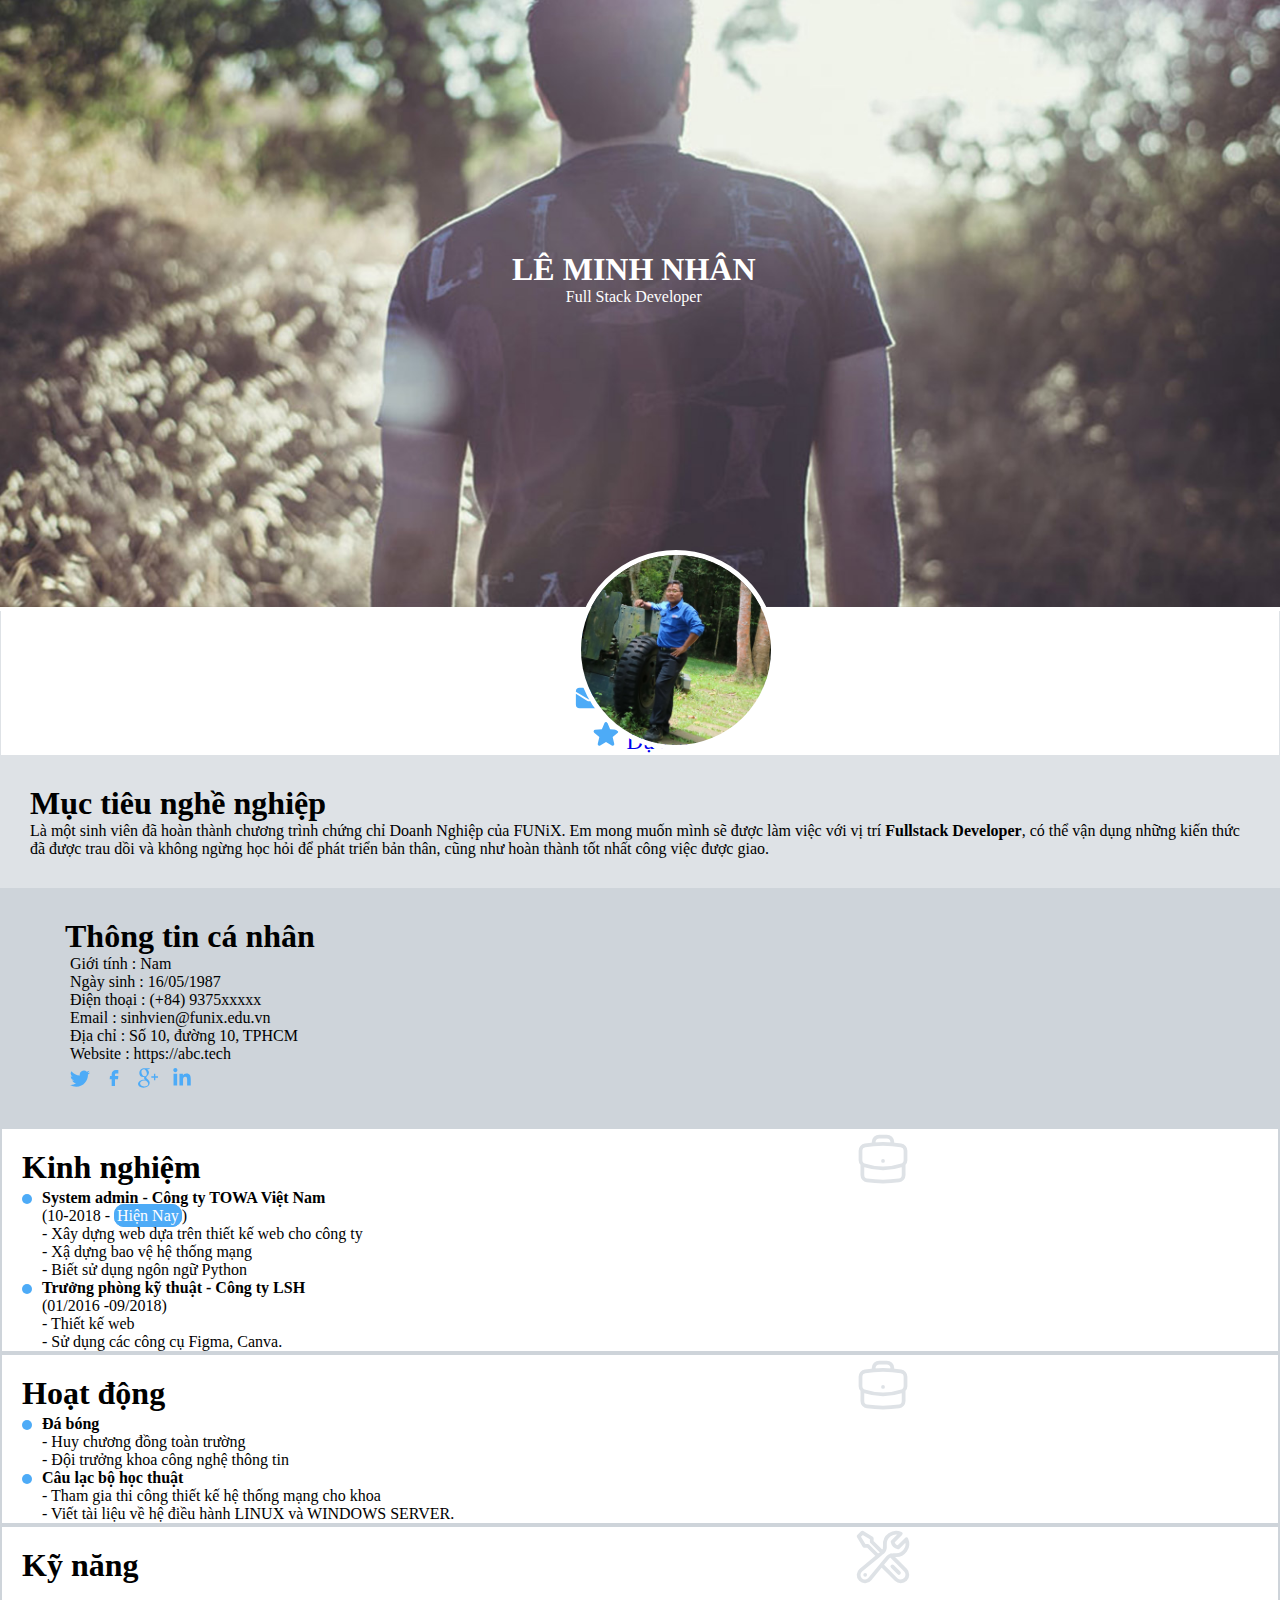
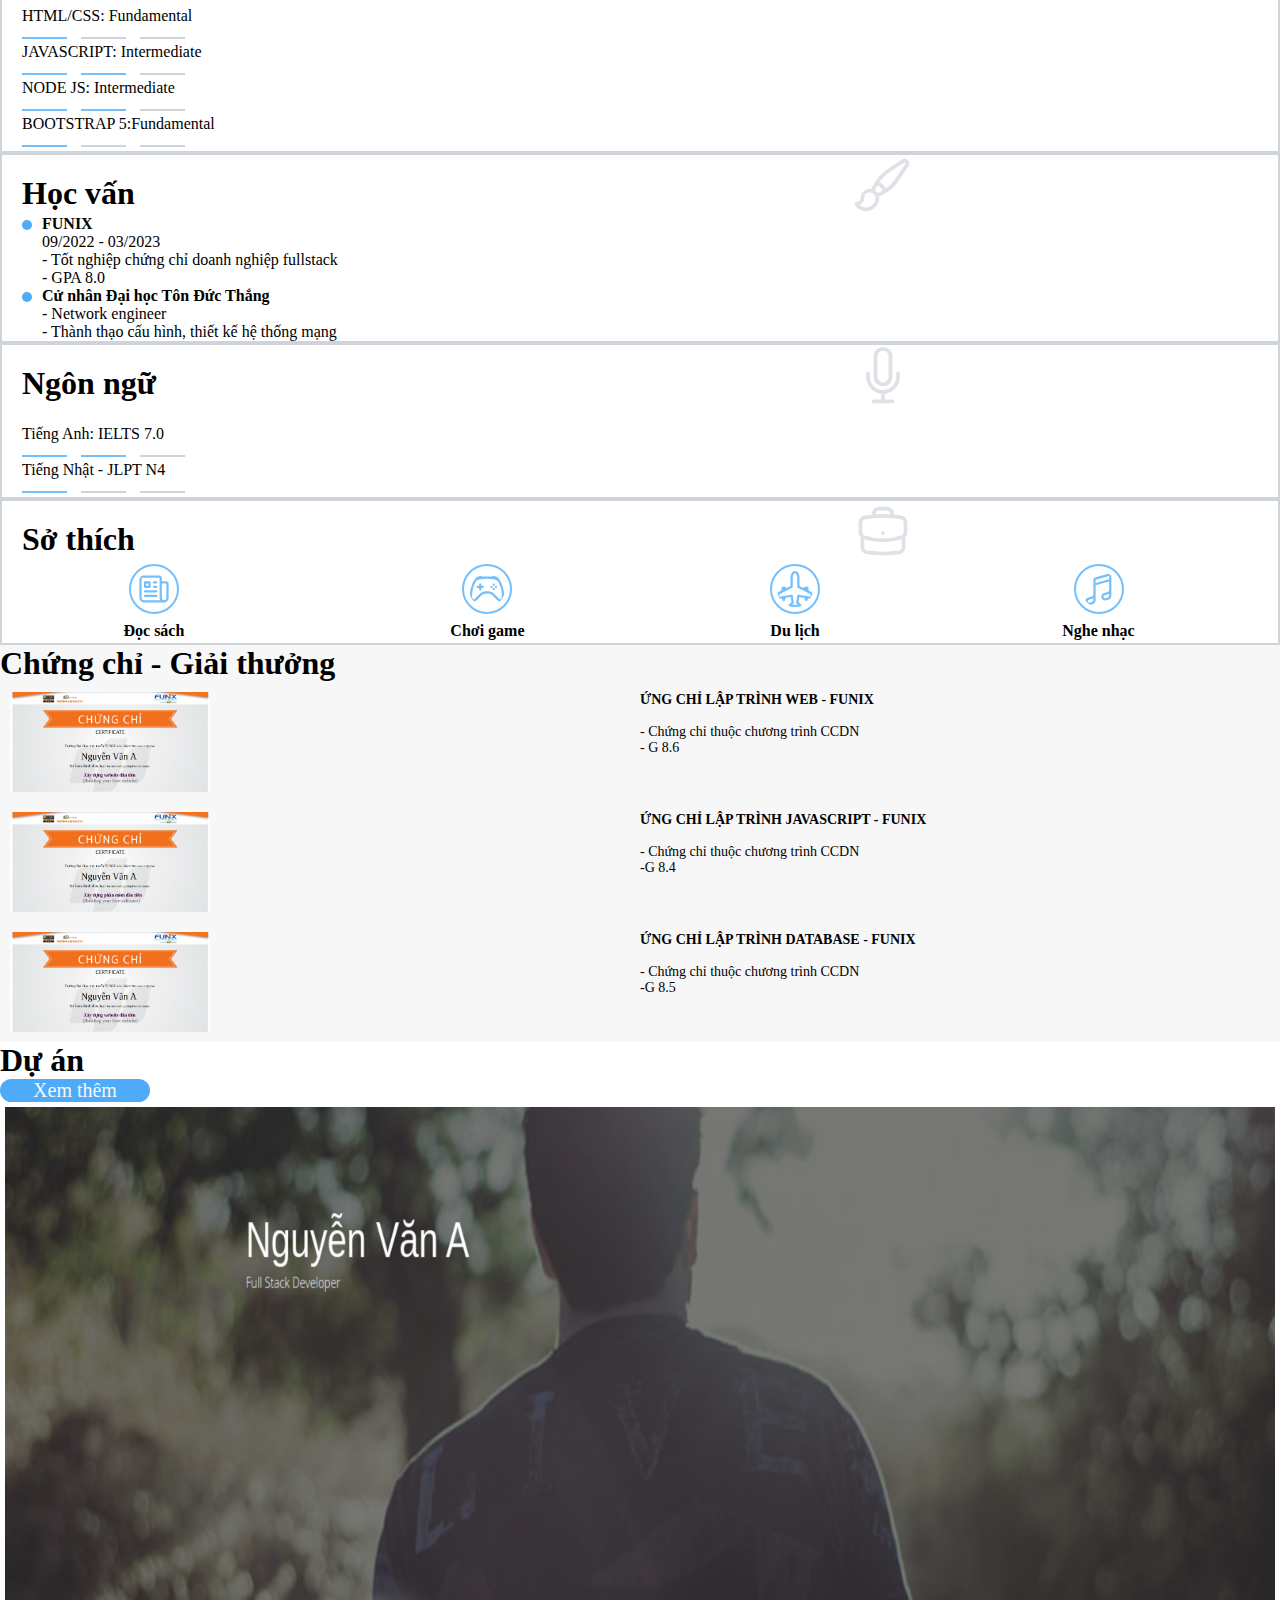
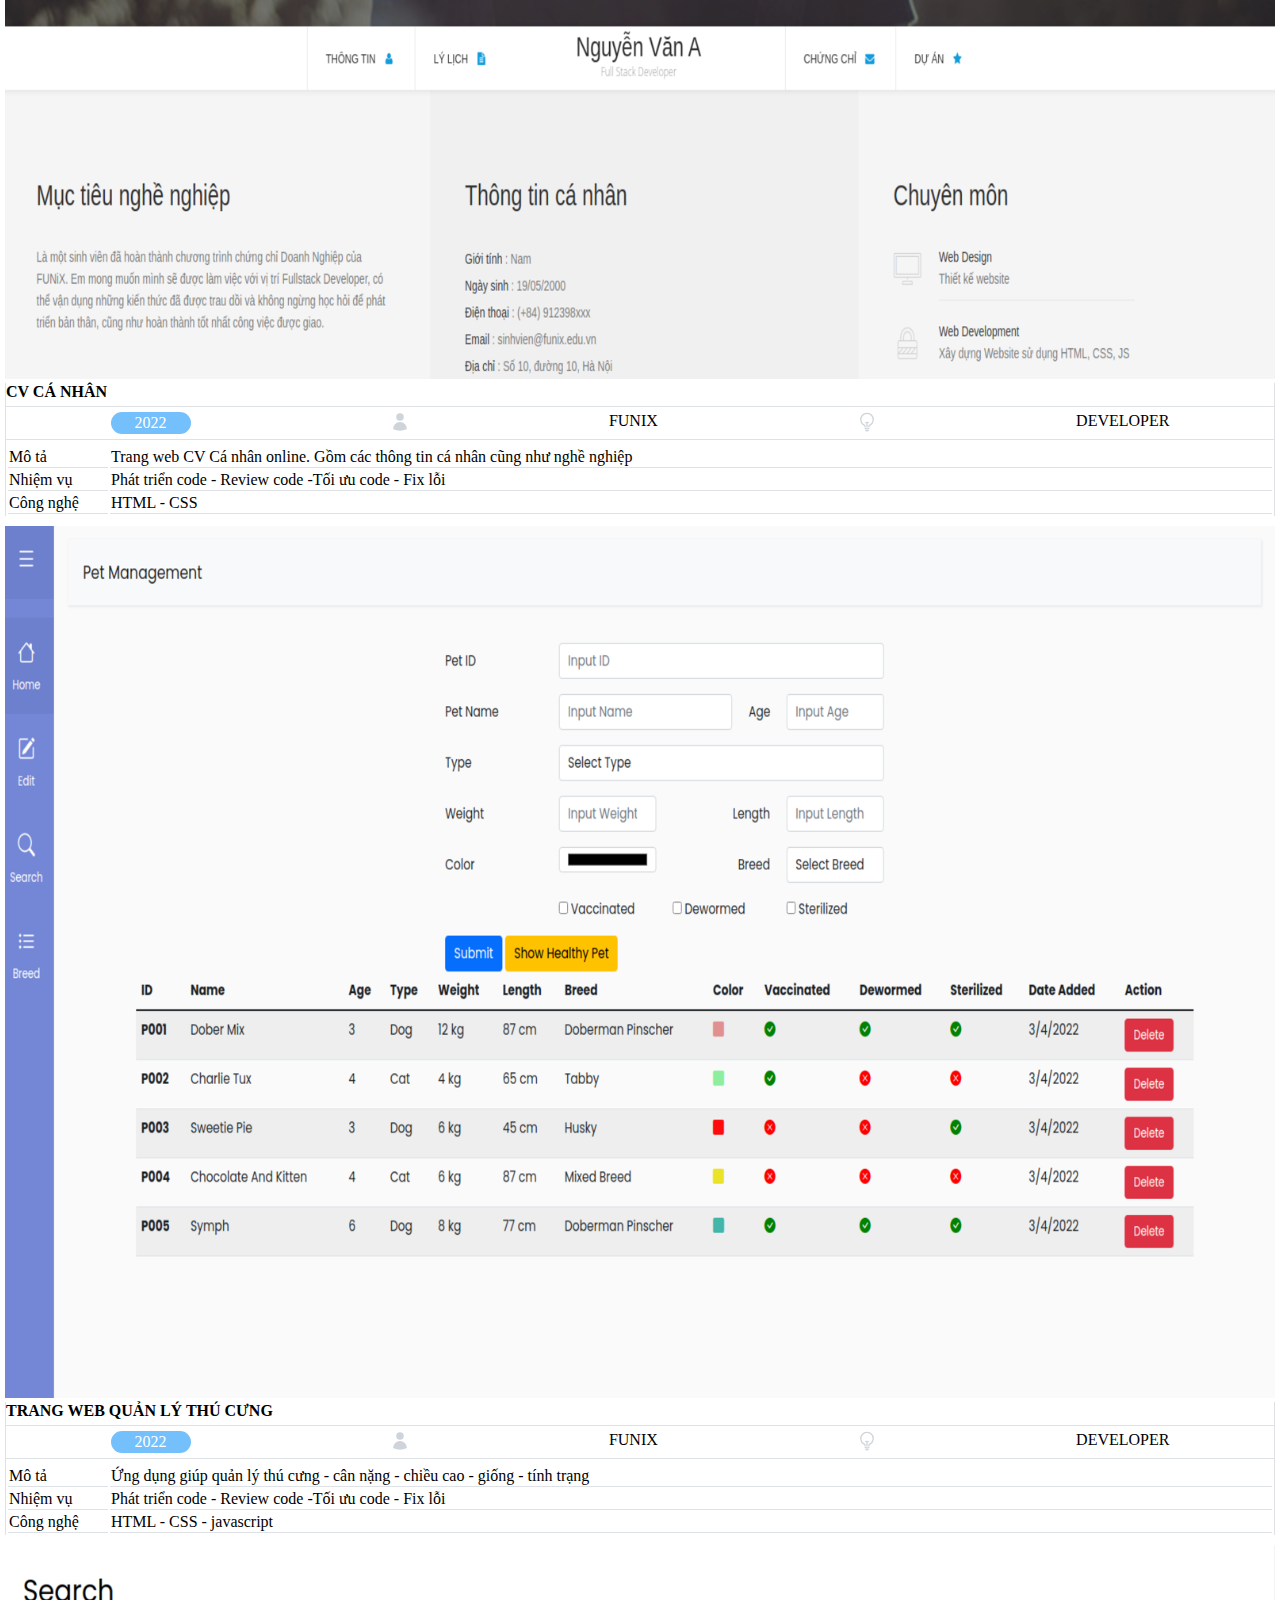
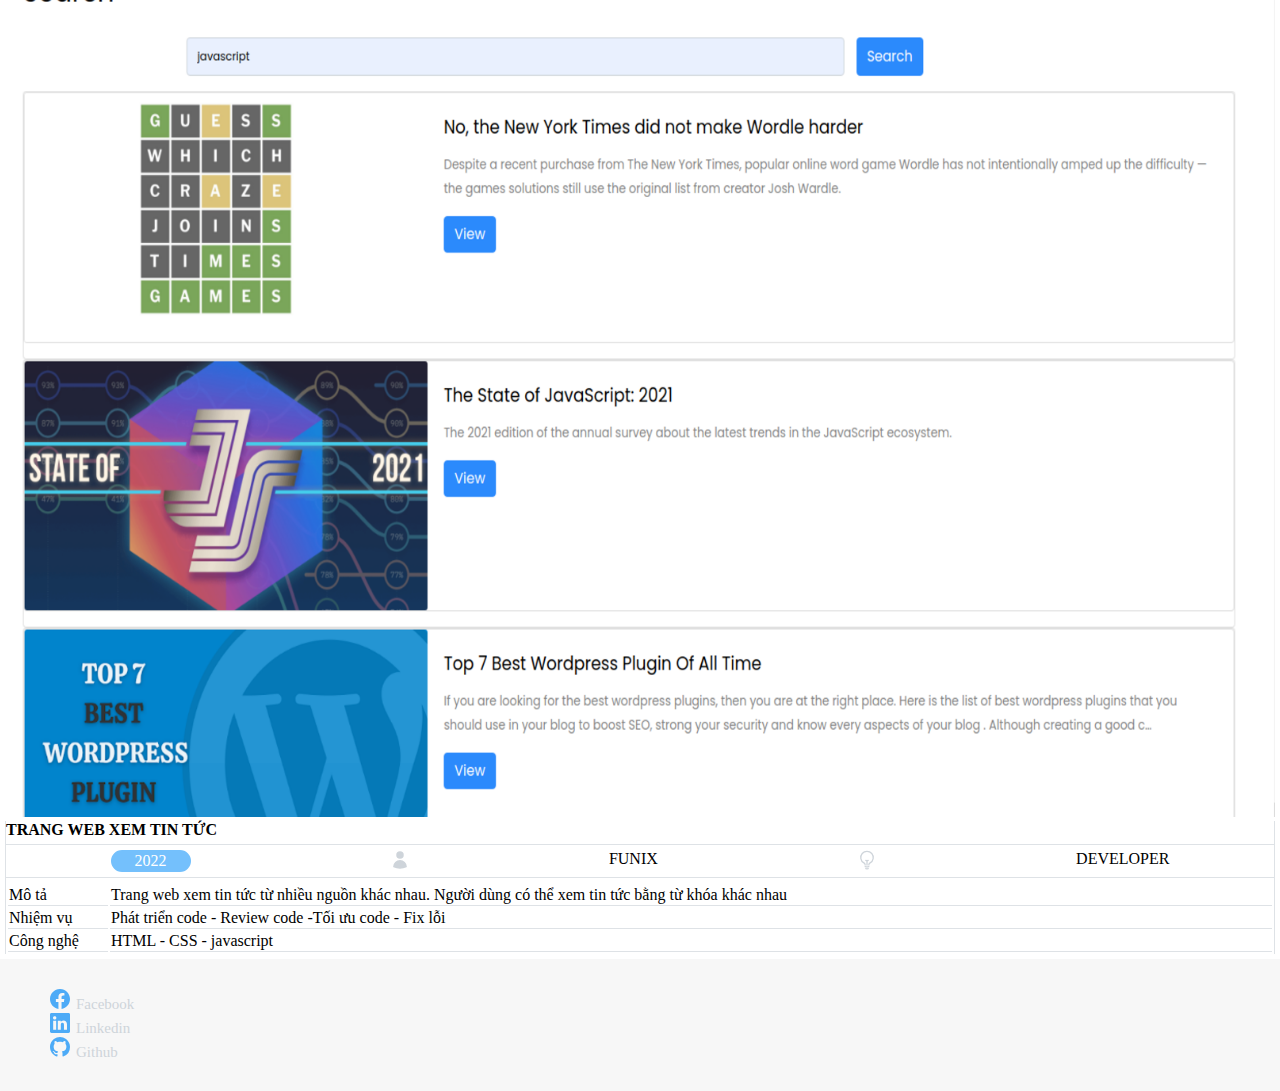
<file: index.html>
<!DOCTYPE html>
<html lang="en">
  <head>
    <meta charset="UTF-8" />
    <meta http-equiv="X-UA-Compatible" content="IE=edge" />
    <meta name="viewport" content="width=device-width, initial-scale=1.0" />
    <link rel="stylesheet" href="./css/style.css" />
    <link rel="stylesheet" href="./css/font.css" />
    <link rel="stylesheet" href="./css/mobile.css">
    <link rel="stylesheet" href="./css/table.css">
    
    <link href="https://cdn.jsdelivr.net/npm/bootstrap@5.0.2/dist/css/bootstrap.min.css" rel="stylesheet" integrity="sha384-EVSTQN3/azprG1Anm3QDgpJLIm9Nao0Yz1ztcQTwFspd3yD65VohhpuuCOmLASjC" crossorigin="anonymous">

    <title>Assignment 03</title>
  </head>
  <body>
    <!--Bannner-->
    <div class="container-fluid" >
      <div class="img1">
        <img src="./images/banner.jpg" alt="" style="width:100%">
        <img class="avatar" src="./images/default-avatar.png" />
        <div class="banner-name">
        
          <h1>LÊ MINH NHÂN</h1>
          <span>Full Stack Developer</span>
        </div> 
      </div>      
    </div>
    <!--Menu-->
    <section id="nav-bar">
      
        <div class="container-fluid p-3">
          <div class="row">
            <div class="col-md-3 nav-tittle"><svg
              class="icon icon-user"
              xmlns="http://www.w3.org/2000/svg"
              viewBox="0 0 24 24"
              fill="currentColor"
              class="w-6 h-6"
            >
              <path
                fill-rule="evenodd"
                d="M7.5 6a4.5 4.5 0 119 0 4.5 4.5 0 01-9 0zM3.751 20.105a8.25 8.25 0 0116.498 0 .75.75 0 01-.437.695A18.683 18.683 0 0112 22.5c-2.786 0-5.433-.608-7.812-1.7a.75.75 0 01-.437-.695z"
                clip-rule="evenodd"
              />
            </svg>
            <a href="#">Thông tin</a></div>
            <div class="col-md-3  nav-tittle"><svg
              xmlns="http://www.w3.org/2000/svg"
              class="icon icon-doc-text-inv"
              viewBox="0 0 24 24"
              fill="currentColor"
              class="w-6 h-6"
            >
              <path
                fill-rule="evenodd"
                d="M5.625 1.5H9a3.75 3.75 0 013.75 3.75v1.875c0 1.036.84 1.875 1.875 1.875H16.5a3.75 3.75 0 013.75 3.75v7.875c0 1.035-.84 1.875-1.875 1.875H5.625a1.875 1.875 0 01-1.875-1.875V3.375c0-1.036.84-1.875 1.875-1.875zM9.75 14.25a.75.75 0 000 1.5H15a.75.75 0 000-1.5H9.75z"
                clip-rule="evenodd"
              />
              <path
                d="M14.25 5.25a5.23 5.23 0 00-1.279-3.434 9.768 9.768 0 016.963 6.963A5.23 5.23 0 0016.5 7.5h-1.875a.375.375 0 01-.375-.375V5.25z"
              />
            </svg>
            <a href="#">Lý lịch</a>
          </div>
            <div class="col-md-3  nav-tittle"><svg
              class="icon icon-mail-alt"
              xmlns="http://www.w3.org/2000/svg"
              viewBox="0 0 24 24"
              fill="currentColor"
              class="w-6 h-6"
            >
              <path
                d="M1.5 8.67v8.58a3 3 0 003 3h15a3 3 0 003-3V8.67l-8.928 5.493a3 3 0 01-3.144 0L1.5 8.67z"
              />
              <path
                d="M22.5 6.908V6.75a3 3 0 00-3-3h-15a3 3 0 00-3 3v.158l9.714 5.978a1.5 1.5 0 001.572 0L22.5 6.908z"
              />
            </svg>
            <a href="#">Chứng chỉ</a></div>
            <div class="col-md-3  nav-tittle"><svg
              class="icon icon-star-1"
              xmlns="http://www.w3.org/2000/svg"
              viewBox="0 0 24 24"
              fill="currentColor"
              class="w-6 h-6"
            >
              <path
                fill-rule="evenodd"
                d="M10.788 3.21c.448-1.077 1.976-1.077 2.424 0l2.082 5.007 5.404.433c1.164.093 1.636 1.545.749 2.305l-4.117 3.527 1.257 5.273c.271 1.136-.964 2.033-1.96 1.425L12 18.354 7.373 21.18c-.996.608-2.231-.29-1.96-1.425l1.257-5.273-4.117-3.527c-.887-.76-.415-2.212.749-2.305l5.404-.433 2.082-5.006z"
                clip-rule="evenodd"
              />
            </svg>
            <a href="#">Dự Án</a></div>
          </div>
        </div>
      </nav>
      
    </section>
    <!--Thong tin-->
    <section id="about" class="bg-grey">
      <div class="container-md">
        <div class="row ">
          <div class="col-md-6">
            <div id="target">
              <h1 class="section-title">Mục tiêu nghề nghiệp</h1>
              <p>
                Là một sinh viên đã hoàn thành chương trình chứng chỉ Doanh Nghiệp
                của FUNiX. Em mong muốn mình sẽ được làm việc với vị trí
                <b>Fullstack Developer</b>, có thể vận dụng những kiến thức đã được
                trau dồi và không ngừng học hỏi để phát triển bản thân, cũng như
                hoàn thành tốt nhất công việc được giao.
              </p>
            </div>
          </div>
          <div class="col-md-6"><div id="personal-info">
            <h1 class="section-title">Thông tin cá nhân</h1>
            <ul class="mt-40 info">
              <li><span>Giới tính</span> : Nam</li>
              <li><span>Ngày sinh</span> : 16/05/1987</li>
              <li><span>Điện thoại</span> : (+84) 9375xxxxx</li>
              <li><span>Email</span> : sinhvien@funix.edu.vn</li>
              <li><span>Địa chỉ</span> : Số 10, đường 10, TPHCM</li>
              <li><span>Website</span> : https://abc.tech</li>
            </ul>
            <div class="personal-info-icon">
              <svg
                class="icon icon-twitter"
                xmlns="http://www.w3.org/2000/svg"
                width="16"
                height="16"
                fill="currentColor"
                class="bi bi-twitter"
                viewBox="0 0 16 16"
              >
                <path
                  d="M5.026 15c6.038 0 9.341-5.003 9.341-9.334 0-.14 0-.282-.006-.422A6.685 6.685 0 0 0 16 3.542a6.658 6.658 0 0 1-1.889.518 3.301 3.301 0 0 0 1.447-1.817 6.533 6.533 0 0 1-2.087.793A3.286 3.286 0 0 0 7.875 6.03a9.325 9.325 0 0 1-6.767-3.429 3.289 3.289 0 0 0 1.018 4.382A3.323 3.323 0 0 1 .64 6.575v.045a3.288 3.288 0 0 0 2.632 3.218 3.203 3.203 0 0 1-.865.115 3.23 3.23 0 0 1-.614-.057 3.283 3.283 0 0 0 3.067 2.277A6.588 6.588 0 0 1 .78 13.58a6.32 6.32 0 0 1-.78-.045A9.344 9.344 0 0 0 5.026 15z"
                ></path>
              </svg>
              <svg
                class="icon icon-facebook"
                width="24"
                height="24"
                viewBox="0 0 24 24"
                fill="none"
                xmlns="http://www.w3.org/2000/svg"
              >
                <path
                  d="M9.19795 21.5H13.198V13.4901H16.8021L17.198 9.50977H13.198V7.5C13.198 6.94772 13.6457 6.5 14.198 6.5H17.198V2.5H14.198C11.4365 2.5 9.19795 4.73858 9.19795 7.5V9.50977H7.19795L6.80206 13.4901H9.19795V21.5Z"
                  fill="currentColor"
                />
              </svg>
              <svg
                class="icon icon-gplus"
                xmlns="http://www.w3.org/2000/svg"
                width="2500"
                height="2412"
                viewBox="-5.572 -4.729 47.5 45.827"
              >
                <path
                  fill="#4dabf7"
                  d="M-4.294 28.338c4.03-5.689 11.812-6.163 15.645-5.649-1.066-1.146-3.753-3.279-1.857-6.795C.842 16.96-1.923 11.627-2.318 7.439-3.108.407 3.054-4.649 9.375-4.729H23.36c-.474.435-2.805 1.976-3.358 1.976l-3.674.039c9.363 8.81.276 16.198-1.581 17.738-3.753 4.543 8.02 6.795 7.388 14.499 0 6.992-5.886 11.575-15.091 11.575-10.232-.039-15.13-6.399-11.338-12.76zm20.504 8.494c3.674-2.805 2.805-6.953-.04-9.719-1.699-1.659-3.753-3.239-8.099-2.726-5.097.593-8.81 3.042-8.612 6.874 1.066 8.139 12.8 8.336 16.75 5.531v.04zm-2.489-23.901c4.227-3.477.316-15.604-5.452-15.604-3.674 0-5.57 2.646-5.729 6.4-.276 6.952 6.085 13.392 11.181 9.204zm18.686 4.424l-6.36.04v-3.2h6.282V7.914h3.2v6.282l6.36.039.039 3.161h-6.399v6.321l-3.161.04.039-6.402z"
                />
              </svg>
              <svg
                class="icon icon-linkedin"
                xmlns="http://www.w3.org/2000/svg"
                viewBox="0 0 448 512"
              >
                <!--! Font Awesome Free 6.1.1 by @fontawesome - https://fontawesome.com License - https://fontawesome.com/license/free (Icons: CC BY 4.0, Fonts: SIL OFL 1.1, Code: MIT License) Copyright 2022 Fonticons, Inc. -->
                <path
                  d="M100.28 448H7.4V148.9h92.88zM53.79 108.1C24.09 108.1 0 83.5 0 53.8a53.79 53.79 0 0 1 107.58 0c0 29.7-24.1 54.3-53.79 54.3zM447.9 448h-92.68V302.4c0-34.7-.7-79.2-48.29-79.2-48.29 0-55.69 37.7-55.69 76.7V448h-92.78V148.9h89.08v40.8h1.3c12.4-23.5 42.69-48.3 87.88-48.3 94 0 111.28 61.9 111.28 142.3V448z"
                  fill="#4dabf7"
                ></path>
              </svg>
            </div>
          </div></div>
        </div>
       
        
      </div>
    </section>
    <!--Kinh nghiem-->
    <section id="job-info">
      <div class="container-lg">
        <div class="row">
          <div class="col-md-4 mt-1 mb-1">
            <div class="job--info">
            <div>
              <h1>Kinh nghiệm</h1>
            </div>
            <svg
              class="icon"
              xmlns="http://www.w3.org/2000/svg"
              fill="none"
              viewBox="0 0 24 24"
              stroke-width="1.5"
              stroke="currentColor"
              class="w-6 h-6"
            >
              <path
                stroke-linecap="round"
                stroke-linejoin="round"
                d="M20.25 14.15v4.25c0 1.094-.787 2.036-1.872 2.18-2.087.277-4.216.42-6.378.42s-4.291-.143-6.378-.42c-1.085-.144-1.872-1.086-1.872-2.18v-4.25m16.5 0a2.18 2.18 0 00.75-1.661V8.706c0-1.081-.768-2.015-1.837-2.175a48.114 48.114 0 00-3.413-.387m4.5 8.006c-.194.165-.42.295-.673.38A23.978 23.978 0 0112 15.75c-2.648 0-5.195-.429-7.577-1.22a2.016 2.016 0 01-.673-.38m0 0A2.18 2.18 0 013 12.489V8.706c0-1.081.768-2.015 1.837-2.175a48.111 48.111 0 013.413-.387m7.5 0V5.25A2.25 2.25 0 0013.5 3h-3a2.25 2.25 0 00-2.25 2.25v.894m7.5 0a48.667 48.667 0 00-7.5 0M12 12.75h.008v.008H12v-.008z"
              />
            </svg>

            <ul class="content">
              <li>
                <strong>System admin - Công ty TOWA Việt Nam </strong><br/>
                (10-2018 - <a>Hiện Nay</a>)
                <br />
                - Xây dựng web dựa trên thiết kế web cho công ty <br />
                - Xậ dựng bao vệ hệ thống mạng<br />
                - Biết sử dụng ngôn ngữ Python
              </li>
              <li>
                <strong>Trưởng phòng kỹ thuật - Công ty LSH</strong><br/>
                (01/2016 -09/2018)
                <br />
                - Thiết kế web <br />
                - Sử dụng các công cụ Figma, Canva.
              </li>
            </ul>
          </div></div>
          <div class="col-md-4 mt-1 mb-1">
            <div class="job-info job--info">
            <div><h1>Hoạt động</h1></div>

            <svg
              class="icon"
              xmlns="http://www.w3.org/2000/svg"
              fill="none"
              viewBox="0 0 24 24"
              stroke-width="1.5"
              stroke="currentColor"
              class="w-6 h-6"
            >
              <path
                stroke-linecap="round"
                stroke-linejoin="round"
                d="M20.25 14.15v4.25c0 1.094-.787 2.036-1.872 2.18-2.087.277-4.216.42-6.378.42s-4.291-.143-6.378-.42c-1.085-.144-1.872-1.086-1.872-2.18v-4.25m16.5 0a2.18 2.18 0 00.75-1.661V8.706c0-1.081-.768-2.015-1.837-2.175a48.114 48.114 0 00-3.413-.387m4.5 8.006c-.194.165-.42.295-.673.38A23.978 23.978 0 0112 15.75c-2.648 0-5.195-.429-7.577-1.22a2.016 2.016 0 01-.673-.38m0 0A2.18 2.18 0 013 12.489V8.706c0-1.081.768-2.015 1.837-2.175a48.111 48.111 0 013.413-.387m7.5 0V5.25A2.25 2.25 0 0013.5 3h-3a2.25 2.25 0 00-2.25 2.25v.894m7.5 0a48.667 48.667 0 00-7.5 0M12 12.75h.008v.008H12v-.008z"
              />
            </svg>

            <ul class="content">
              <li>
                <strong>Đá bóng </strong>
                <br/>
                - Huy chương đồng toàn trường<br />
                - Đội trưởng khoa công nghệ thông tin
               
              </li>
              <li>
                <strong>Câu lạc bộ học thuật</strong>
                <br />
                - Tham gia thi công thiết kế hệ thống mạng cho khoa <br />
                - Viết tài liệu về hệ điều hành LINUX và WINDOWS SERVER.
              </li>
            </ul>
          </div></div>
          
          <div class="col-md-4 mt-1 mb-1"> 
            <div class="job--info">
            <div><h1>Kỹ năng</h1></div>
            <svg
              class="icon"
              xmlns="http://www.w3.org/2000/svg"
              fill="none"
              viewBox="0 0 24 24"
              stroke-width="1.5"
              stroke="currentColor"
              class="w-6 h-6"
            >
              <path
                stroke-linecap="round"
                stroke-linejoin="round"
                d="M11.42 15.17L17.25 21A2.652 2.652 0 0021 17.25l-5.877-5.877M11.42 15.17l2.496-3.03c.317-.384.74-.626 1.208-.766M11.42 15.17l-4.655 5.653a2.548 2.548 0 11-3.586-3.586l6.837-5.63m5.108-.233c.55-.164 1.163-.188 1.743-.14a4.5 4.5 0 004.486-6.336l-3.276 3.277a3.004 3.004 0 01-2.25-2.25l3.276-3.276a4.5 4.5 0 00-6.336 4.486c.091 1.076-.071 2.264-.904 2.95l-.102.085m-1.745 1.437L5.909 7.5H4.5L2.25 3.75l1.5-1.5L7.5 4.5v1.409l4.26 4.26m-1.745 1.437l1.745-1.437m6.615 8.206L15.75 15.75M4.867 19.125h.008v.008h-.008v-.008z"
              />
            </svg>
            <div class="content">
              <p>HTML/CSS: Fundamental</p>
              <span class="span-one"></span>
              <span class="span-two"></span>
              <span class="span-two"></span>
              <p>JAVASCRIPT: Intermediate</p>
              <span class="span-one"></span>
              <span class="span-one"></span>
              <span class="span-two"></span>
              <p>NODE JS: Intermediate</p>
              <span class="span-one"></span>
              <span class="span-one"></span>
              <span class="span-two"></span>
              <p>BOOTSTRAP 5:Fundamental</p>
              <span class="span-one"></span>
              <span class="span-two"></span>
              <span class="span-two"></span>
            </div>
          </div></div>
        </div>
        <div class="row mb-1">
          <div class="col-md-4 mt-1 mb-1">
            <div class="job-info job--info">
              <div><h1>Học vấn</h1></div>
            <svg
              class="icon"
              xmlns="http://www.w3.org/2000/svg"
              fill="none"
              viewBox="0 0 24 24"
              stroke-width="1.5"
              stroke="currentColor"
              class="w-6 h-6"
            >
              <path
                stroke-linecap="round"
                stroke-linejoin="round"
                d="M9.53 16.122a3 3 0 00-5.78 1.128 2.25 2.25 0 01-2.4 2.245 4.5 4.5 0 008.4-2.245c0-.399-.078-.78-.22-1.128zm0 0a15.998 15.998 0 003.388-1.62m-5.043-.025a15.994 15.994 0 011.622-3.395m3.42 3.42a15.995 15.995 0 004.764-4.648l3.876-5.814a1.151 1.151 0 00-1.597-1.597L14.146 6.32a15.996 15.996 0 00-4.649 4.763m3.42 3.42a6.776 6.776 0 00-3.42-3.42"
              />
            </svg>
            <ul class="content">
              <li>
                <strong>FUNIX </strong><br />
                09/2022 - 03/2023 <br />
                - Tốt nghiệp chứng chỉ doanh nghiệp fullstack<br />
                - GPA 8.0<br />
                
              </li>
              <li>
                <strong>Cử nhân Đại học Tôn Đức Thắng</strong><br />
                - Network engineer <br />
                - Thành thạo cấu hình, thiết kế hệ thống mạng
              </li>
            </ul>
          </div>
        </div>
          <div class="col-md-4 mt-1 mb-1">
            <div class="job-info job--info">
            <div><h1>Ngôn ngữ</h1></div>
            <svg
              class="icon"
              xmlns="http://www.w3.org/2000/svg"
              fill="none"
              viewBox="0 0 24 24"
              stroke-width="1.5"
              stroke="currentColor"
              class="w-6 h-6"
            >
              <path
                stroke-linecap="round"
                stroke-linejoin="round"
                d="M12 18.75a6 6 0 006-6v-1.5m-6 7.5a6 6 0 01-6-6v-1.5m6 7.5v3.75m-3.75 0h7.5M12 15.75a3 3 0 01-3-3V4.5a3 3 0 116 0v8.25a3 3 0 01-3 3z"
              />
            </svg>
            <div class="content">
              <p></p>Tiếng Anh: IELTS 7.0</p>
              <span class="span-one"></span>
              <span class="span-one"></span>
              <span class="span-two"></span>
              <p>Tiếng Nhật - JLPT N4</p>
              <span class="span-one"></span>
              <span class="span-two"></span>
              <span class="span-two"></span>
            </div>
          </div></div>
          <div class="col-md-4 mt-1 mb-1"><div class="job-info job--info">
            <div><h1>Sở thích</h1></div>
            <svg
              class="icon"
              xmlns="http://www.w3.org/2000/svg"
              fill="none"
              viewBox="0 0 24 24"
              stroke-width="1.5"
              stroke="currentColor"
              class="w-6 h-6"
            >
              <path
                stroke-linecap="round"
                stroke-linejoin="round"
                d="M20.25 14.15v4.25c0 1.094-.787 2.036-1.872 2.18-2.087.277-4.216.42-6.378.42s-4.291-.143-6.378-.42c-1.085-.144-1.872-1.086-1.872-2.18v-4.25m16.5 0a2.18 2.18 0 00.75-1.661V8.706c0-1.081-.768-2.015-1.837-2.175a48.114 48.114 0 00-3.413-.387m4.5 8.006c-.194.165-.42.295-.673.38A23.978 23.978 0 0112 15.75c-2.648 0-5.195-.429-7.577-1.22a2.016 2.016 0 01-.673-.38m0 0A2.18 2.18 0 013 12.489V8.706c0-1.081.768-2.015 1.837-2.175a48.111 48.111 0 013.413-.387m7.5 0V5.25A2.25 2.25 0 0013.5 3h-3a2.25 2.25 0 00-2.25 2.25v.894m7.5 0a48.667 48.667 0 00-7.5 0M12 12.75h.008v.008H12v-.008z"
              />
            </svg>
            <table>
              <tr>
                <th>
                  <svg
                    xmlns="http://www.w3.org/2000/svg"
                    class="icon"
                    fill="none"
                    viewBox="0 0 24 24"
                    stroke-width="1.5"
                    stroke="currentColor"
                    class="w-6 h-6"
                  >
                    <path
                      stroke-linecap="round"
                      stroke-linejoin="round"
                      d="M12 7.5h1.5m-1.5 3h1.5m-7.5 3h7.5m-7.5 3h7.5m3-9h3.375c.621 0 1.125.504 1.125 1.125V18a2.25 2.25 0 01-2.25 2.25M16.5 7.5V18a2.25 2.25 0 002.25 2.25M16.5 7.5V4.875c0-.621-.504-1.125-1.125-1.125H4.125C3.504 3.75 3 4.254 3 4.875V18a2.25 2.25 0 002.25 2.25h13.5M6 7.5h3v3H6v-3z"
                    />
                  </svg>
                </th>
                <th>
                  <svg
                    class="icon"
                    xmlns="http://www.w3.org/2000/svg"
                    width="16"
                    height="16"
                    fill="currentColor"
                    class="bi bi-controller"
                    viewBox="0 0 16 16"
                  >
                    <path
                      d="M11.5 6.027a.5.5 0 1 1-1 0 .5.5 0 0 1 1 0zm-1.5 1.5a.5.5 0 1 0 0-1 .5.5 0 0 0 0 1zm2.5-.5a.5.5 0 1 1-1 0 .5.5 0 0 1 1 0zm-1.5 1.5a.5.5 0 1 0 0-1 .5.5 0 0 0 0 1zm-6.5-3h1v1h1v1h-1v1h-1v-1h-1v-1h1v-1z"
                    />
                    <path
                      d="M3.051 3.26a.5.5 0 0 1 .354-.613l1.932-.518a.5.5 0 0 1 .62.39c.655-.079 1.35-.117 2.043-.117.72 0 1.443.041 2.12.126a.5.5 0 0 1 .622-.399l1.932.518a.5.5 0 0 1 .306.729c.14.09.266.19.373.297.408.408.78 1.05 1.095 1.772.32.733.599 1.591.805 2.466.206.875.34 1.78.364 2.606.024.816-.059 1.602-.328 2.21a1.42 1.42 0 0 1-1.445.83c-.636-.067-1.115-.394-1.513-.773-.245-.232-.496-.526-.739-.808-.126-.148-.25-.292-.368-.423-.728-.804-1.597-1.527-3.224-1.527-1.627 0-2.496.723-3.224 1.527-.119.131-.242.275-.368.423-.243.282-.494.575-.739.808-.398.38-.877.706-1.513.773a1.42 1.42 0 0 1-1.445-.83c-.27-.608-.352-1.395-.329-2.21.024-.826.16-1.73.365-2.606.206-.875.486-1.733.805-2.466.315-.722.687-1.364 1.094-1.772a2.34 2.34 0 0 1 .433-.335.504.504 0 0 1-.028-.079zm2.036.412c-.877.185-1.469.443-1.733.708-.276.276-.587.783-.885 1.465a13.748 13.748 0 0 0-.748 2.295 12.351 12.351 0 0 0-.339 2.406c-.022.755.062 1.368.243 1.776a.42.42 0 0 0 .426.24c.327-.034.61-.199.929-.502.212-.202.4-.423.615-.674.133-.156.276-.323.44-.504C4.861 9.969 5.978 9.027 8 9.027s3.139.942 3.965 1.855c.164.181.307.348.44.504.214.251.403.472.615.674.318.303.601.468.929.503a.42.42 0 0 0 .426-.241c.18-.408.265-1.02.243-1.776a12.354 12.354 0 0 0-.339-2.406 13.753 13.753 0 0 0-.748-2.295c-.298-.682-.61-1.19-.885-1.465-.264-.265-.856-.523-1.733-.708-.85-.179-1.877-.27-2.913-.27-1.036 0-2.063.091-2.913.27z"
                    />
                  </svg>
                </th>
                <th>
                  <svg
                    xmlns="http://www.w3.org/2000/svg"
                    class="icon"
                    width="16"
                    height="16"
                    fill="currentColor"
                    class="bi bi-airplane-engines"
                    viewBox="0 0 16 16"
                  >
                    <path
                      d="M8 0c-.787 0-1.292.592-1.572 1.151A4.347 4.347 0 0 0 6 3v3.691l-2 1V7.5a.5.5 0 0 0-.5-.5h-1a.5.5 0 0 0-.5.5v1.191l-1.17.585A1.5 1.5 0 0 0 0 10.618V12a.5.5 0 0 0 .582.493l1.631-.272.313.937a.5.5 0 0 0 .948 0l.405-1.214 2.21-.369.375 2.253-1.318 1.318A.5.5 0 0 0 5.5 16h5a.5.5 0 0 0 .354-.854l-1.318-1.318.375-2.253 2.21.369.405 1.214a.5.5 0 0 0 .948 0l.313-.937 1.63.272A.5.5 0 0 0 16 12v-1.382a1.5 1.5 0 0 0-.83-1.342L14 8.691V7.5a.5.5 0 0 0-.5-.5h-1a.5.5 0 0 0-.5.5v.191l-2-1V3c0-.568-.14-1.271-.428-1.849C9.292.591 8.787 0 8 0ZM7 3c0-.432.11-.979.322-1.401C7.542 1.159 7.787 1 8 1c.213 0 .458.158.678.599C8.889 2.02 9 2.569 9 3v4a.5.5 0 0 0 .276.447l5.448 2.724a.5.5 0 0 1 .276.447v.792l-5.418-.903a.5.5 0 0 0-.575.41l-.5 3a.5.5 0 0 0 .14.437l.646.646H6.707l.647-.646a.5.5 0 0 0 .14-.436l-.5-3a.5.5 0 0 0-.576-.411L1 11.41v-.792a.5.5 0 0 1 .276-.447l5.448-2.724A.5.5 0 0 0 7 7V3Z"
                    />
                  </svg>
                </th>
                <th>
                  <svg
                    xmlns="http://www.w3.org/2000/svg"
                    class="icon"
                    fill="none"
                    viewBox="0 0 24 24"
                    stroke-width="1.5"
                    stroke="currentColor"
                    class="w-6 h-6"
                  >
                    <path
                      stroke-linecap="round"
                      stroke-linejoin="round"
                      d="M9 9l10.5-3m0 6.553v3.75a2.25 2.25 0 01-1.632 2.163l-1.32.377a1.803 1.803 0 11-.99-3.467l2.31-.66a2.25 2.25 0 001.632-2.163zm0 0V2.25L9 5.25v10.303m0 0v3.75a2.25 2.25 0 01-1.632 2.163l-1.32.377a1.803 1.803 0 01-.99-3.467l2.31-.66A2.25 2.25 0 009 15.553z"
                    />
                  </svg>
                </th>
              </tr>
              <tr>
                <th>Đọc sách</th>
                <th>Chơi game</th>
                <th>Du lịch</th>
                <th>Nghe nhạc</th>
              </tr>
            </table>
          </div>
        </div>        
      </div>
    </section>
    <!--Chung chi giai thuong-->
    <section id="certificate" class="bg-grey">
      <div class="container-md">
        <h1 class="section-title">Chứng chỉ - Giải thưởng</h1>
        <div class="row">
          <div class="col-md-6">
            <div class="certificate-tilte">
              <img src="./images/Cert_DBI.png" alt="" />
              <div>
                <p><strong>ỨNG CHỈ LẬP TRÌNH WEB - FUNIX</strong></p>
                <br />
                <p>- Chứng chỉ thuộc chương trình CCDN</p>
                <p>- G 8.6</p>
              </div>
            </div>
          </div>
          <div class="col-md-6">
            <div class="certificate-tilte">
              <img src="./images/Cert_PRF.png" alt="" />
              <div>
                <p><strong>ỨNG CHỈ LẬP TRÌNH JAVASCRIPT - FUNIX</strong></p>
                <br />
                <p>- Chứng chỉ thuộc chương trình CCDN</p>
                <p>-G 8.4</p>
              </div>
            </div>
          </div>
        </div>
        <div class="row">
          <div class="col-md-6">
            <div class="certificate-tilte">
              <img src="./images/Cert_WEB.png" />
              <div>
                <p><strong>ỨNG CHỈ LẬP TRÌNH DATABASE - FUNIX</strong></p>
                <br />
                <p>- Chứng chỉ thuộc chương trình CCDN</p>
                <p>-G 8.5</p>
              </div>
            </div>
          </div>
        </div>
      </div>
    </section>
    <!--  -->
    <!--Du an-->
    <section id="project">
      <div class="container-md">
        <h1 class="section-title" href="digitalCV.html">Dự án</h1>
        <div class="div xem-them">
          <a href="digitalCV.html">Xem thêm</a>
        </div>
        
        <div class="row">
          <div class="col-md-4">
            <div class="project-title">
            <img src="./images/project_1.png"/>
            <div class="project--title">
              <div> <strong>CV CÁ NHÂN</strong></div>
              <div class="container--project">
                <p>2022</p>
                <svg
                  class="icon"
                  xmlns="http://www.w3.org/2000/svg"
                  viewBox="0 0 24 24"
                  fill="currentColor"
                  class="w-6 h-6"
                >
                  <path
                    fill-rule="evenodd"
                    d="M7.5 6a4.5 4.5 0 119 0 4.5 4.5 0 01-9 0zM3.751 20.105a8.25 8.25 0 0116.498 0 .75.75 0 01-.437.695A18.683 18.683 0 0112 22.5c-2.786 0-5.433-.608-7.812-1.7a.75.75 0 01-.437-.695z"
                    clip-rule="evenodd"
                  />
                </svg>
                <p>FUNIX</p>
                <svg
                  class="icon"
                  xmlns="http://www.w3.org/2000/svg"
                  fill="none"
                  viewBox="0 0 24 24"
                  stroke-width="1.5"
                  stroke="currentColor"
                  class="w-6 h-6"
                >
                  <path
                    stroke-linecap="round"
                    stroke-linejoin="round"
                    d="M12 18v-5.25m0 0a6.01 6.01 0 001.5-.189m-1.5.189a6.01 6.01 0 01-1.5-.189m3.75 7.478a12.06 12.06 0 01-4.5 0m3.75 2.383a14.406 14.406 0 01-3 0M14.25 18v-.192c0-.983.658-1.823 1.508-2.316a7.5 7.5 0 10-7.517 0c.85.493 1.509 1.333 1.509 2.316V18"
                  />
                </svg>
                <p>DEVELOPER</p>
              </div>
              <table class="project-table">
                <tr>
                  <td>Mô tả</td>
                  <td>
                    Trang web CV Cá nhân online. Gồm các thông tin cá nhân cũng
                    như nghề nghiệp
                  </td>
                </tr>
                <tr>
                  <td>Nhiệm vụ</td>
                  <td>Phát triển code - Review code -Tối ưu code - Fix lỗi</td>
                </tr>
                <tr>
                  <td>Công nghệ</td>
                  <td>HTML - CSS</td>
                </tr>
              </table>
            </div>
          </div></div>
          <div class="col-md-4">
            <div class="project-title">
              <img src="./images/project_2.png" />
              <div class="project--title">
                <div><strong>TRANG WEB QUẢN LÝ THÚ CƯNG</strong></div>
                <div class="container--project">
                  <p>2022</p>
                  <svg
                    class="icon"
                    xmlns="http://www.w3.org/2000/svg"
                    viewBox="0 0 24 24"
                    fill="currentColor"
                    class="w-6 h-6"
                  >
                    <path
                      fill-rule="evenodd"
                      d="M7.5 6a4.5 4.5 0 119 0 4.5 4.5 0 01-9 0zM3.751 20.105a8.25 8.25 0 0116.498 0 .75.75 0 01-.437.695A18.683 18.683 0 0112 22.5c-2.786 0-5.433-.608-7.812-1.7a.75.75 0 01-.437-.695z"
                      clip-rule="evenodd"
                    />
                  </svg>
                  <p>FUNIX</p>
                  <svg
                    class="icon"
                    xmlns="http://www.w3.org/2000/svg"
                    fill="none"
                    viewBox="0 0 24 24"
                    stroke-width="1.5"
                    stroke="currentColor"
                    class="w-6 h-6"
                  >
                    <path
                      stroke-linecap="round"
                      stroke-linejoin="round"
                      d="M12 18v-5.25m0 0a6.01 6.01 0 001.5-.189m-1.5.189a6.01 6.01 0 01-1.5-.189m3.75 7.478a12.06 12.06 0 01-4.5 0m3.75 2.383a14.406 14.406 0 01-3 0M14.25 18v-.192c0-.983.658-1.823 1.508-2.316a7.5 7.5 0 10-7.517 0c.85.493 1.509 1.333 1.509 2.316V18"
                    />
                  </svg>
                  <p>DEVELOPER</p>
                </div>
                <table class="project-table">
                  <tr>
                    <td>Mô tả</td>
                    <td>
                      Ứng dụng giúp quản lý thú cưng - cân nặng - chiều cao -
                      giống - tính trạng
                    </td>
                  </tr>
                  <tr>
                    <td>Nhiệm vụ</td>
                    <td>Phát triển code - Review code -Tối ưu code - Fix lỗi</td>
                  </tr>
                  <tr>
                    <td>Công nghệ</td>
                    <td>HTML - CSS - javascript</td>
                  </tr>
                </table>
              </div>
            </div>
          </div>
          <div class="col-md-4">
            <div class="project-title">
              <img src="./images/project_3.png" />
              <div class="project--title">
                <div><strong>TRANG WEB XEM TIN TỨC</strong></div>
                <div class="container--project">
                  <p>2022</p>
                  <svg
                    class="icon"
                    xmlns="http://www.w3.org/2000/svg"
                    viewBox="0 0 24 24"
                    fill="currentColor"
                    class="w-6 h-6"
                  >
                    <path
                      fill-rule="evenodd"
                      d="M7.5 6a4.5 4.5 0 119 0 4.5 4.5 0 01-9 0zM3.751 20.105a8.25 8.25 0 0116.498 0 .75.75 0 01-.437.695A18.683 18.683 0 0112 22.5c-2.786 0-5.433-.608-7.812-1.7a.75.75 0 01-.437-.695z"
                      clip-rule="evenodd"
                    />
                  </svg>
                  <p>FUNIX</p>
                  <svg
                    class="icon"
                    xmlns="http://www.w3.org/2000/svg"
                    fill="none"
                    viewBox="0 0 24 24"
                    stroke-width="1.5"
                    stroke="currentColor"
                    class="w-6 h-6"
                  >
                    <path
                      stroke-linecap="round"
                      stroke-linejoin="round"
                      d="M12 18v-5.25m0 0a6.01 6.01 0 001.5-.189m-1.5.189a6.01 6.01 0 01-1.5-.189m3.75 7.478a12.06 12.06 0 01-4.5 0m3.75 2.383a14.406 14.406 0 01-3 0M14.25 18v-.192c0-.983.658-1.823 1.508-2.316a7.5 7.5 0 10-7.517 0c.85.493 1.509 1.333 1.509 2.316V18"
                    />
                  </svg>
                  <p>DEVELOPER</p>
                </div>
                <table class="project-table">
                  <tr>
                    <td>Mô tả</td>
                    <td>
                      Trang web xem tin tức từ nhiều nguồn khác nhau. Người dùng
                      có thể xem tin tức bằng từ khóa khác nhau
                    </td>
                  </tr>
                  <tr>
                    <td>Nhiệm vụ</td>
                    <td>Phát triển code - Review code -Tối ưu code - Fix lỗi</td>
                  </tr>
                  <tr>
                    <td>Công nghệ</td>
                    <td>HTML - CSS - javascript</td>
                  </tr>
                </table>
              </div>
            </div>
          </div>
        </div>
        
        
      </div>
    </section>
    <!--footer-->
    <section id="footer" class="bg-grey">
      <div class="container">
        <div class="d-flex justify-content-evenly">
          <div class="container-footer">
            <svg
            class="icon icon-facebook"
            xmlns="http://www.w3.org/2000/svg"
            width="16"
            height="16"
            fill="currentColor"
            class="bi bi-facebook"
            viewBox="0 0 16 16"
          >
            <path
              d="M16 8.049c0-4.446-3.582-8.05-8-8.05C3.58 0-.002 3.603-.002 8.05c0 4.017 2.926 7.347 6.75 7.951v-5.625h-2.03V8.05H6.75V6.275c0-2.017 1.195-3.131 3.022-3.131.876 0 1.791.157 1.791.157v1.98h-1.009c-.993 0-1.303.621-1.303 1.258v1.51h2.218l-.354 2.326H9.25V16c3.824-.604 6.75-3.934 6.75-7.951z"
            />
          </svg>
          <a>Facebook</a></div>
          <div class="container-footer">
            <svg
            class="icon icon-linkedin"
            xmlns="http://www.w3.org/2000/svg"
            width="16"
            height="16"
            fill="currentColor"
            class="bi bi-linkedin"
            viewBox="0 0 16 16"
          >
            <path
              d="M0 1.146C0 .513.526 0 1.175 0h13.65C15.474 0 16 .513 16 1.146v13.708c0 .633-.526 1.146-1.175 1.146H1.175C.526 16 0 15.487 0 14.854V1.146zm4.943 12.248V6.169H2.542v7.225h2.401zm-1.2-8.212c.837 0 1.358-.554 1.358-1.248-.015-.709-.52-1.248-1.342-1.248-.822 0-1.359.54-1.359 1.248 0 .694.521 1.248 1.327 1.248h.016zm4.908 8.212V9.359c0-.216.016-.432.08-.586.173-.431.568-.878 1.232-.878.869 0 1.216.662 1.216 1.634v3.865h2.401V9.25c0-2.22-1.184-3.252-2.764-3.252-1.274 0-1.845.7-2.165 1.193v.025h-.016a5.54 5.54 0 0 1 .016-.025V6.169h-2.4c.03.678 0 7.225 0 7.225h2.4z"
            />
          </svg>
          <a>Linkedin</a>
          </div>
          <div class="col-md-4 container-footer">
            <svg
            class="icon icon-github"
            xmlns="http://www.w3.org/2000/svg"
            width="16"
            height="16"
            fill="currentColor"
            class="bi bi-github"
            viewBox="0 0 16 16"
          >
            <path
              d="M8 0C3.58 0 0 3.58 0 8c0 3.54 2.29 6.53 5.47 7.59.4.07.55-.17.55-.38 0-.19-.01-.82-.01-1.49-2.01.37-2.53-.49-2.69-.94-.09-.23-.48-.94-.82-1.13-.28-.15-.68-.52-.01-.53.63-.01 1.08.58 1.23.82.72 1.21 1.87.87 2.33.66.07-.52.28-.87.51-1.07-1.78-.2-3.64-.89-3.64-3.95 0-.87.31-1.59.82-2.15-.08-.2-.36-1.02.08-2.12 0 0 .67-.21 2.2.82.64-.18 1.32-.27 2-.27.68 0 1.36.09 2 .27 1.53-1.04 2.2-.82 2.2-.82.44 1.1.16 1.92.08 2.12.51.56.82 1.27.82 2.15 0 3.07-1.87 3.75-3.65 3.95.29.25.54.73.54 1.48 0 1.07-.01 1.93-.01 2.2 0 .21.15.46.55.38A8.012 8.012 0 0 0 16 8c0-4.42-3.58-8-8-8z"
            />
          </svg>
          <a>Github</a>
          </div>
        </div>
      </div>
    </section>

    <script src="https://cdn.jsdelivr.net/npm/bootstrap@5.0.2/dist/js/bootstrap.bundle.min.js" integrity="sha384-MrcW6ZMFYlzcLA8Nl+NtUVF0sA7MsXsP1UyJoMp4YLEuNSfAP+JcXn/tWtIaxVXM" crossorigin="anonymous"></script>
  </body>
</html>
</file>
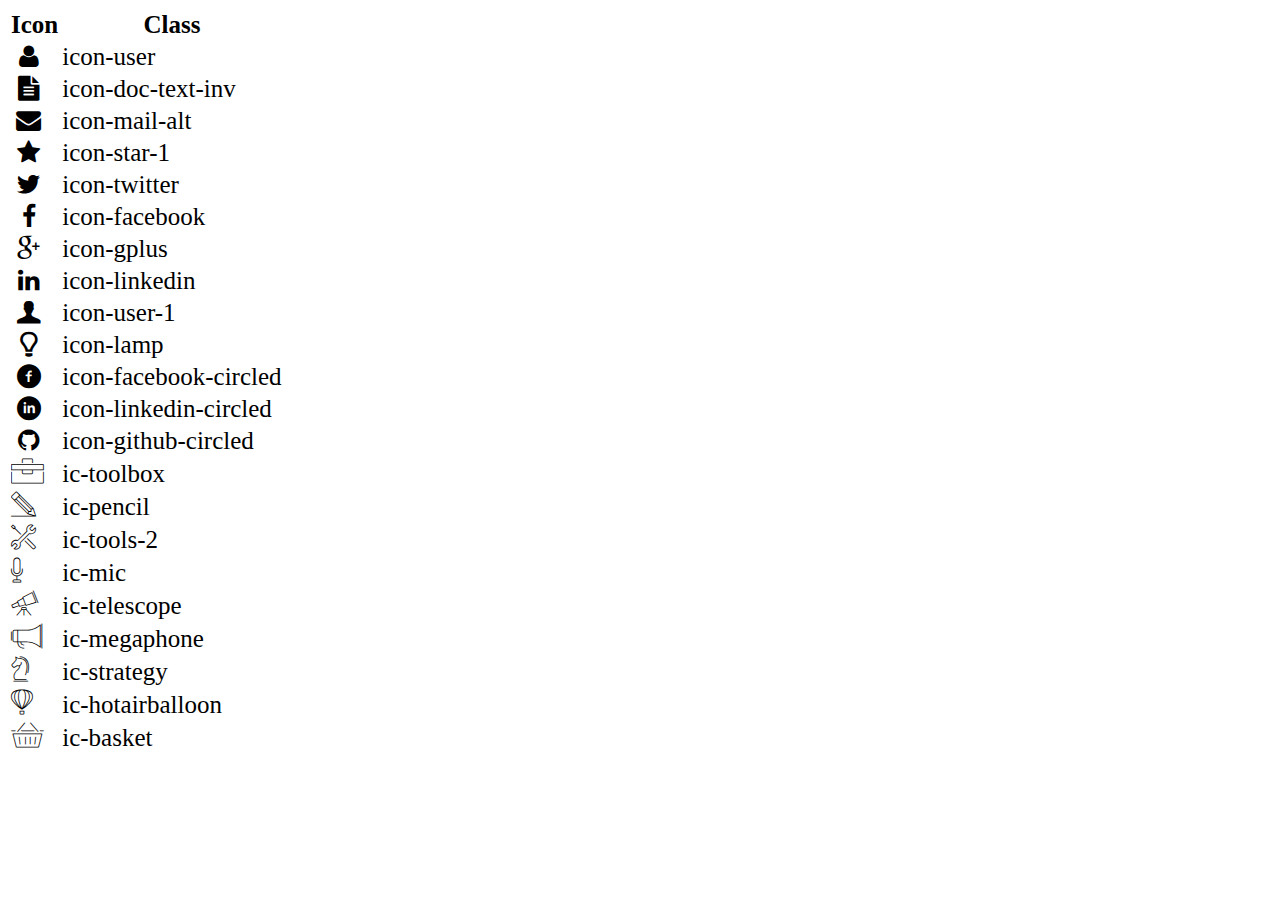
<file: icon-list.html>
<!DOCTYPE html>
<html lang="en">

<head>
    <meta charset="UTF-8">
    <meta http-equiv="X-UA-Compatible" content="IE=edge">
    <meta name="viewport" content="width=device-width, initial-scale=1.0">
    <link rel="stylesheet" href="css/font.css">
    <title>Icon List</title>
</head>

<body>
    <table style="font-size: 25px;">
        <thead>
            <tr>
                <th>Icon</th>
                <th>Class</th>
            </tr>
        </thead>
        <tbody>
            <tr>
                <td><i class="icon-user"></i></td>
                <td>icon-user</td>
            </tr>
            <tr>
                <td><i class="icon-doc-text-inv"></i></td>
                <td>icon-doc-text-inv</td>
            </tr>
            <tr>
                <td><i class="icon-mail-alt"></i></td>
                <td>icon-mail-alt</td>
            </tr>
            <tr>
                <td><i class="icon-star-1"></i></td>
                <td>icon-star-1</td>
            </tr>
            <tr>
                <td><i class="icon-twitter"></i></td>
                <td>icon-twitter</td>
            </tr>
            <tr>
                <td><i class="icon-facebook"></i></td>
                <td>icon-facebook</td>
            </tr>
            <tr>
                <td><i class="icon-gplus"></i></td>
                <td>icon-gplus</td>
            </tr>
            <tr>
                <td><i class="icon-linkedin"></i></td>
                <td>icon-linkedin</td>
            </tr>
            <tr>
                <td><i class="icon-user-1"></i></td>
                <td>icon-user-1</td>
            </tr>
            <tr>
                <td><i class="icon-lamp"></i></td>
                <td>icon-lamp</td>
            </tr>
            <tr>
                <td><i class="icon-facebook-circled"></i></td>
                <td>icon-facebook-circled</td>
            </tr>
            <tr>
                <td><i class="icon-linkedin-circled"></i></td>
                <td>icon-linkedin-circled</td>
            </tr>
            <tr>
                <td><i class="icon-github-circled"></i></td>
                <td>icon-github-circled</td>
            </tr>
            <tr>
                <td><i class="ic-toolbox"></i></td>
                <td>ic-toolbox</td>
            </tr>
            <tr>
                <td><i class="ic-pencil"></i></td>
                <td>ic-pencil</td>
            </tr>
            <tr>
                <td><i class="ic-tools-2"></i></td>
                <td>ic-tools-2</td>
            </tr>

            <tr>
                <td><i class="ic-mic"></i></td>
                <td>ic-mic</td>
            </tr>
            <tr>
                <td><i class="ic-telescope"></i></td>
                <td>ic-telescope</td>
            </tr>
            <tr>
                <td><i class="ic-megaphone"></i></td>
                <td>ic-megaphone</td>
            </tr>
            <tr>
                <td><i class="ic-strategy"></i></td>
                <td>ic-strategy</td>
            </tr>
            <tr>
                <td><i class="ic-hotairballoon"></i></td>
                <td>ic-hotairballoon</td>
            </tr>
            <tr>
                <td><i class="ic-basket"></i></td>
                <td>ic-basket</td>
            </tr>
        </tbody>
    </table>
</body>

</html>
</file>
<file: css/style.css>
* {
  margin: 0px;
  box-sizing: border-box;
}

.bg-grey {
  background: #f7f7f7;
}
body {
  width: 100%;
  height: 100%;
}
.icon {
  width: 30px;
  height: 30px;
  color: #4dabf7;
}

section > .container {
  width: 100%;
  height: 100%;
  margin: auto;
  display: block;
  padding: 30px 50px;
}

#nav-bar {
  text-align: center;
}

/*Bannner*/
.img1 {
  position: relative;
}

.banner-name {
  text-align: center;
  color: white;
  position: absolute;
  left: 40%;
  bottom: 50%;
}
.avatar {
  border-radius: 50%;
  width: 200px;
  height: 200px;
  position: absolute;
  top: 90%;
  left: 45%;
  border: 5px solid white;
}
/*Menu*/
#nav-bar .container {
  display: grid;
  grid-template-columns: repeat(5, 1fr);
}
.nav-tittle {
  font-size: 23px;
  border-left: 1px solid #dee2e6;
  border-right: 1px solid #dee2e6;
}
#nav-bar a {
  text-decoration: none;
}
.container--nav-title-one {
  grid-column: 4/5;
}
.container--nav-title-two {
  grid-column: 5/6;
}
.contaniner-nav {
  display: flex;
  justify-content: space-around;
  text-align: center;
  line-height: 30px;
  font-size: 20px;
  border-left: 1px solid #dee2e6;
  border-right: 1px solid #dee2e6;
}

/*Thong tin*/

#target {
  padding: 30px;
  background-color: #dee2e6;
  height: 100%;
}
#personal-info {
  padding: 30px;
  background-color: #ced4da;
  height: 100%;
}
#personal-info ul {
  list-style-type: none;
}
#personal-info h1 {
  padding-left: 35px;
}
#personal-info .icon {
  width: 20px;
  height: 20px;
  margin: 5px;
}
.personal-info-icon {
  margin-left: 35px;
}
/*Kinh nghiem*/

.job--info {
  display: grid;
  grid-template-columns: 2fr 1fr;

  border: 2px solid #ced4da;
  height: 100%;
  width: 100%;
}
.job--info .content {
  grid-column: 1/3;
  list-style-type: none;
}
.job--info div {
  height: 100%;
  width: 100%;
  margin: 20px;
  margin-bottom: 0px;
}
.job--info .icon {
  width: 60px;
  height: 60px;
  color: #dee2e6;
}
.job--info table .icon {
  width: 50px;
  height: 50px;
  border: 2px solid #74c0fc;
  border-radius: 50%;
  color: #74c0fc;
  padding: 5px;
}
.job--info table {
  grid-column: 1/3;
}
.content span {
  width: 45px;
  height: 2px;
  display: inline-block;
  margin-right: 10px;
}
.span-one {
  background: #74c0fc;
}
.span-two {
  background: #ced4da;
}
.content-table {
  grid-column: 1/3;
  text-align: justify;
}

.content li::after {
  content: "";
  width: 10px;
  height: 10px;
  background-color: #4dabf7;
  position: absolute;
  border-radius: 50%;
  left: -20px;
  top: 5px;
}
li {
  position: relative;
}
.content a {
  color: white;
  border: 1px solid #4dabf7;
  background-color: #4dabf7;
  width: 100px;
  border-radius: 10px;
  padding: 2px;
}
/*Chung chi giai thuong*/
.certificate-tilte {
  display: grid;
  grid-template-columns: 1fr 1fr;
  padding: 10px;
  position: relative;
  font-size: 14px;
}
.certificate-tilte img {
  width: 200px;
  height: 100px;
}
.certificate::before {
  content: "";
  background-color: #d6c08d;
  width: 1050px;
  height: 2px;
  position: absolute;
  top: 50%;
}
.certificate::after {
  content: "";
  background-color: #d6c08d;
  width: 2px;
  height: 120px;
  position: absolute;
  left: 50%;
}

/*Du an*/
#project .container-project {
  display: grid;
  grid-template-columns: repeat(3, 1fr);
  grid-gap: 5px;
}
#project img {
  width: 100%;
  height: 100%;
}
#project a {
  font-size: 20px;
  text-decoration: none;
  color: #f7f7f7;
}
.xem-them {
  background-color: #4dabf7;
  width: 150px;
  border: 1 solid #4dabf7;
  border-radius: 20px;
  text-align: center;
}
.project-title {
  padding: 5px;
}
.project--title {
  border: 1px solid #dee2e6;
  border-top: none;
  border-bottom: none;
}
.container--project {
  display: flex;
  justify-content: space-around;
  margin: 5px 0px 5px 0px;
  border-top: 1px solid #dee2e6;
  border-bottom: 1px solid #dee2e6;
  padding: 5px;
}
.container--project p:first-child {
  background-color: #74c0fc;
  border: 2px solid #74c0fc;
  color: white;
  width: 80px;
  text-align: center;
  border-radius: 20px;
}
#project .icon {
  width: 20px;
  height: 20px;
  color: #ced4da;
}
.project-table td:first-child {
  width: 100px;
}
.project-table td:last-child {
  text-align: justify;
}
.project-table {
  margin-top: 5px;
  width: 100%;
  height: 100%;
}
.project-table td {
  border-bottom: 1px solid #dee2e6;
}

/*footer*/
.container-footer .icon {
  width: 20px;
  height: 20px;
}
.container-footer a {
  text-align: center;
  text-transform: none;
  color: #ced4da;
  font-size: 15px;
  padding: 2px;
}
#footer .container--footer {
  width: 600px;
  margin: auto;
  align-items: center;
}
</file>
<file: css/font.css>
@font-face {
	font-family: 'open_sanslight';
	src: url('../fonts/OpenSans-Light-webfont.eot');
	src: url('../fonts/OpenSans-Light-webfont.eot#iefix') format('embedded-opentype'),
		url('../fonts/OpenSans-Light-webfont.woff') format('woff'),
		url('../fonts/OpenSans-Light-webfont.ttf') format('truetype'),
		url('../fonts/OpenSans-Light-webfont.svg#open_sanslight') format('svg');
	font-weight: normal;
	font-style: normal;

}

@font-face {
	font-family: 'open_sansitalic';
	src: url('../fonts/OpenSans-Italic-webfont.eot');
	src: url('../fonts/OpenSans-Italic-webfont.eot#iefix') format('embedded-opentype'),
		url('../fonts/OpenSans-Italic-webfont.woff') format('woff'),
		url('../fonts/OpenSans-Italic-webfont.ttf') format('truetype'),
		url('../fonts/OpenSans-Italic-webfont.svg#open_sansitalic') format('svg');
	font-weight: normal;
	font-style: normal;

}

@font-face {
	font-family: 'open_sanssemibold';
	src: url('../fonts/OpenSans-Semibold-webfont.eot');
	src: url('../fonts/OpenSans-Semibold-webfont.eot#iefix') format('embedded-opentype'),
		url('../fonts/OpenSans-Semibold-webfont.woff') format('woff'),
		url('../fonts/OpenSans-Semibold-webfont.ttf') format('truetype'),
		url('../fonts/OpenSans-Semibold-webfont.svg#open_sanssemibold') format('svg');
	font-weight: normal;
	font-style: normal;

}


@font-face {
	font-family: 'open_sanslight_italic';
	src: url('../fonts/OpenSans-LightItalic-webfont.eot');
	src: url('../fonts/OpenSans-LightItalic-webfont.eot#iefix') format('embedded-opentype'),
		url('../fonts/OpenSans-LightItalic-webfont.woff') format('woff'),
		url('../fonts/OpenSans-LightItalic-webfont.ttf') format('truetype'),
		url('../fonts/OpenSans-LightItalic-webfont.svg#open_sanslight_italic') format('svg');
	font-weight: normal;
	font-style: normal;

}

@font-face {
	font-family: 'open_sansregular';
	src: url('../fonts/OpenSans-Regular-webfont.eot');
	src: url('../fonts/OpenSans-Regular-webfont.eot#iefix') format('embedded-opentype'),
		url('../fonts/OpenSans-Regular-webfont.woff') format('woff'),
		url('../fonts/OpenSans-Regular-webfont.ttf') format('truetype'),
		url('../fonts/OpenSans-Regular-webfont.svg#open_sansregular') format('svg');
	font-weight: normal;
	font-style: normal;

}


@font-face {
	font-family: 'fontello';
	src: url('../fonts/fontello.eot');
	src: url('../fonts/fontello.eot#iefix') format('embedded-opentype'),
		url('../fonts/fontello.woff') format('woff'),
		url('../fonts/fontello.ttf') format('truetype'),
		url('../fonts/fontello.svg#fontello') format('svg');
	font-weight: normal;
	font-style: normal;
}

[class^="icon-"]:before,
[class*=" icon-"]:before {
	font-family: "fontello";
	font-style: normal;
	font-weight: normal;
	speak: none;

	display: inline-block;
	text-decoration: inherit;
	width: 1em;
	margin-right: .2em;
	text-align: center;
	/* opacity: .8; */

	/* For safety - reset parent styles, that can break glyph codes*/
	font-variant: normal;
	text-transform: none;

	/* fix buttons height, for twitter bootstrap */
	line-height: 1em;

	/* Animation center compensation - margins should be symmetric */
	/* remove if not needed */
	margin-left: .2em;

	/* you can be more comfortable with increased icons size */
	/* font-size: 120%; */

	/* Font smoothing. That was taken from TWBS */
	-webkit-font-smoothing: antialiased;
	-moz-osx-font-smoothing: grayscale;

	/* Uncomment for 3D effect */
	/* text-shadow: 1px 1px 1px rgba(127, 127, 127, 0.3); */
}

.icon-emo-happy:before {
	content: '\e800';
}

/* '' */
.icon-emo-wink:before {
	content: '\e801';
}

/* '' */
.icon-emo-wink2:before {
	content: '\e802';
}

/* '' */
.icon-emo-unhappy:before {
	content: '\e803';
}

/* '' */
.icon-emo-sleep:before {
	content: '\e804';
}

/* '' */
.icon-emo-thumbsup:before {
	content: '\e805';
}

/* '' */
.icon-emo-devil:before {
	content: '\e806';
}

/* '' */
.icon-emo-surprised:before {
	content: '\e807';
}

/* '' */
.icon-emo-tongue:before {
	content: '\e808';
}

/* '' */
.icon-emo-coffee:before {
	content: '\e809';
}

/* '' */
.icon-emo-sunglasses:before {
	content: '\e80a';
}

/* '' */
.icon-emo-displeased:before {
	content: '\e80b';
}

/* '' */
.icon-emo-beer:before {
	content: '\e80c';
}

/* '' */
.icon-emo-grin:before {
	content: '\e80d';
}

/* '' */
.icon-emo-angry:before {
	content: '\e80e';
}

/* '' */
.icon-emo-saint:before {
	content: '\e80f';
}

/* '' */
.icon-emo-cry:before {
	content: '\e810';
}

/* '' */
.icon-emo-shoot:before {
	content: '\e811';
}

/* '' */
.icon-emo-squint:before {
	content: '\e812';
}

/* '' */
.icon-emo-laugh:before {
	content: '\e813';
}

/* '' */
.icon-spin1:before {
	content: '\e814';
}

/* '' */
.icon-spin2:before {
	content: '\e815';
}

/* '' */
.icon-spin3:before {
	content: '\e816';
}

/* '' */
.icon-spin4:before {
	content: '\e817';
}

/* '' */
.icon-spin5:before {
	content: '\e818';
}

/* '' */
.icon-spin6:before {
	content: '\e819';
}

/* '' */
.icon-firefox:before {
	content: '\e81a';
}

/* '' */
.icon-chrome:before {
	content: '\e81b';
}

/* '' */
.icon-opera:before {
	content: '\e81c';
}

/* '' */
.icon-ie:before {
	content: '\e81d';
}

/* '' */
.icon-crown:before {
	content: '\e81e';
}

/* '' */
.icon-crown-plus:before {
	content: '\e81f';
}

/* '' */
.icon-crown-minus:before {
	content: '\e820';
}

/* '' */
.icon-marquee:before {
	content: '\e821';
}

/* '' */
.icon-glass:before {
	content: '\e822';
}

/* '' */
.icon-music:before {
	content: '\e823';
}

/* '' */
.icon-search:before {
	content: '\e824';
}

/* '' */
.icon-mail:before {
	content: '\e825';
}

/* '' */
.icon-mail-alt:before {
	content: '\e826';
}

/* '' */
.icon-mail-squared:before {
	content: '\e827';
}

/* '' */
.icon-heart:before {
	content: '\e828';
}

/* '' */
.icon-heart-empty:before {
	content: '\e829';
}

/* '' */
.icon-star-1:before {
	content: '\e82a';
}

/* '' */
.icon-star-empty-1:before {
	content: '\e82b';
}

/* '' */
.icon-star-half:before {
	content: '\e82c';
}

/* '' */
.icon-star-half-alt:before {
	content: '\e82d';
}

/* '' */
.icon-user:before {
	content: '\e82e';
}

/* '' */
.icon-user-plus:before {
	content: '\e82f';
}

/* '' */
.icon-user-times:before {
	content: '\e830';
}

/* '' */
.icon-users:before {
	content: '\e831';
}

/* '' */
.icon-male:before {
	content: '\e832';
}

/* '' */
.icon-female:before {
	content: '\e833';
}

/* '' */
.icon-child:before {
	content: '\e834';
}

/* '' */
.icon-user-secret:before {
	content: '\e835';
}

/* '' */
.icon-video:before {
	content: '\e836';
}

/* '' */
.icon-videocam:before {
	content: '\e837';
}

/* '' */
.icon-picture:before {
	content: '\e838';
}

/* '' */
.icon-camera:before {
	content: '\e839';
}

/* '' */
.icon-camera-alt:before {
	content: '\e83a';
}

/* '' */
.icon-th-large:before {
	content: '\e83b';
}

/* '' */
.icon-th:before {
	content: '\e83c';
}

/* '' */
.icon-th-list:before {
	content: '\e83d';
}

/* '' */
.icon-ok:before {
	content: '\e83e';
}

/* '' */
.icon-ok-circled:before {
	content: '\e83f';
}

/* '' */
.icon-ok-circled2:before {
	content: '\e840';
}

/* '' */
.icon-ok-squared:before {
	content: '\e841';
}

/* '' */
.icon-cancel:before {
	content: '\e842';
}

/* '' */
.icon-cancel-circled:before {
	content: '\e843';
}

/* '' */
.icon-cancel-circled2:before {
	content: '\e844';
}

/* '' */
.icon-plus:before {
	content: '\e845';
}

/* '' */
.icon-plus-circled:before {
	content: '\e846';
}

/* '' */
.icon-plus-squared:before {
	content: '\e847';
}

/* '' */
.icon-plus-squared-alt:before {
	content: '\e848';
}

/* '' */
.icon-minus:before {
	content: '\e849';
}

/* '' */
.icon-minus-circled:before {
	content: '\e84a';
}

/* '' */
.icon-minus-squared:before {
	content: '\e84b';
}

/* '' */
.icon-minus-squared-alt:before {
	content: '\e84c';
}

/* '' */
.icon-help:before {
	content: '\e84d';
}

/* '' */
.icon-help-circled:before {
	content: '\e84e';
}

/* '' */
.icon-info-circled:before {
	content: '\e84f';
}

/* '' */
.icon-info:before {
	content: '\e850';
}

/* '' */
.icon-home:before {
	content: '\e851';
}

/* '' */
.icon-link:before {
	content: '\e852';
}

/* '' */
.icon-unlink:before {
	content: '\e853';
}

/* '' */
.icon-link-ext:before {
	content: '\e854';
}

/* '' */
.icon-link-ext-alt:before {
	content: '\e855';
}

/* '' */
.icon-attach:before {
	content: '\e856';
}

/* '' */
.icon-lock:before {
	content: '\e857';
}

/* '' */
.icon-lock-open:before {
	content: '\e858';
}

/* '' */
.icon-lock-open-alt:before {
	content: '\e859';
}

/* '' */
.icon-pin:before {
	content: '\e85a';
}

/* '' */
.icon-eye:before {
	content: '\e85b';
}

/* '' */
.icon-eye-off:before {
	content: '\e85c';
}

/* '' */
.icon-tag-1:before {
	content: '\e85d';
}

/* '' */
.icon-tags:before {
	content: '\e85e';
}

/* '' */
.icon-bookmark:before {
	content: '\e85f';
}

/* '' */
.icon-bookmark-empty:before {
	content: '\e860';
}

/* '' */
.icon-flag:before {
	content: '\e861';
}

/* '' */
.icon-flag-empty:before {
	content: '\e862';
}

/* '' */
.icon-flag-checkered:before {
	content: '\e863';
}

/* '' */
.icon-thumbs-up:before {
	content: '\e864';
}

/* '' */
.icon-thumbs-down:before {
	content: '\e865';
}

/* '' */
.icon-thumbs-up-alt:before {
	content: '\e866';
}

/* '' */
.icon-thumbs-down-alt:before {
	content: '\e867';
}

/* '' */
.icon-download:before {
	content: '\e868';
}

/* '' */
.icon-upload:before {
	content: '\e869';
}

/* '' */
.icon-download-cloud:before {
	content: '\e86a';
}

/* '' */
.icon-upload-cloud:before {
	content: '\e86b';
}

/* '' */
.icon-reply:before {
	content: '\e86c';
}

/* '' */
.icon-reply-all:before {
	content: '\e86d';
}

/* '' */
.icon-forward:before {
	content: '\e86e';
}

/* '' */
.icon-quote-left:before {
	content: '\e86f';
}

/* '' */
.icon-quote-right:before {
	content: '\e870';
}

/* '' */
.icon-code:before {
	content: '\e871';
}

/* '' */
.icon-export:before {
	content: '\e872';
}

/* '' */
.icon-export-alt:before {
	content: '\e873';
}

/* '' */
.icon-share:before {
	content: '\e874';
}

/* '' */
.icon-share-squared:before {
	content: '\e875';
}

/* '' */
.icon-pencil:before {
	content: '\e876';
}

/* '' */
.icon-pencil-squared:before {
	content: '\e877';
}

/* '' */
.icon-edit:before {
	content: '\e878';
}

/* '' */
.icon-print:before {
	content: '\e879';
}

/* '' */
.icon-retweet:before {
	content: '\e87a';
}

/* '' */
.icon-keyboard:before {
	content: '\e87b';
}

/* '' */
.icon-gamepad:before {
	content: '\e87c';
}

/* '' */
.icon-comment:before {
	content: '\e87d';
}

/* '' */
.icon-chat:before {
	content: '\e87e';
}

/* '' */
.icon-comment-empty:before {
	content: '\e87f';
}

/* '' */
.icon-chat-empty:before {
	content: '\e880';
}

/* '' */
.icon-bell:before {
	content: '\e881';
}

/* '' */
.icon-bell-alt:before {
	content: '\e882';
}

/* '' */
.icon-bell-off:before {
	content: '\e883';
}

/* '' */
.icon-bell-off-empty:before {
	content: '\e884';
}

/* '' */
.icon-attention-alt:before {
	content: '\e885';
}

/* '' */
.icon-attention:before {
	content: '\e886';
}

/* '' */
.icon-attention-circled:before {
	content: '\e887';
}

/* '' */
.icon-location:before {
	content: '\e888';
}

/* '' */
.icon-direction:before {
	content: '\e889';
}

/* '' */
.icon-compass:before {
	content: '\e88a';
}

/* '' */
.icon-trash:before {
	content: '\e88b';
}

/* '' */
.icon-trash-empty:before {
	content: '\e88c';
}

/* '' */
.icon-doc:before {
	content: '\e88d';
}

/* '' */
.icon-docs:before {
	content: '\e88e';
}

/* '' */
.icon-doc-text:before {
	content: '\e88f';
}

/* '' */
.icon-doc-inv:before {
	content: '\e890';
}

/* '' */
.icon-doc-text-inv:before {
	content: '\e891';
}

/* '' */
.icon-file-pdf:before {
	content: '\e892';
}

/* '' */
.icon-file-word:before {
	content: '\e893';
}

/* '' */
.icon-file-excel:before {
	content: '\e894';
}

/* '' */
.icon-file-powerpoint:before {
	content: '\e895';
}

/* '' */
.icon-file-image:before {
	content: '\e896';
}

/* '' */
.icon-file-archive:before {
	content: '\e897';
}

/* '' */
.icon-file-audio:before {
	content: '\e898';
}

/* '' */
.icon-file-video:before {
	content: '\e899';
}

/* '' */
.icon-file-code:before {
	content: '\e89a';
}

/* '' */
.icon-folder:before {
	content: '\e89b';
}

/* '' */
.icon-folder-open:before {
	content: '\e89c';
}

/* '' */
.icon-folder-empty:before {
	content: '\e89d';
}

/* '' */
.icon-folder-open-empty:before {
	content: '\e89e';
}

/* '' */
.icon-box:before {
	content: '\e89f';
}

/* '' */
.icon-rss:before {
	content: '\e8a0';
}

/* '' */
.icon-rss-squared:before {
	content: '\e8a1';
}

/* '' */
.icon-phone:before {
	content: '\e8a2';
}

/* '' */
.icon-phone-squared:before {
	content: '\e8a3';
}

/* '' */
.icon-fax:before {
	content: '\e8a4';
}

/* '' */
.icon-menu:before {
	content: '\e8a5';
}

/* '' */
.icon-cog:before {
	content: '\e8a6';
}

/* '' */
.icon-cog-alt:before {
	content: '\e8a7';
}

/* '' */
.icon-wrench:before {
	content: '\e8a8';
}

/* '' */
.icon-sliders:before {
	content: '\e8a9';
}

/* '' */
.icon-basket:before {
	content: '\e8aa';
}

/* '' */
.icon-cart-plus:before {
	content: '\e8ab';
}

/* '' */
.icon-cart-arrow-down:before {
	content: '\e8ac';
}

/* '' */
.icon-calendar:before {
	content: '\e8ad';
}

/* '' */
.icon-calendar-empty:before {
	content: '\e8ae';
}

/* '' */
.icon-login:before {
	content: '\e8af';
}

/* '' */
.icon-logout:before {
	content: '\e8b0';
}

/* '' */
.icon-mic:before {
	content: '\e8b1';
}

/* '' */
.icon-mute:before {
	content: '\e8b2';
}

/* '' */
.icon-volume-off:before {
	content: '\e8b3';
}

/* '' */
.icon-volume-down:before {
	content: '\e8b4';
}

/* '' */
.icon-volume-up:before {
	content: '\e8b5';
}

/* '' */
.icon-headphones:before {
	content: '\e8b6';
}

/* '' */
.icon-clock:before {
	content: '\e8b7';
}

/* '' */
.icon-lightbulb:before {
	content: '\e8b8';
}

/* '' */
.icon-block:before {
	content: '\e8b9';
}

/* '' */
.icon-resize-full:before {
	content: '\e8ba';
}

/* '' */
.icon-resize-full-alt:before {
	content: '\e8bb';
}

/* '' */
.icon-resize-small:before {
	content: '\e8bc';
}

/* '' */
.icon-resize-vertical:before {
	content: '\e8bd';
}

/* '' */
.icon-resize-horizontal:before {
	content: '\e8be';
}

/* '' */
.icon-move:before {
	content: '\e8bf';
}

/* '' */
.icon-zoom-in:before {
	content: '\e8c0';
}

/* '' */
.icon-zoom-out:before {
	content: '\e8c1';
}

/* '' */
.icon-down-circled2:before {
	content: '\e8c2';
}

/* '' */
.icon-up-circled2:before {
	content: '\e8c3';
}

/* '' */
.icon-left-circled2:before {
	content: '\e8c4';
}

/* '' */
.icon-right-circled2:before {
	content: '\e8c5';
}

/* '' */
.icon-down-dir:before {
	content: '\e8c6';
}

/* '' */
.icon-up-dir:before {
	content: '\e8c7';
}

/* '' */
.icon-left-dir:before {
	content: '\e8c8';
}

/* '' */
.icon-right-dir:before {
	content: '\e8c9';
}

/* '' */
.icon-down-open:before {
	content: '\e8ca';
}

/* '' */
.icon-left-open:before {
	content: '\e8cb';
}

/* '' */
.icon-right-open:before {
	content: '\e8cc';
}

/* '' */
.icon-up-open:before {
	content: '\e8cd';
}

/* '' */
.icon-angle-left:before {
	content: '\e8ce';
}

/* '' */
.icon-angle-right:before {
	content: '\e8cf';
}

/* '' */
.icon-angle-up:before {
	content: '\e8d0';
}

/* '' */
.icon-angle-down:before {
	content: '\e8d1';
}

/* '' */
.icon-angle-circled-left:before {
	content: '\e8d2';
}

/* '' */
.icon-angle-circled-right:before {
	content: '\e8d3';
}

/* '' */
.icon-angle-circled-up:before {
	content: '\e8d4';
}

/* '' */
.icon-angle-circled-down:before {
	content: '\e8d5';
}

/* '' */
.icon-angle-double-left:before {
	content: '\e8d6';
}

/* '' */
.icon-angle-double-right:before {
	content: '\e8d7';
}

/* '' */
.icon-angle-double-up:before {
	content: '\e8d8';
}

/* '' */
.icon-angle-double-down:before {
	content: '\e8d9';
}

/* '' */
.icon-down:before {
	content: '\e8da';
}

/* '' */
.icon-left:before {
	content: '\e8db';
}

/* '' */
.icon-right:before {
	content: '\e8dc';
}

/* '' */
.icon-up:before {
	content: '\e8dd';
}

/* '' */
.icon-down-big:before {
	content: '\e8de';
}

/* '' */
.icon-left-big:before {
	content: '\e8df';
}

/* '' */
.icon-right-big:before {
	content: '\e8e0';
}

/* '' */
.icon-up-big:before {
	content: '\e8e1';
}

/* '' */
.icon-right-hand:before {
	content: '\e8e2';
}

/* '' */
.icon-left-hand:before {
	content: '\e8e3';
}

/* '' */
.icon-up-hand:before {
	content: '\e8e4';
}

/* '' */
.icon-down-hand:before {
	content: '\e8e5';
}

/* '' */
.icon-left-circled:before {
	content: '\e8e6';
}

/* '' */
.icon-right-circled:before {
	content: '\e8e7';
}

/* '' */
.icon-up-circled:before {
	content: '\e8e8';
}

/* '' */
.icon-down-circled:before {
	content: '\e8e9';
}

/* '' */
.icon-cw:before {
	content: '\e8ea';
}

/* '' */
.icon-ccw:before {
	content: '\e8eb';
}

/* '' */
.icon-arrows-cw:before {
	content: '\e8ec';
}

/* '' */
.icon-level-up:before {
	content: '\e8ed';
}

/* '' */
.icon-level-down:before {
	content: '\e8ee';
}

/* '' */
.icon-shuffle:before {
	content: '\e8ef';
}

/* '' */
.icon-exchange:before {
	content: '\e8f0';
}

/* '' */
.icon-history:before {
	content: '\e8f1';
}

/* '' */
.icon-expand:before {
	content: '\e8f2';
}

/* '' */
.icon-collapse:before {
	content: '\e8f3';
}

/* '' */
.icon-expand-right:before {
	content: '\e8f4';
}

/* '' */
.icon-collapse-left:before {
	content: '\e8f5';
}

/* '' */
.icon-play:before {
	content: '\e8f6';
}

/* '' */
.icon-play-circled:before {
	content: '\e8f7';
}

/* '' */
.icon-play-circled2:before {
	content: '\e8f8';
}

/* '' */
.icon-stop:before {
	content: '\e8f9';
}

/* '' */
.icon-pause:before {
	content: '\e8fa';
}

/* '' */
.icon-to-end:before {
	content: '\e8fb';
}

/* '' */
.icon-to-end-alt:before {
	content: '\e8fc';
}

/* '' */
.icon-to-start:before {
	content: '\e8fd';
}

/* '' */
.icon-to-start-alt:before {
	content: '\e8fe';
}

/* '' */
.icon-fast-fw:before {
	content: '\e8ff';
}

/* '' */
.icon-fast-bw:before {
	content: '\e900';
}

/* '' */
.icon-eject:before {
	content: '\e901';
}

/* '' */
.icon-target:before {
	content: '\e902';
}

/* '' */
.icon-signal:before {
	content: '\e903';
}

/* '' */
.icon-wifi:before {
	content: '\e904';
}

/* '' */
.icon-award:before {
	content: '\e905';
}

/* '' */
.icon-desktop:before {
	content: '\e906';
}

/* '' */
.icon-laptop:before {
	content: '\e907';
}

/* '' */
.icon-tablet:before {
	content: '\e908';
}

/* '' */
.icon-mobile:before {
	content: '\e909';
}

/* '' */
.icon-inbox:before {
	content: '\e90a';
}

/* '' */
.icon-globe:before {
	content: '\e90b';
}

/* '' */
.icon-sun:before {
	content: '\e90c';
}

/* '' */
.icon-cloud:before {
	content: '\e90d';
}

/* '' */
.icon-flash:before {
	content: '\e90e';
}

/* '' */
.icon-moon:before {
	content: '\e90f';
}

/* '' */
.icon-umbrella-1:before {
	content: '\e910';
}

/* '' */
.icon-flight:before {
	content: '\e911';
}

/* '' */
.icon-fighter-jet:before {
	content: '\e912';
}

/* '' */
.icon-paper-plane:before {
	content: '\e913';
}

/* '' */
.icon-paper-plane-empty:before {
	content: '\e914';
}

/* '' */
.icon-space-shuttle:before {
	content: '\e915';
}

/* '' */
.icon-leaf:before {
	content: '\e916';
}

/* '' */
.icon-font:before {
	content: '\e917';
}

/* '' */
.icon-bold:before {
	content: '\e918';
}

/* '' */
.icon-medium:before {
	content: '\e919';
}

/* '' */
.icon-italic:before {
	content: '\e91a';
}

/* '' */
.icon-header:before {
	content: '\e91b';
}

/* '' */
.icon-paragraph:before {
	content: '\e91c';
}

/* '' */
.icon-text-height:before {
	content: '\e91d';
}

/* '' */
.icon-text-width:before {
	content: '\e91e';
}

/* '' */
.icon-align-left:before {
	content: '\e91f';
}

/* '' */
.icon-align-center:before {
	content: '\e920';
}

/* '' */
.icon-align-right:before {
	content: '\e921';
}

/* '' */
.icon-align-justify:before {
	content: '\e922';
}

/* '' */
.icon-list:before {
	content: '\e923';
}

/* '' */
.icon-indent-left:before {
	content: '\e924';
}

/* '' */
.icon-indent-right:before {
	content: '\e925';
}

/* '' */
.icon-list-bullet:before {
	content: '\e926';
}

/* '' */
.icon-list-numbered:before {
	content: '\e927';
}

/* '' */
.icon-strike:before {
	content: '\e928';
}

/* '' */
.icon-underline:before {
	content: '\e929';
}

/* '' */
.icon-superscript:before {
	content: '\e92a';
}

/* '' */
.icon-subscript:before {
	content: '\e92b';
}

/* '' */
.icon-table:before {
	content: '\e92c';
}

/* '' */
.icon-columns:before {
	content: '\e92d';
}

/* '' */
.icon-crop:before {
	content: '\e92e';
}

/* '' */
.icon-scissors:before {
	content: '\e92f';
}

/* '' */
.icon-paste:before {
	content: '\e930';
}

/* '' */
.icon-briefcase:before {
	content: '\e931';
}

/* '' */
.icon-suitcase:before {
	content: '\e932';
}

/* '' */
.icon-ellipsis:before {
	content: '\e933';
}

/* '' */
.icon-ellipsis-vert:before {
	content: '\e934';
}

/* '' */
.icon-off:before {
	content: '\e935';
}

/* '' */
.icon-road:before {
	content: '\e936';
}

/* '' */
.icon-list-alt:before {
	content: '\e937';
}

/* '' */
.icon-qrcode:before {
	content: '\e938';
}

/* '' */
.icon-barcode:before {
	content: '\e939';
}

/* '' */
.icon-book:before {
	content: '\e93a';
}

/* '' */
.icon-ajust:before {
	content: '\e93b';
}

/* '' */
.icon-tint:before {
	content: '\e93c';
}

/* '' */
.icon-toggle-off:before {
	content: '\e93d';
}

/* '' */
.icon-toggle-on:before {
	content: '\e93e';
}

/* '' */
.icon-check:before {
	content: '\e93f';
}

/* '' */
.icon-check-empty:before {
	content: '\e940';
}

/* '' */
.icon-circle:before {
	content: '\e941';
}

/* '' */
.icon-circle-empty:before {
	content: '\e942';
}

/* '' */
.icon-circle-thin:before {
	content: '\e943';
}

/* '' */
.icon-circle-notch:before {
	content: '\e944';
}

/* '' */
.icon-dot-circled:before {
	content: '\e945';
}

/* '' */
.icon-asterisk:before {
	content: '\e946';
}

/* '' */
.icon-gift:before {
	content: '\e947';
}

/* '' */
.icon-fire:before {
	content: '\e948';
}

/* '' */
.icon-magnet:before {
	content: '\e949';
}

/* '' */
.icon-chart-bar:before {
	content: '\e94a';
}

/* '' */
.icon-chart-area:before {
	content: '\e94b';
}

/* '' */
.icon-chart-pie:before {
	content: '\e94c';
}

/* '' */
.icon-chart-line:before {
	content: '\e94d';
}

/* '' */
.icon-ticket:before {
	content: '\e94e';
}

/* '' */
.icon-credit-card:before {
	content: '\e94f';
}

/* '' */
.icon-floppy:before {
	content: '\e950';
}

/* '' */
.icon-megaphone:before {
	content: '\e951';
}

/* '' */
.icon-hdd:before {
	content: '\e952';
}

/* '' */
.icon-key:before {
	content: '\e953';
}

/* '' */
.icon-fork:before {
	content: '\e954';
}

/* '' */
.icon-rocket:before {
	content: '\e955';
}

/* '' */
.icon-bug:before {
	content: '\e956';
}

/* '' */
.icon-certificate:before {
	content: '\e957';
}

/* '' */
.icon-tasks:before {
	content: '\e958';
}

/* '' */
.icon-filter:before {
	content: '\e959';
}

/* '' */
.icon-beaker:before {
	content: '\e95a';
}

/* '' */
.icon-magic:before {
	content: '\e95b';
}

/* '' */
.icon-cab:before {
	content: '\e95c';
}

/* '' */
.icon-taxi:before {
	content: '\e95d';
}

/* '' */
.icon-truck:before {
	content: '\e95e';
}

/* '' */
.icon-bus:before {
	content: '\e95f';
}

/* '' */
.icon-bicycle:before {
	content: '\e960';
}

/* '' */
.icon-motorcycle:before {
	content: '\e961';
}

/* '' */
.icon-train:before {
	content: '\e962';
}

/* '' */
.icon-subway:before {
	content: '\e963';
}

/* '' */
.icon-ship:before {
	content: '\e964';
}

/* '' */
.icon-money:before {
	content: '\e965';
}

/* '' */
.icon-euro:before {
	content: '\e966';
}

/* '' */
.icon-pound:before {
	content: '\e967';
}

/* '' */
.icon-dollar:before {
	content: '\e968';
}

/* '' */
.icon-rupee:before {
	content: '\e969';
}

/* '' */
.icon-yen:before {
	content: '\e96a';
}

/* '' */
.icon-rouble:before {
	content: '\e96b';
}

/* '' */
.icon-shekel:before {
	content: '\e96c';
}

/* '' */
.icon-try:before {
	content: '\e96d';
}

/* '' */
.icon-won:before {
	content: '\e96e';
}

/* '' */
.icon-bitcoin:before {
	content: '\e96f';
}

/* '' */
.icon-viacoin:before {
	content: '\e970';
}

/* '' */
.icon-sort:before {
	content: '\e971';
}

/* '' */
.icon-sort-down:before {
	content: '\e972';
}

/* '' */
.icon-sort-up:before {
	content: '\e973';
}

/* '' */
.icon-sort-alt-up:before {
	content: '\e974';
}

/* '' */
.icon-sort-alt-down:before {
	content: '\e975';
}

/* '' */
.icon-sort-name-up:before {
	content: '\e976';
}

/* '' */
.icon-sort-name-down:before {
	content: '\e977';
}

/* '' */
.icon-sort-number-up:before {
	content: '\e978';
}

/* '' */
.icon-sort-number-down:before {
	content: '\e979';
}

/* '' */
.icon-hammer:before {
	content: '\e97a';
}

/* '' */
.icon-gauge:before {
	content: '\e97b';
}

/* '' */
.icon-sitemap:before {
	content: '\e97c';
}

/* '' */
.icon-spinner:before {
	content: '\e97d';
}

/* '' */
.icon-coffee:before {
	content: '\e97e';
}

/* '' */
.icon-food:before {
	content: '\e97f';
}

/* '' */
.icon-beer:before {
	content: '\e980';
}

/* '' */
.icon-user-md:before {
	content: '\e981';
}

/* '' */
.icon-stethoscope:before {
	content: '\e982';
}

/* '' */
.icon-heartbeat:before {
	content: '\e983';
}

/* '' */
.icon-ambulance:before {
	content: '\e984';
}

/* '' */
.icon-medkit:before {
	content: '\e985';
}

/* '' */
.icon-h-sigh:before {
	content: '\e986';
}

/* '' */
.icon-bed:before {
	content: '\e987';
}

/* '' */
.icon-hospital:before {
	content: '\e988';
}

/* '' */
.icon-building:before {
	content: '\e989';
}

/* '' */
.icon-building-filled:before {
	content: '\e98a';
}

/* '' */
.icon-bank:before {
	content: '\e98b';
}

/* '' */
.icon-smile:before {
	content: '\e98c';
}

/* '' */
.icon-frown:before {
	content: '\e98d';
}

/* '' */
.icon-meh:before {
	content: '\e98e';
}

/* '' */
.icon-anchor:before {
	content: '\e98f';
}

/* '' */
.icon-terminal:before {
	content: '\e990';
}

/* '' */
.icon-eraser:before {
	content: '\e991';
}

/* '' */
.icon-puzzle:before {
	content: '\e992';
}

/* '' */
.icon-shield:before {
	content: '\e993';
}

/* '' */
.icon-extinguisher:before {
	content: '\e994';
}

/* '' */
.icon-bullseye:before {
	content: '\e995';
}

/* '' */
.icon-wheelchair:before {
	content: '\e996';
}

/* '' */
.icon-language:before {
	content: '\e997';
}

/* '' */
.icon-graduation-cap:before {
	content: '\e998';
}

/* '' */
.icon-paw:before {
	content: '\e999';
}

/* '' */
.icon-spoon:before {
	content: '\e99a';
}

/* '' */
.icon-cube:before {
	content: '\e99b';
}

/* '' */
.icon-cubes:before {
	content: '\e99c';
}

/* '' */
.icon-recycle:before {
	content: '\e99d';
}

/* '' */
.icon-tree:before {
	content: '\e99e';
}

/* '' */
.icon-database:before {
	content: '\e99f';
}

/* '' */
.icon-server:before {
	content: '\e9a0';
}

/* '' */
.icon-lifebuoy:before {
	content: '\e9a1';
}

/* '' */
.icon-rebel:before {
	content: '\e9a2';
}

/* '' */
.icon-empire:before {
	content: '\e9a3';
}

/* '' */
.icon-bomb:before {
	content: '\e9a4';
}

/* '' */
.icon-soccer-ball:before {
	content: '\e9a5';
}

/* '' */
.icon-tty:before {
	content: '\e9a6';
}

/* '' */
.icon-binoculars:before {
	content: '\e9a7';
}

/* '' */
.icon-plug:before {
	content: '\e9a8';
}

/* '' */
.icon-newspaper:before {
	content: '\e9a9';
}

/* '' */
.icon-calc:before {
	content: '\e9aa';
}

/* '' */
.icon-copyright:before {
	content: '\e9ab';
}

/* '' */
.icon-at:before {
	content: '\e9ac';
}

/* '' */
.icon-eyedropper:before {
	content: '\e9ad';
}

/* '' */
.icon-brush:before {
	content: '\e9ae';
}

/* '' */
.icon-birthday:before {
	content: '\e9af';
}

/* '' */
.icon-diamond:before {
	content: '\e9b0';
}

/* '' */
.icon-street-view:before {
	content: '\e9b1';
}

/* '' */
.icon-venus:before {
	content: '\e9b2';
}

/* '' */
.icon-mars:before {
	content: '\e9b3';
}

/* '' */
.icon-mercury:before {
	content: '\e9b4';
}

/* '' */
.icon-transgender:before {
	content: '\e9b5';
}

/* '' */
.icon-transgender-alt:before {
	content: '\e9b6';
}

/* '' */
.icon-venus-double:before {
	content: '\e9b7';
}

/* '' */
.icon-mars-double:before {
	content: '\e9b8';
}

/* '' */
.icon-venus-mars:before {
	content: '\e9b9';
}

/* '' */
.icon-mars-stroke:before {
	content: '\e9ba';
}

/* '' */
.icon-mars-stroke-v:before {
	content: '\e9bb';
}

/* '' */
.icon-mars-stroke-h:before {
	content: '\e9bc';
}

/* '' */
.icon-neuter:before {
	content: '\e9bd';
}

/* '' */
.icon-cc-visa:before {
	content: '\e9be';
}

/* '' */
.icon-cc-mastercard:before {
	content: '\e9bf';
}

/* '' */
.icon-cc-discover:before {
	content: '\e9c0';
}

/* '' */
.icon-cc-amex:before {
	content: '\e9c1';
}

/* '' */
.icon-cc-paypal:before {
	content: '\e9c2';
}

/* '' */
.icon-cc-stripe:before {
	content: '\e9c3';
}

/* '' */
.icon-adn:before {
	content: '\e9c4';
}

/* '' */
.icon-android:before {
	content: '\e9c5';
}

/* '' */
.icon-angellist:before {
	content: '\e9c6';
}

/* '' */
.icon-apple:before {
	content: '\e9c7';
}

/* '' */
.icon-behance:before {
	content: '\e9c8';
}

/* '' */
.icon-behance-squared:before {
	content: '\e9c9';
}

/* '' */
.icon-bitbucket:before {
	content: '\e9ca';
}

/* '' */
.icon-bitbucket-squared:before {
	content: '\e9cb';
}

/* '' */
.icon-buysellads:before {
	content: '\e9cc';
}

/* '' */
.icon-cc:before {
	content: '\e9cd';
}

/* '' */
.icon-codeopen:before {
	content: '\e9ce';
}

/* '' */
.icon-connectdevelop:before {
	content: '\e9cf';
}

/* '' */
.icon-css3:before {
	content: '\e9d0';
}

/* '' */
.icon-dashcube:before {
	content: '\e9d1';
}

/* '' */
.icon-delicious:before {
	content: '\e9d2';
}

/* '' */
.icon-deviantart:before {
	content: '\e9d3';
}

/* '' */
.icon-digg:before {
	content: '\e9d4';
}

/* '' */
.icon-dribbble:before {
	content: '\e9d5';
}

/* '' */
.icon-dropbox:before {
	content: '\e9d6';
}

/* '' */
.icon-drupal:before {
	content: '\e9d7';
}

/* '' */
.icon-facebook:before {
	content: '\e9d8';
}

/* '' */
.icon-facebook-squared:before {
	content: '\e9d9';
}

/* '' */
.icon-facebook-official:before {
	content: '\e9da';
}

/* '' */
.icon-flickr:before {
	content: '\e9db';
}

/* '' */
.icon-forumbee:before {
	content: '\e9dc';
}

/* '' */
.icon-foursquare:before {
	content: '\e9dd';
}

/* '' */
.icon-git-squared:before {
	content: '\e9de';
}

/* '' */
.icon-git:before {
	content: '\e9df';
}

/* '' */
.icon-github:before {
	content: '\e9e0';
}

/* '' */
.icon-github-squared:before {
	content: '\e9e1';
}

/* '' */
.icon-github-circled:before {
	content: '\e9e2';
}

/* '' */
.icon-gittip:before {
	content: '\e9e3';
}

/* '' */
.icon-google:before {
	content: '\e9e4';
}

/* '' */
.icon-gplus:before {
	content: '\e9e5';
}

/* '' */
.icon-gplus-squared:before {
	content: '\e9e6';
}

/* '' */
.icon-gwallet:before {
	content: '\e9e7';
}

/* '' */
.icon-hacker-news:before {
	content: '\e9e8';
}

/* '' */
.icon-html5:before {
	content: '\e9e9';
}

/* '' */
.icon-instagram:before {
	content: '\e9ea';
}

/* '' */
.icon-ioxhost:before {
	content: '\e9eb';
}

/* '' */
.icon-joomla:before {
	content: '\e9ec';
}

/* '' */
.icon-jsfiddle:before {
	content: '\e9ed';
}

/* '' */
.icon-lastfm:before {
	content: '\e9ee';
}

/* '' */
.icon-lastfm-squared:before {
	content: '\e9ef';
}

/* '' */
.icon-leanpub:before {
	content: '\e9f0';
}

/* '' */
.icon-linkedin-squared:before {
	content: '\e9f1';
}

/* '' */
.icon-linux:before {
	content: '\e9f2';
}

/* '' */
.icon-linkedin:before {
	content: '\e9f3';
}

/* '' */
.icon-maxcdn:before {
	content: '\e9f4';
}

/* '' */
.icon-meanpath:before {
	content: '\e9f5';
}

/* '' */
.icon-openid:before {
	content: '\e9f6';
}

/* '' */
.icon-pagelines:before {
	content: '\e9f7';
}

/* '' */
.icon-paypal:before {
	content: '\e9f8';
}

/* '' */
.icon-pied-piper-squared:before {
	content: '\e9f9';
}

/* '' */
.icon-pied-piper-alt:before {
	content: '\e9fa';
}

/* '' */
.icon-pinterest:before {
	content: '\e9fb';
}

/* '' */
.icon-pinterest-circled:before {
	content: '\e9fc';
}

/* '' */
.icon-pinterest-squared:before {
	content: '\e9fd';
}

/* '' */
.icon-qq:before {
	content: '\e9fe';
}

/* '' */
.icon-reddit:before {
	content: '\e9ff';
}

/* '' */
.icon-reddit-squared:before {
	content: '\ea00';
}

/* '' */
.icon-renren:before {
	content: '\ea01';
}

/* '' */
.icon-sellsy:before {
	content: '\ea02';
}

/* '' */
.icon-shirtsinbulk:before {
	content: '\ea03';
}

/* '' */
.icon-simplybuilt:before {
	content: '\ea04';
}

/* '' */
.icon-skyatlas:before {
	content: '\ea05';
}

/* '' */
.icon-skype:before {
	content: '\ea06';
}

/* '' */
.icon-slack:before {
	content: '\ea07';
}

/* '' */
.icon-slideshare:before {
	content: '\ea08';
}

/* '' */
.icon-soundcloud:before {
	content: '\ea09';
}

/* '' */
.icon-spotify:before {
	content: '\ea0a';
}

/* '' */
.icon-stackexchange:before {
	content: '\ea0b';
}

/* '' */
.icon-stackoverflow:before {
	content: '\ea0c';
}

/* '' */
.icon-steam:before {
	content: '\ea0d';
}

/* '' */
.icon-steam-squared:before {
	content: '\ea0e';
}

/* '' */
.icon-stumbleupon:before {
	content: '\ea0f';
}

/* '' */
.icon-stumbleupon-circled:before {
	content: '\ea10';
}

/* '' */
.icon-tencent-weibo:before {
	content: '\ea11';
}

/* '' */
.icon-trello:before {
	content: '\ea12';
}

/* '' */
.icon-tumblr:before {
	content: '\ea13';
}

/* '' */
.icon-tumblr-squared:before {
	content: '\ea14';
}

/* '' */
.icon-twitch:before {
	content: '\ea15';
}

/* '' */
.icon-note:before {
	content: '\ea16';
}

/* '' */
.icon-note-beamed:before {
	content: '\ea17';
}

/* '' */
.icon-music-1:before {
	content: '\ea18';
}

/* '' */
.icon-search-1:before {
	content: '\ea19';
}

/* '' */
.icon-flashlight:before {
	content: '\ea1a';
}

/* '' */
.icon-mail-1:before {
	content: '\ea1b';
}

/* '' */
.icon-heart-1:before {
	content: '\ea1c';
}

/* '' */
.icon-heart-empty-1:before {
	content: '\ea1d';
}

/* '' */
.icon-star:before {
	content: '\ea1e';
}

/* '' */
.icon-star-empty:before {
	content: '\ea1f';
}

/* '' */
.icon-user-1:before {
	content: '\ea20';
}

/* '' */
.icon-users-1:before {
	content: '\ea21';
}

/* '' */
.icon-user-add:before {
	content: '\ea22';
}

/* '' */
.icon-video-1:before {
	content: '\ea23';
}

/* '' */
.icon-picture-1:before {
	content: '\ea24';
}

/* '' */
.icon-camera-1:before {
	content: '\ea25';
}

/* '' */
.icon-layout:before {
	content: '\ea26';
}

/* '' */
.icon-menu-1:before {
	content: '\ea27';
}

/* '' */
.icon-check-1:before {
	content: '\ea28';
}

/* '' */
.icon-cancel-1:before {
	content: '\ea29';
}

/* '' */
.icon-cancel-circled-1:before {
	content: '\ea2a';
}

/* '' */
.icon-cancel-squared:before {
	content: '\ea2b';
}

/* '' */
.icon-plus-1:before {
	content: '\ea2c';
}

/* '' */
.icon-plus-circled-1:before {
	content: '\ea2d';
}

/* '' */
.icon-plus-squared-1:before {
	content: '\ea2e';
}

/* '' */
.icon-minus-1:before {
	content: '\ea2f';
}

/* '' */
.icon-minus-circled-1:before {
	content: '\ea30';
}

/* '' */
.icon-minus-squared-1:before {
	content: '\ea31';
}

/* '' */
.icon-help-1:before {
	content: '\ea32';
}

/* '' */
.icon-help-circled-1:before {
	content: '\ea33';
}

/* '' */
.icon-info-1:before {
	content: '\ea34';
}

/* '' */
.icon-info-circled-1:before {
	content: '\ea35';
}

/* '' */
.icon-back:before {
	content: '\ea36';
}

/* '' */
.icon-home-1:before {
	content: '\ea37';
}

/* '' */
.icon-link-1:before {
	content: '\ea38';
}

/* '' */
.icon-attach-1:before {
	content: '\ea39';
}

/* '' */
.icon-lock-1:before {
	content: '\ea3a';
}

/* '' */
.icon-lock-open-1:before {
	content: '\ea3b';
}

/* '' */
.icon-eye-1:before {
	content: '\ea3c';
}

/* '' */
.icon-tag:before {
	content: '\ea3d';
}

/* '' */
.icon-bookmark-1:before {
	content: '\ea3e';
}

/* '' */
.icon-bookmarks:before {
	content: '\ea3f';
}

/* '' */
.icon-flag-1:before {
	content: '\ea40';
}

/* '' */
.icon-thumbs-up-1:before {
	content: '\ea41';
}

/* '' */
.icon-thumbs-down-1:before {
	content: '\ea42';
}

/* '' */
.icon-download-1:before {
	content: '\ea43';
}

/* '' */
.icon-upload-1:before {
	content: '\ea44';
}

/* '' */
.icon-upload-cloud-1:before {
	content: '\ea45';
}

/* '' */
.icon-reply-1:before {
	content: '\ea46';
}

/* '' */
.icon-reply-all-1:before {
	content: '\ea47';
}

/* '' */
.icon-forward-1:before {
	content: '\ea48';
}

/* '' */
.icon-quote:before {
	content: '\ea49';
}

/* '' */
.icon-code-1:before {
	content: '\ea4a';
}

/* '' */
.icon-export-1:before {
	content: '\ea4b';
}

/* '' */
.icon-pencil-1:before {
	content: '\ea4c';
}

/* '' */
.icon-feather:before {
	content: '\ea4d';
}

/* '' */
.icon-print-1:before {
	content: '\ea4e';
}

/* '' */
.icon-retweet-1:before {
	content: '\ea4f';
}

/* '' */
.icon-keyboard-1:before {
	content: '\ea50';
}

/* '' */
.icon-comment-1:before {
	content: '\ea51';
}

/* '' */
.icon-chat-1:before {
	content: '\ea52';
}

/* '' */
.icon-bell-1:before {
	content: '\ea53';
}

/* '' */
.icon-attention-1:before {
	content: '\ea54';
}

/* '' */
.icon-alert:before {
	content: '\ea55';
}

/* '' */
.icon-vcard:before {
	content: '\ea56';
}

/* '' */
.icon-address:before {
	content: '\ea57';
}

/* '' */
.icon-location-1:before {
	content: '\ea58';
}

/* '' */
.icon-map:before {
	content: '\ea59';
}

/* '' */
.icon-direction-1:before {
	content: '\ea5a';
}

/* '' */
.icon-compass-1:before {
	content: '\ea5b';
}

/* '' */
.icon-cup:before {
	content: '\ea5c';
}

/* '' */
.icon-trash-1:before {
	content: '\ea5d';
}

/* '' */
.icon-doc-1:before {
	content: '\ea5e';
}

/* '' */
.icon-docs-1:before {
	content: '\ea5f';
}

/* '' */
.icon-doc-landscape:before {
	content: '\ea60';
}

/* '' */
.icon-doc-text-1:before {
	content: '\ea61';
}

/* '' */
.icon-doc-text-inv-1:before {
	content: '\ea62';
}

/* '' */
.icon-newspaper-1:before {
	content: '\ea63';
}

/* '' */
.icon-book-open:before {
	content: '\ea64';
}

/* '' */
.icon-book-1:before {
	content: '\ea65';
}

/* '' */
.icon-folder-1:before {
	content: '\ea66';
}

/* '' */
.icon-archive:before {
	content: '\ea67';
}

/* '' */
.icon-box-1:before {
	content: '\ea68';
}

/* '' */
.icon-rss-1:before {
	content: '\ea69';
}

/* '' */
.icon-phone-1:before {
	content: '\ea6a';
}

/* '' */
.icon-cog-1:before {
	content: '\ea6b';
}

/* '' */
.icon-tools:before {
	content: '\ea6c';
}

/* '' */
.icon-share-1:before {
	content: '\ea6d';
}

/* '' */
.icon-shareable:before {
	content: '\ea6e';
}

/* '' */
.icon-basket-1:before {
	content: '\ea6f';
}

/* '' */
.icon-bag:before {
	content: '\ea70';
}

/* '' */
.icon-calendar-1:before {
	content: '\ea71';
}

/* '' */
.icon-login-1:before {
	content: '\ea72';
}

/* '' */
.icon-logout-1:before {
	content: '\ea73';
}

/* '' */
.icon-mic-1:before {
	content: '\ea74';
}

/* '' */
.icon-mute-1:before {
	content: '\ea75';
}

/* '' */
.icon-sound:before {
	content: '\ea76';
}

/* '' */
.icon-volume:before {
	content: '\ea77';
}

/* '' */
.icon-clock-1:before {
	content: '\ea78';
}

/* '' */
.icon-hourglass:before {
	content: '\ea79';
}

/* '' */
.icon-lamp:before {
	content: '\ea7a';
}

/* '' */
.icon-light-down:before {
	content: '\ea7b';
}

/* '' */
.icon-light-up:before {
	content: '\ea7c';
}

/* '' */
.icon-adjust:before {
	content: '\ea7d';
}

/* '' */
.icon-block-1:before {
	content: '\ea7e';
}

/* '' */
.icon-resize-full-1:before {
	content: '\ea7f';
}

/* '' */
.icon-resize-small-1:before {
	content: '\ea80';
}

/* '' */
.icon-popup:before {
	content: '\ea81';
}

/* '' */
.icon-publish:before {
	content: '\ea82';
}

/* '' */
.icon-window:before {
	content: '\ea83';
}

/* '' */
.icon-arrow-combo:before {
	content: '\ea84';
}

/* '' */
.icon-down-circled-1:before {
	content: '\ea85';
}

/* '' */
.icon-left-circled-1:before {
	content: '\ea86';
}

/* '' */
.icon-right-circled-1:before {
	content: '\ea87';
}

/* '' */
.icon-up-circled-1:before {
	content: '\ea88';
}

/* '' */
.icon-down-open-1:before {
	content: '\ea89';
}

/* '' */
.icon-left-open-1:before {
	content: '\ea8a';
}

/* '' */
.icon-right-open-1:before {
	content: '\ea8b';
}

/* '' */
.icon-up-open-1:before {
	content: '\ea8c';
}

/* '' */
.icon-down-open-mini:before {
	content: '\ea8d';
}

/* '' */
.icon-left-open-mini:before {
	content: '\ea8e';
}

/* '' */
.icon-right-open-mini:before {
	content: '\ea8f';
}

/* '' */
.icon-up-open-mini:before {
	content: '\ea90';
}

/* '' */
.icon-down-open-big:before {
	content: '\ea91';
}

/* '' */
.icon-left-open-big:before {
	content: '\ea92';
}

/* '' */
.icon-right-open-big:before {
	content: '\ea93';
}

/* '' */
.icon-up-open-big:before {
	content: '\ea94';
}

/* '' */
.icon-down-1:before {
	content: '\ea95';
}

/* '' */
.icon-left-1:before {
	content: '\ea96';
}

/* '' */
.icon-right-1:before {
	content: '\ea97';
}

/* '' */
.icon-up-1:before {
	content: '\ea98';
}

/* '' */
.icon-down-dir-1:before {
	content: '\ea99';
}

/* '' */
.icon-left-dir-1:before {
	content: '\ea9a';
}

/* '' */
.icon-right-dir-1:before {
	content: '\ea9b';
}

/* '' */
.icon-up-dir-1:before {
	content: '\ea9c';
}

/* '' */
.icon-down-bold:before {
	content: '\ea9d';
}

/* '' */
.icon-left-bold:before {
	content: '\ea9e';
}

/* '' */
.icon-right-bold:before {
	content: '\ea9f';
}

/* '' */
.icon-up-bold:before {
	content: '\eaa0';
}

/* '' */
.icon-down-thin:before {
	content: '\eaa1';
}

/* '' */
.icon-left-thin:before {
	content: '\eaa2';
}

/* '' */
.icon-right-thin:before {
	content: '\eaa3';
}

/* '' */
.icon-up-thin:before {
	content: '\eaa4';
}

/* '' */
.icon-ccw-1:before {
	content: '\eaa5';
}

/* '' */
.icon-cw-1:before {
	content: '\eaa6';
}

/* '' */
.icon-arrows-ccw:before {
	content: '\eaa7';
}

/* '' */
.icon-level-down-1:before {
	content: '\eaa8';
}

/* '' */
.icon-level-up-1:before {
	content: '\eaa9';
}

/* '' */
.icon-shuffle-1:before {
	content: '\eaaa';
}

/* '' */
.icon-loop:before {
	content: '\eaab';
}

/* '' */
.icon-switch:before {
	content: '\eaac';
}

/* '' */
.icon-play-1:before {
	content: '\eaad';
}

/* '' */
.icon-stop-1:before {
	content: '\eaae';
}

/* '' */
.icon-pause-1:before {
	content: '\eaaf';
}

/* '' */
.icon-record:before {
	content: '\eab0';
}

/* '' */
.icon-to-end-1:before {
	content: '\eab1';
}

/* '' */
.icon-to-start-1:before {
	content: '\eab2';
}

/* '' */
.icon-fast-forward:before {
	content: '\eab3';
}

/* '' */
.icon-fast-backward:before {
	content: '\eab4';
}

/* '' */
.icon-progress-0:before {
	content: '\eab5';
}

/* '' */
.icon-progress-1:before {
	content: '\eab6';
}

/* '' */
.icon-progress-2:before {
	content: '\eab7';
}

/* '' */
.icon-progress-3:before {
	content: '\eab8';
}

/* '' */
.icon-target-1:before {
	content: '\eab9';
}

/* '' */
.icon-palette:before {
	content: '\eaba';
}

/* '' */
.icon-list-1:before {
	content: '\eabb';
}

/* '' */
.icon-list-add:before {
	content: '\eabc';
}

/* '' */
.icon-signal-1:before {
	content: '\eabd';
}

/* '' */
.icon-trophy:before {
	content: '\eabe';
}

/* '' */
.icon-battery:before {
	content: '\eabf';
}

/* '' */
.icon-back-in-time:before {
	content: '\eac0';
}

/* '' */
.icon-monitor:before {
	content: '\eac1';
}

/* '' */
.icon-mobile-1:before {
	content: '\eac2';
}

/* '' */
.icon-network:before {
	content: '\eac3';
}

/* '' */
.icon-cd:before {
	content: '\eac4';
}

/* '' */
.icon-inbox-1:before {
	content: '\eac5';
}

/* '' */
.icon-install:before {
	content: '\eac6';
}

/* '' */
.icon-globe-1:before {
	content: '\eac7';
}

/* '' */
.icon-cloud-1:before {
	content: '\eac8';
}

/* '' */
.icon-cloud-thunder:before {
	content: '\eac9';
}

/* '' */
.icon-flash-1:before {
	content: '\eaca';
}

/* '' */
.icon-moon-1:before {
	content: '\eacb';
}

/* '' */
.icon-flight-1:before {
	content: '\eacc';
}

/* '' */
.icon-paper-plane-1:before {
	content: '\eacd';
}

/* '' */
.icon-leaf-1:before {
	content: '\eace';
}

/* '' */
.icon-lifebuoy-1:before {
	content: '\eacf';
}

/* '' */
.icon-mouse:before {
	content: '\ead0';
}

/* '' */
.icon-briefcase-1:before {
	content: '\ead1';
}

/* '' */
.icon-suitcase-1:before {
	content: '\ead2';
}

/* '' */
.icon-dot:before {
	content: '\ead3';
}

/* '' */
.icon-dot-2:before {
	content: '\ead4';
}

/* '' */
.icon-dot-3:before {
	content: '\ead5';
}

/* '' */
.icon-brush-1:before {
	content: '\ead6';
}

/* '' */
.icon-magnet-1:before {
	content: '\ead7';
}

/* '' */
.icon-infinity:before {
	content: '\ead8';
}

/* '' */
.icon-erase:before {
	content: '\ead9';
}

/* '' */
.icon-chart-pie-1:before {
	content: '\eada';
}

/* '' */
.icon-chart-line-1:before {
	content: '\eadb';
}

/* '' */
.icon-chart-bar-1:before {
	content: '\eadc';
}

/* '' */
.icon-chart-area-1:before {
	content: '\eadd';
}

/* '' */
.icon-tape:before {
	content: '\eade';
}

/* '' */
.icon-graduation-cap-1:before {
	content: '\eadf';
}

/* '' */
.icon-language-1:before {
	content: '\eae0';
}

/* '' */
.icon-ticket-1:before {
	content: '\eae1';
}

/* '' */
.icon-water:before {
	content: '\eae2';
}

/* '' */
.icon-droplet:before {
	content: '\eae3';
}

/* '' */
.icon-air:before {
	content: '\eae4';
}

/* '' */
.icon-credit-card-1:before {
	content: '\eae5';
}

/* '' */
.icon-floppy-1:before {
	content: '\eae6';
}

/* '' */
.icon-clipboard:before {
	content: '\eae7';
}

/* '' */
.icon-megaphone-1:before {
	content: '\eae8';
}

/* '' */
.icon-database-1:before {
	content: '\eae9';
}

/* '' */
.icon-drive:before {
	content: '\eaea';
}

/* '' */
.icon-bucket:before {
	content: '\eaeb';
}

/* '' */
.icon-thermometer:before {
	content: '\eaec';
}

/* '' */
.icon-key-1:before {
	content: '\eaed';
}

/* '' */
.icon-flow-cascade:before {
	content: '\eaee';
}

/* '' */
.icon-flow-branch:before {
	content: '\eaef';
}

/* '' */
.icon-flow-tree:before {
	content: '\eaf0';
}

/* '' */
.icon-flow-line:before {
	content: '\eaf1';
}

/* '' */
.icon-flow-parallel:before {
	content: '\eaf2';
}

/* '' */
.icon-rocket-1:before {
	content: '\eaf3';
}

/* '' */
.icon-gauge-1:before {
	content: '\eaf4';
}

/* '' */
.icon-traffic-cone:before {
	content: '\eaf5';
}

/* '' */
.icon-cc-1:before {
	content: '\eaf6';
}

/* '' */
.icon-cc-by:before {
	content: '\eaf7';
}

/* '' */
.icon-cc-nc:before {
	content: '\eaf8';
}

/* '' */
.icon-cc-nc-eu:before {
	content: '\eaf9';
}

/* '' */
.icon-cc-nc-jp:before {
	content: '\eafa';
}

/* '' */
.icon-cc-sa:before {
	content: '\eafb';
}

/* '' */
.icon-cc-nd:before {
	content: '\eafc';
}

/* '' */
.icon-cc-pd:before {
	content: '\eafd';
}

/* '' */
.icon-cc-zero:before {
	content: '\eafe';
}

/* '' */
.icon-cc-share:before {
	content: '\eaff';
}

/* '' */
.icon-cc-remix:before {
	content: '\eb00';
}

/* '' */
.icon-github-1:before {
	content: '\eb01';
}

/* '' */
.icon-github-circled-1:before {
	content: '\eb02';
}

/* '' */
.icon-flickr-1:before {
	content: '\eb03';
}

/* '' */
.icon-flickr-circled:before {
	content: '\eb04';
}

/* '' */
.icon-vimeo:before {
	content: '\eb05';
}

/* '' */
.icon-vimeo-circled:before {
	content: '\eb06';
}

/* '' */
.icon-twitter:before {
	content: '\eb07';
}

/* '' */
.icon-twitter-circled:before {
	content: '\eb08';
}

/* '' */
.icon-facebook-1:before {
	content: '\eb09';
}

/* '' */
.icon-facebook-circled:before {
	content: '\eb0a';
}

/* '' */
.icon-facebook-squared-1:before {
	content: '\eb0b';
}

/* '' */
.icon-gplus-1:before {
	content: '\eb0c';
}

/* '' */
.icon-gplus-circled:before {
	content: '\eb0d';
}

/* '' */
.icon-pinterest-1:before {
	content: '\eb0e';
}

/* '' */
.icon-pinterest-circled-1:before {
	content: '\eb0f';
}

/* '' */
.icon-tumblr-1:before {
	content: '\eb10';
}

/* '' */
.icon-tumblr-circled:before {
	content: '\eb11';
}

/* '' */
.icon-linkedin-1:before {
	content: '\eb12';
}

/* '' */
.icon-linkedin-circled:before {
	content: '\eb13';
}

/* '' */
.icon-dribbble-1:before {
	content: '\eb14';
}

/* '' */
.icon-dribbble-circled:before {
	content: '\eb15';
}

/* '' */
.icon-stumbleupon-1:before {
	content: '\eb16';
}

/* '' */
.icon-stumbleupon-circled-1:before {
	content: '\eb17';
}

/* '' */
.icon-lastfm-1:before {
	content: '\eb18';
}

/* '' */
.icon-lastfm-circled:before {
	content: '\eb19';
}

/* '' */
.icon-rdio:before {
	content: '\eb1a';
}

/* '' */
.icon-rdio-circled:before {
	content: '\eb1b';
}

/* '' */
.icon-spotify-1:before {
	content: '\eb1c';
}

/* '' */
.icon-spotify-circled:before {
	content: '\eb1d';
}

/* '' */
.icon-qq-1:before {
	content: '\eb1e';
}

/* '' */
.icon-instagram-1:before {
	content: '\eb1f';
}

/* '' */
.icon-dropbox-1:before {
	content: '\eb20';
}

/* '' */
.icon-evernote:before {
	content: '\eb21';
}

/* '' */
.icon-flattr:before {
	content: '\eb22';
}

/* '' */
.icon-skype-1:before {
	content: '\eb23';
}

/* '' */
.icon-skype-circled:before {
	content: '\eb24';
}

/* '' */
.icon-renren-1:before {
	content: '\eb25';
}

/* '' */
.icon-sina-weibo:before {
	content: '\eb26';
}

/* '' */
.icon-paypal-1:before {
	content: '\eb27';
}

/* '' */
.icon-picasa:before {
	content: '\eb28';
}

/* '' */
.icon-soundcloud-1:before {
	content: '\eb29';
}

/* '' */
.icon-mixi:before {
	content: '\eb2a';
}

/* '' */
.icon-behance-1:before {
	content: '\eb2b';
}

/* '' */
.icon-google-circles:before {
	content: '\eb2c';
}

/* '' */
.icon-vkontakte:before {
	content: '\eb2d';
}

/* '' */
.icon-music-outline:before {
	content: '\eb2e';
}

/* '' */
.icon-music-2:before {
	content: '\eb2f';
}

/* '' */
.icon-search-outline:before {
	content: '\eb30';
}

/* '' */
.icon-search-2:before {
	content: '\eb31';
}

/* '' */
.icon-mail-2:before {
	content: '\eb32';
}

/* '' */
.icon-heart-2:before {
	content: '\eb33';
}

/* '' */
.icon-heart-filled:before {
	content: '\eb34';
}

/* '' */
.icon-star-2:before {
	content: '\eb35';
}

/* '' */
.icon-star-filled:before {
	content: '\eb36';
}

/* '' */
.icon-user-outline:before {
	content: '\eb37';
}

/* '' */
.icon-user-2:before {
	content: '\eb38';
}

/* '' */
.icon-users-outline:before {
	content: '\eb39';
}

/* '' */
.icon-users-2:before {
	content: '\eb3a';
}

/* '' */
.icon-user-add-outline:before {
	content: '\eb3b';
}

/* '' */
.icon-user-add-1:before {
	content: '\eb3c';
}

/* '' */
.icon-user-delete-outline:before {
	content: '\eb3d';
}

/* '' */
.icon-user-delete:before {
	content: '\eb3e';
}

/* '' */
.icon-video-2:before {
	content: '\eb3f';
}

/* '' */
.icon-videocam-outline:before {
	content: '\eb40';
}

/* '' */
.icon-videocam-1:before {
	content: '\eb41';
}

/* '' */
.icon-picture-outline:before {
	content: '\eb42';
}

/* '' */
.icon-picture-2:before {
	content: '\eb43';
}

/* '' */
.icon-camera-outline:before {
	content: '\eb44';
}

/* '' */
.icon-camera-2:before {
	content: '\eb45';
}

/* '' */
.icon-th-outline:before {
	content: '\eb46';
}

/* '' */
.icon-th-1:before {
	content: '\eb47';
}

/* '' */
.icon-th-large-outline:before {
	content: '\eb48';
}

/* '' */
.icon-th-large-1:before {
	content: '\eb49';
}

/* '' */
.icon-th-list-outline:before {
	content: '\eb4a';
}

/* '' */
.icon-th-list-1:before {
	content: '\eb4b';
}

/* '' */
.icon-ok-outline:before {
	content: '\eb4c';
}

/* '' */
.icon-ok-1:before {
	content: '\eb4d';
}

/* '' */
.icon-cancel-outline:before {
	content: '\eb4e';
}

/* '' */
.icon-cancel-2:before {
	content: '\eb4f';
}

/* '' */
.icon-cancel-alt:before {
	content: '\eb50';
}

/* '' */
.icon-cancel-alt-filled:before {
	content: '\eb51';
}

/* '' */
.icon-cancel-circled-outline:before {
	content: '\eb52';
}

/* '' */
.icon-cancel-circled-2:before {
	content: '\eb53';
}

/* '' */
.icon-plus-outline:before {
	content: '\eb54';
}

/* '' */
.icon-plus-2:before {
	content: '\eb55';
}

/* '' */
.icon-minus-outline:before {
	content: '\eb56';
}

/* '' */
.icon-minus-2:before {
	content: '\eb57';
}

/* '' */
.icon-divide-outline:before {
	content: '\eb58';
}

/* '' */
.icon-divide:before {
	content: '\eb59';
}

/* '' */
.icon-eq-outline:before {
	content: '\eb5a';
}

/* '' */
.icon-eq:before {
	content: '\eb5b';
}

/* '' */
.icon-info-outline:before {
	content: '\eb5c';
}

/* '' */
.icon-info-2:before {
	content: '\eb5d';
}

/* '' */
.icon-home-outline:before {
	content: '\eb5e';
}

/* '' */
.icon-home-2:before {
	content: '\eb5f';
}

/* '' */
.icon-link-outline:before {
	content: '\eb60';
}

/* '' */
.icon-link-2:before {
	content: '\eb61';
}

/* '' */
.icon-attach-outline:before {
	content: '\eb62';
}

/* '' */
.icon-attach-2:before {
	content: '\eb63';
}

/* '' */
.icon-lock-2:before {
	content: '\eb64';
}

/* '' */
.icon-lock-filled:before {
	content: '\eb65';
}

/* '' */
.icon-lock-open-2:before {
	content: '\eb66';
}

/* '' */
.icon-lock-open-filled:before {
	content: '\eb67';
}

/* '' */
.icon-pin-outline:before {
	content: '\eb68';
}

/* '' */
.icon-pin-1:before {
	content: '\eb69';
}

/* '' */
.icon-eye-outline:before {
	content: '\eb6a';
}

/* '' */
.icon-eye-2:before {
	content: '\eb6b';
}

/* '' */
.icon-tag-2:before {
	content: '\eb6c';
}

/* '' */
.icon-tags-1:before {
	content: '\eb6d';
}

/* '' */
.icon-bookmark-2:before {
	content: '\eb6e';
}

/* '' */
.icon-flag-2:before {
	content: '\eb6f';
}

/* '' */
.icon-flag-filled:before {
	content: '\eb70';
}

/* '' */
.icon-thumbs-up-2:before {
	content: '\eb71';
}

/* '' */
.icon-thumbs-down-2:before {
	content: '\eb72';
}

/* '' */
.icon-download-outline:before {
	content: '\eb73';
}

/* '' */
.icon-download-2:before {
	content: '\eb74';
}

/* '' */
.icon-upload-outline:before {
	content: '\eb75';
}

/* '' */
.icon-upload-2:before {
	content: '\eb76';
}

/* '' */
.icon-upload-cloud-outline:before {
	content: '\eb77';
}

/* '' */
.icon-upload-cloud-2:before {
	content: '\eb78';
}

/* '' */
.icon-reply-outline:before {
	content: '\eb79';
}

/* '' */
.icon-reply-2:before {
	content: '\eb7a';
}

/* '' */
.icon-forward-outline:before {
	content: '\eb7b';
}

/* '' */
.icon-forward-2:before {
	content: '\eb7c';
}

/* '' */
.icon-code-outline:before {
	content: '\eb7d';
}

/* '' */
.icon-code-2:before {
	content: '\eb7e';
}

/* '' */
.icon-export-outline:before {
	content: '\eb7f';
}

/* '' */
.icon-export-2:before {
	content: '\eb80';
}

/* '' */
.icon-pencil-2:before {
	content: '\eb81';
}

/* '' */
.icon-pen:before {
	content: '\eb82';
}

/* '' */
.icon-feather-1:before {
	content: '\eb83';
}

/* '' */
.icon-edit-1:before {
	content: '\eb84';
}

/* '' */
.icon-print-2:before {
	content: '\eb85';
}

/* '' */
.icon-comment-2:before {
	content: '\eb86';
}

/* '' */
.icon-chat-2:before {
	content: '\eb87';
}

/* '' */
.icon-chat-alt:before {
	content: '\eb88';
}

/* '' */
.icon-bell-2:before {
	content: '\eb89';
}

/* '' */
.icon-attention-2:before {
	content: '\eb8a';
}

/* '' */
.icon-attention-filled:before {
	content: '\eb8b';
}

/* '' */
.icon-warning-empty:before {
	content: '\eb8c';
}

/* '' */
.icon-warning:before {
	content: '\eb8d';
}

/* '' */
.icon-contacts:before {
	content: '\eb8e';
}

/* '' */
.icon-vcard-1:before {
	content: '\eb8f';
}

/* '' */
.icon-address-1:before {
	content: '\eb90';
}

/* '' */
.icon-location-outline:before {
	content: '\eb91';
}

/* '' */
.icon-location-2:before {
	content: '\eb92';
}

/* '' */
.icon-map-1:before {
	content: '\eb93';
}

/* '' */
.icon-direction-outline:before {
	content: '\eb94';
}

/* '' */
.icon-direction-2:before {
	content: '\eb95';
}

/* '' */
.icon-compass-2:before {
	content: '\eb96';
}

/* '' */
.icon-trash-2:before {
	content: '\eb97';
}

/* '' */
.icon-doc-2:before {
	content: '\eb98';
}

/* '' */
.icon-doc-text-2:before {
	content: '\eb99';
}

/* '' */
.icon-doc-add:before {
	content: '\eb9a';
}

/* '' */
.icon-doc-remove:before {
	content: '\eb9b';
}

/* '' */
.icon-news:before {
	content: '\eb9c';
}

/* '' */
.icon-folder-2:before {
	content: '\eb9d';
}

/* '' */
.icon-folder-add:before {
	content: '\eb9e';
}

/* '' */
.icon-folder-delete:before {
	content: '\eb9f';
}

/* '' */
.icon-archive-1:before {
	content: '\eba0';
}

/* '' */
.icon-box-2:before {
	content: '\eba1';
}

/* '' */
.icon-rss-outline:before {
	content: '\eba2';
}

/* '' */
.icon-rss-2:before {
	content: '\eba3';
}

/* '' */
.icon-phone-outline:before {
	content: '\eba4';
}

/* '' */
.icon-phone-2:before {
	content: '\eba5';
}

/* '' */
.icon-menu-outline:before {
	content: '\eba6';
}

/* '' */
.icon-menu-2:before {
	content: '\eba7';
}

/* '' */
.icon-cog-outline:before {
	content: '\eba8';
}

/* '' */
.icon-cog-2:before {
	content: '\eba9';
}

/* '' */
.icon-wrench-outline:before {
	content: '\ebaa';
}

/* '' */
.icon-wrench-1:before {
	content: '\ebab';
}

/* '' */
.icon-basket-2:before {
	content: '\ebac';
}

/* '' */
.icon-calendar-outlilne:before {
	content: '\ebad';
}

/* '' */
.icon-calendar-2:before {
	content: '\ebae';
}

/* '' */
.icon-mic-outline:before {
	content: '\ebaf';
}

/* '' */
.icon-mic-2:before {
	content: '\ebb0';
}

/* '' */
.icon-volume-off-1:before {
	content: '\ebb1';
}

/* '' */
.icon-volume-low:before {
	content: '\ebb2';
}

/* '' */
.icon-volume-middle:before {
	content: '\ebb3';
}

/* '' */
.icon-volume-high:before {
	content: '\ebb4';
}

/* '' */
.icon-headphones-1:before {
	content: '\ebb5';
}

/* '' */
.icon-clock-2:before {
	content: '\ebb6';
}

/* '' */
.icon-wristwatch:before {
	content: '\ebb7';
}

/* '' */
.icon-stopwatch:before {
	content: '\ebb8';
}

/* '' */
.icon-lightbulb-1:before {
	content: '\ebb9';
}

/* '' */
.icon-block-outline:before {
	content: '\ebba';
}

/* '' */
.icon-block-2:before {
	content: '\ebbb';
}

/* '' */
.icon-resize-full-outline:before {
	content: '\ebbc';
}

/* '' */
.icon-resize-full-2:before {
	content: '\ebbd';
}

/* '' */
.icon-resize-normal-outline:before {
	content: '\ebbe';
}

/* '' */
.icon-resize-normal:before {
	content: '\ebbf';
}

/* '' */
.icon-move-outline:before {
	content: '\ebc0';
}

/* '' */
.icon-move-1:before {
	content: '\ebc1';
}

/* '' */
.icon-popup-1:before {
	content: '\ebc2';
}

/* '' */
.icon-zoom-in-outline:before {
	content: '\ebc3';
}

/* '' */
.icon-zoom-in-1:before {
	content: '\ebc4';
}

/* '' */
.icon-zoom-out-outline:before {
	content: '\ebc5';
}

/* '' */
.icon-zoom-out-1:before {
	content: '\ebc6';
}

/* '' */
.icon-popup-2:before {
	content: '\ebc7';
}

/* '' */
.icon-left-open-outline:before {
	content: '\ebc8';
}

/* '' */
.icon-left-open-2:before {
	content: '\ebc9';
}

/* '' */
.icon-right-open-outline:before {
	content: '\ebca';
}

/* '' */
.icon-right-open-2:before {
	content: '\ebcb';
}

/* '' */
.icon-down-2:before {
	content: '\ebcc';
}

/* '' */
.icon-left-2:before {
	content: '\ebcd';
}

/* '' */
.icon-right-2:before {
	content: '\ebce';
}

/* '' */
.icon-up-2:before {
	content: '\ebcf';
}

/* '' */
.icon-down-outline:before {
	content: '\ebd0';
}

/* '' */
.icon-left-outline:before {
	content: '\ebd1';
}

/* '' */
.icon-right-outline:before {
	content: '\ebd2';
}

/* '' */
.icon-up-outline:before {
	content: '\ebd3';
}

/* '' */
.icon-down-small:before {
	content: '\ebd4';
}

/* '' */
.icon-left-small:before {
	content: '\ebd5';
}

/* '' */
.icon-right-small:before {
	content: '\ebd6';
}

/* '' */
.icon-up-small:before {
	content: '\ebd7';
}

/* '' */
.icon-cw-outline:before {
	content: '\ebd8';
}

/* '' */
.icon-cw-2:before {
	content: '\ebd9';
}

/* '' */
.icon-arrows-cw-outline:before {
	content: '\ebda';
}

/* '' */
.icon-arrows-cw-1:before {
	content: '\ebdb';
}

/* '' */
.icon-loop-outline:before {
	content: '\ebdc';
}

/* '' */
.icon-loop-1:before {
	content: '\ebdd';
}

/* '' */
.icon-loop-alt-outline:before {
	content: '\ebde';
}

/* '' */
.icon-loop-alt:before {
	content: '\ebdf';
}

/* '' */
.icon-shuffle-2:before {
	content: '\ebe0';
}

/* '' */
.icon-play-outline:before {
	content: '\ebe1';
}

/* '' */
.icon-play-2:before {
	content: '\ebe2';
}

/* '' */
.icon-stop-outline:before {
	content: '\ebe3';
}

/* '' */
.icon-stop-2:before {
	content: '\ebe4';
}

/* '' */
.icon-pause-outline:before {
	content: '\ebe5';
}

/* '' */
.icon-pause-2:before {
	content: '\ebe6';
}

/* '' */
.icon-fast-fw-outline:before {
	content: '\ebe7';
}

/* '' */
.icon-fast-fw-1:before {
	content: '\ebe8';
}

/* '' */
.icon-rewind-outline:before {
	content: '\ebe9';
}

/* '' */
.icon-rewind:before {
	content: '\ebea';
}

/* '' */
.icon-record-outline:before {
	content: '\ebeb';
}

/* '' */
.icon-record-1:before {
	content: '\ebec';
}

/* '' */
.icon-eject-outline:before {
	content: '\ebed';
}

/* '' */
.icon-eject-1:before {
	content: '\ebee';
}

/* '' */
.icon-eject-alt-outline:before {
	content: '\ebef';
}

/* '' */
.icon-eject-alt:before {
	content: '\ebf0';
}

/* '' */
.icon-bat1:before {
	content: '\ebf1';
}

/* '' */
.icon-bat2:before {
	content: '\ebf2';
}

/* '' */
.icon-bat3:before {
	content: '\ebf3';
}

/* '' */
.icon-bat4:before {
	content: '\ebf4';
}

/* '' */
.icon-bat-charge:before {
	content: '\ebf5';
}

/* '' */
.icon-plug-1:before {
	content: '\ebf6';
}

/* '' */
.icon-target-outline:before {
	content: '\ebf7';
}

/* '' */
.icon-target-2:before {
	content: '\ebf8';
}

/* '' */
.icon-wifi-outline:before {
	content: '\ebf9';
}

/* '' */
.icon-wifi-1:before {
	content: '\ebfa';
}

/* '' */
.icon-desktop-1:before {
	content: '\ebfb';
}

/* '' */
.icon-laptop-1:before {
	content: '\ebfc';
}

/* '' */
.icon-tablet-1:before {
	content: '\ebfd';
}

/* '' */
.icon-mobile-2:before {
	content: '\ebfe';
}

/* '' */
.icon-contrast:before {
	content: '\ebff';
}

/* '' */
.icon-globe-outline:before {
	content: '\ec00';
}

/* '' */
.icon-globe-2:before {
	content: '\ec01';
}

/* '' */
.icon-globe-alt-outline:before {
	content: '\ec02';
}

/* '' */
.icon-globe-alt:before {
	content: '\ec03';
}

/* '' */
.icon-sun-1:before {
	content: '\ec04';
}

/* '' */
.icon-sun-filled:before {
	content: '\ec05';
}

/* '' */
.icon-cloud-2:before {
	content: '\ec06';
}

/* '' */
.icon-flash-outline:before {
	content: '\ec07';
}

/* '' */
.icon-flash-2:before {
	content: '\ec08';
}

/* '' */
.icon-moon-2:before {
	content: '\ec09';
}

/* '' */
.icon-waves-outline:before {
	content: '\ec0a';
}

/* '' */
.icon-waves:before {
	content: '\ec0b';
}

/* '' */
.icon-rain:before {
	content: '\ec0c';
}

/* '' */
.icon-cloud-sun:before {
	content: '\ec0d';
}

/* '' */
.icon-drizzle:before {
	content: '\ec0e';
}

/* '' */
.icon-snow:before {
	content: '\ec0f';
}

/* '' */
.icon-cloud-flash:before {
	content: '\ec10';
}

/* '' */
.icon-cloud-wind:before {
	content: '\ec11';
}

/* '' */
.icon-wind:before {
	content: '\ec12';
}

/* '' */
.icon-plane-outline:before {
	content: '\ec13';
}

/* '' */
.icon-plane:before {
	content: '\ec14';
}

/* '' */
.icon-leaf-2:before {
	content: '\ec15';
}

/* '' */
.icon-lifebuoy-2:before {
	content: '\ec16';
}

/* '' */
.icon-briefcase-2:before {
	content: '\ec17';
}

/* '' */
.icon-brush-2:before {
	content: '\ec18';
}

/* '' */
.icon-pipette:before {
	content: '\ec19';
}

/* '' */
.icon-power-outline:before {
	content: '\ec1a';
}

/* '' */
.icon-power:before {
	content: '\ec1b';
}

/* '' */
.icon-check-outline:before {
	content: '\ec1c';
}

/* '' */
.icon-check-2:before {
	content: '\ec1d';
}

/* '' */
.icon-gift-1:before {
	content: '\ec1e';
}

/* '' */
.icon-temperatire:before {
	content: '\ec1f';
}

/* '' */
.icon-chart-outline:before {
	content: '\ec20';
}

/* '' */
.icon-chart:before {
	content: '\ec21';
}

/* '' */
.icon-chart-alt-outline:before {
	content: '\ec22';
}

/* '' */
.icon-chart-alt:before {
	content: '\ec23';
}

/* '' */
.icon-chart-bar-outline:before {
	content: '\ec24';
}

/* '' */
.icon-chart-bar-2:before {
	content: '\ec25';
}

/* '' */
.icon-chart-pie-outline:before {
	content: '\ec26';
}

/* '' */
.icon-chart-pie-2:before {
	content: '\ec27';
}

/* '' */
.icon-ticket-2:before {
	content: '\ec28';
}

/* '' */
.icon-credit-card-2:before {
	content: '\ec29';
}

/* '' */
.icon-clipboard-1:before {
	content: '\ec2a';
}

/* '' */
.icon-database-2:before {
	content: '\ec2b';
}

/* '' */
.icon-key-outline:before {
	content: '\ec2c';
}

/* '' */
.icon-key-2:before {
	content: '\ec2d';
}

/* '' */
.icon-flow-split:before {
	content: '\ec2e';
}

/* '' */
.icon-flow-merge:before {
	content: '\ec2f';
}

/* '' */
.icon-flow-parallel-1:before {
	content: '\ec30';
}

/* '' */
.icon-flow-cross:before {
	content: '\ec31';
}

/* '' */
.icon-certificate-outline:before {
	content: '\ec32';
}

/* '' */
.icon-certificate-1:before {
	content: '\ec33';
}

/* '' */
.icon-scissors-outline:before {
	content: '\ec34';
}

/* '' */
.icon-scissors-1:before {
	content: '\ec35';
}

/* '' */
.icon-flask:before {
	content: '\ec36';
}

/* '' */
.icon-wine:before {
	content: '\ec37';
}

/* '' */
.icon-coffee-1:before {
	content: '\ec38';
}

/* '' */
.icon-beer-1:before {
	content: '\ec39';
}

/* '' */
.icon-anchor-outline:before {
	content: '\ec3a';
}

/* '' */
.icon-anchor-1:before {
	content: '\ec3b';
}

/* '' */
.icon-puzzle-outline:before {
	content: '\ec3c';
}

/* '' */
.icon-puzzle-1:before {
	content: '\ec3d';
}

/* '' */
.icon-tree-1:before {
	content: '\ec3e';
}

/* '' */
.icon-calculator:before {
	content: '\ec3f';
}

/* '' */
.icon-infinity-outline:before {
	content: '\ec40';
}

/* '' */
.icon-infinity-1:before {
	content: '\ec41';
}

/* '' */
.icon-pi-outline:before {
	content: '\ec42';
}

/* '' */
.icon-pi:before {
	content: '\ec43';
}

/* '' */
.icon-at-1:before {
	content: '\ec44';
}

/* '' */
.icon-at-circled:before {
	content: '\ec45';
}

/* '' */
.icon-looped-square-outline:before {
	content: '\ec46';
}

/* '' */
.icon-looped-square-interest:before {
	content: '\ec47';
}

/* '' */
.icon-sort-alphabet-outline:before {
	content: '\ec48';
}

/* '' */
.icon-sort-alphabet:before {
	content: '\ec49';
}

/* '' */
.icon-sort-numeric-outline:before {
	content: '\ec4a';
}

/* '' */
.icon-sort-numeric:before {
	content: '\ec4b';
}

/* '' */
.icon-dribbble-circled-1:before {
	content: '\ec4c';
}

/* '' */
.icon-dribbble-2:before {
	content: '\ec4d';
}

/* '' */
.icon-facebook-circled-1:before {
	content: '\ec4e';
}

/* '' */
.icon-facebook-2:before {
	content: '\ec4f';
}

/* '' */
.icon-flickr-circled-1:before {
	content: '\ec50';
}

/* '' */
.icon-flickr-2:before {
	content: '\ec51';
}

/* '' */
.icon-github-circled-2:before {
	content: '\ec52';
}

/* '' */
.icon-github-2:before {
	content: '\ec53';
}

/* '' */
.icon-lastfm-circled-1:before {
	content: '\ec54';
}

/* '' */
.icon-lastfm-2:before {
	content: '\ec55';
}

/* '' */
.icon-linkedin-circled-1:before {
	content: '\ec56';
}

/* '' */
.icon-linkedin-2:before {
	content: '\ec57';
}

/* '' */
.icon-pinterest-circled-2:before {
	content: '\ec58';
}

/* '' */
.icon-pinterest-2:before {
	content: '\ec59';
}

/* '' */
.icon-skype-outline:before {
	content: '\ec5a';
}

/* '' */
.icon-skype-2:before {
	content: '\ec5b';
}

/* '' */
.icon-tumbler-circled:before {
	content: '\ec5c';
}

/* '' */
.icon-tumbler:before {
	content: '\ec5d';
}

/* '' */
.icon-twitter-circled-1:before {
	content: '\ec5e';
}

/* '' */
.icon-twitter-1:before {
	content: '\ec5f';
}

/* '' */
.icon-vimeo-circled-1:before {
	content: '\ec60';
}

/* '' */
.icon-vimeo-1:before {
	content: '\ec61';
}

/* '' */
.icon-search-3:before {
	content: '\ec62';
}

/* '' */
.icon-mail-3:before {
	content: '\ec63';
}

/* '' */
.icon-heart-3:before {
	content: '\ec64';
}

/* '' */
.icon-heart-empty-2:before {
	content: '\ec65';
}

/* '' */
.icon-star-3:before {
	content: '\ec66';
}

/* '' */
.icon-user-3:before {
	content: '\ec67';
}

/* '' */
.icon-video-3:before {
	content: '\ec68';
}

/* '' */
.icon-picture-3:before {
	content: '\ec69';
}

/* '' */
.icon-camera-3:before {
	content: '\ec6a';
}

/* '' */
.icon-ok-2:before {
	content: '\ec6b';
}

/* '' */
.icon-ok-circle:before {
	content: '\ec6c';
}

/* '' */
.icon-cancel-3:before {
	content: '\ec6d';
}

/* '' */
.icon-cancel-circle:before {
	content: '\ec6e';
}

/* '' */
.icon-plus-3:before {
	content: '\ec6f';
}

/* '' */
.icon-plus-circle:before {
	content: '\ec70';
}

/* '' */
.icon-minus-3:before {
	content: '\ec71';
}

/* '' */
.icon-minus-circle:before {
	content: '\ec72';
}

/* '' */
.icon-help-2:before {
	content: '\ec73';
}

/* '' */
.icon-info-3:before {
	content: '\ec74';
}

/* '' */
.icon-home-3:before {
	content: '\ec75';
}

/* '' */
.icon-link-3:before {
	content: '\ec76';
}

/* '' */
.icon-attach-3:before {
	content: '\ec77';
}

/* '' */
.icon-lock-3:before {
	content: '\ec78';
}

/* '' */
.icon-lock-empty:before {
	content: '\ec79';
}

/* '' */
.icon-lock-open-3:before {
	content: '\ec7a';
}

/* '' */
.icon-lock-open-empty:before {
	content: '\ec7b';
}

/* '' */
.icon-pin-2:before {
	content: '\ec7c';
}

/* '' */
.icon-eye-3:before {
	content: '\ec7d';
}

/* '' */
.icon-tag-3:before {
	content: '\ec7e';
}

/* '' */
.icon-tag-empty:before {
	content: '\ec7f';
}

/* '' */
.icon-download-3:before {
	content: '\ec80';
}

/* '' */
.icon-upload-3:before {
	content: '\ec81';
}

/* '' */
.icon-download-cloud-1:before {
	content: '\ec82';
}

/* '' */
.icon-upload-cloud-3:before {
	content: '\ec83';
}

/* '' */
.icon-quote-left-1:before {
	content: '\ec84';
}

/* '' */
.icon-quote-right-1:before {
	content: '\ec85';
}

/* '' */
.icon-quote-left-alt:before {
	content: '\ec86';
}

/* '' */
.icon-quote-right-alt:before {
	content: '\ec87';
}

/* '' */
.icon-pencil-3:before {
	content: '\ec88';
}

/* '' */
.icon-pencil-neg:before {
	content: '\ec89';
}

/* '' */
.icon-pencil-alt:before {
	content: '\ec8a';
}

/* '' */
.icon-undo:before {
	content: '\ec8b';
}

/* '' */
.icon-comment-3:before {
	content: '\ec8c';
}

/* '' */
.icon-comment-inv:before {
	content: '\ec8d';
}

/* '' */
.icon-comment-alt:before {
	content: '\ec8e';
}

/* '' */
.icon-comment-inv-alt:before {
	content: '\ec8f';
}

/* '' */
.icon-comment-alt2:before {
	content: '\ec90';
}

/* '' */
.icon-comment-inv-alt2:before {
	content: '\ec91';
}

/* '' */
.icon-chat-3:before {
	content: '\ec92';
}

/* '' */
.icon-chat-inv:before {
	content: '\ec93';
}

/* '' */
.icon-location-3:before {
	content: '\ec94';
}

/* '' */
.icon-location-inv:before {
	content: '\ec95';
}

/* '' */
.icon-location-alt:before {
	content: '\ec96';
}

/* '' */
.icon-compass-3:before {
	content: '\ec97';
}

/* '' */
.icon-trash-3:before {
	content: '\ec98';
}

/* '' */
.icon-trash-empty-1:before {
	content: '\ec99';
}

/* '' */
.icon-doc-3:before {
	content: '\ec9a';
}

/* '' */
.icon-doc-inv-1:before {
	content: '\ec9b';
}

/* '' */
.icon-doc-alt:before {
	content: '\ec9c';
}

/* '' */
.icon-doc-inv-alt:before {
	content: '\ec9d';
}

/* '' */
.icon-article:before {
	content: '\ec9e';
}

/* '' */
.icon-article-alt:before {
	content: '\ec9f';
}

/* '' */
.icon-book-open-1:before {
	content: '\eca0';
}

/* '' */
.icon-folder-3:before {
	content: '\eca1';
}

/* '' */
.icon-folder-empty-1:before {
	content: '\eca2';
}

/* '' */
.icon-box-3:before {
	content: '\eca3';
}

/* '' */
.icon-rss-3:before {
	content: '\eca4';
}

/* '' */
.icon-rss-alt:before {
	content: '\eca5';
}

/* '' */
.icon-cog-3:before {
	content: '\eca6';
}

/* '' */
.icon-wrench-2:before {
	content: '\eca7';
}

/* '' */
.icon-share-2:before {
	content: '\eca8';
}

/* '' */
.icon-calendar-3:before {
	content: '\eca9';
}

/* '' */
.icon-calendar-inv:before {
	content: '\ecaa';
}

/* '' */
.icon-calendar-alt:before {
	content: '\ecab';
}

/* '' */
.icon-mic-3:before {
	content: '\ecac';
}

/* '' */
.icon-volume-off-2:before {
	content: '\ecad';
}

/* '' */
.icon-volume-up-1:before {
	content: '\ecae';
}

/* '' */
.icon-headphones-2:before {
	content: '\ecaf';
}

/* '' */
.icon-clock-3:before {
	content: '\ecb0';
}

/* '' */
.icon-lamp-1:before {
	content: '\ecb1';
}

/* '' */
.icon-block-3:before {
	content: '\ecb2';
}

/* '' */
.icon-resize-full-3:before {
	content: '\ecb3';
}

/* '' */
.icon-resize-full-alt-1:before {
	content: '\ecb4';
}

/* '' */
.icon-resize-small-2:before {
	content: '\ecb5';
}

/* '' */
.icon-resize-small-alt:before {
	content: '\ecb6';
}

/* '' */
.icon-resize-vertical-1:before {
	content: '\ecb7';
}

/* '' */
.icon-resize-horizontal-1:before {
	content: '\ecb8';
}

/* '' */
.icon-move-2:before {
	content: '\ecb9';
}

/* '' */
.icon-popup-3:before {
	content: '\ecba';
}

/* '' */
.icon-down-3:before {
	content: '\ecbb';
}

/* '' */
.icon-left-3:before {
	content: '\ecbc';
}

/* '' */
.icon-right-3:before {
	content: '\ecbd';
}

/* '' */
.icon-up-3:before {
	content: '\ecbe';
}

/* '' */
.icon-down-circle:before {
	content: '\ecbf';
}

/* '' */
.icon-left-circle:before {
	content: '\ecc0';
}

/* '' */
.icon-right-circle:before {
	content: '\ecc1';
}

/* '' */
.icon-up-circle:before {
	content: '\ecc2';
}

/* '' */
.icon-cw-3:before {
	content: '\ecc3';
}

/* '' */
.icon-loop-2:before {
	content: '\ecc4';
}

/* '' */
.icon-loop-alt-1:before {
	content: '\ecc5';
}

/* '' */
.icon-exchange-1:before {
	content: '\ecc6';
}

/* '' */
.icon-split:before {
	content: '\ecc7';
}

/* '' */
.icon-arrow-curved:before {
	content: '\ecc8';
}

/* '' */
.icon-play-3:before {
	content: '\ecc9';
}

/* '' */
.icon-play-circle2:before {
	content: '\ecca';
}

/* '' */
.icon-stop-3:before {
	content: '\eccb';
}

/* '' */
.icon-pause-3:before {
	content: '\eccc';
}

/* '' */
.icon-to-start-2:before {
	content: '\eccd';
}

/* '' */
.icon-to-end-2:before {
	content: '\ecce';
}

/* '' */
.icon-eject-2:before {
	content: '\eccf';
}

/* '' */
.icon-target-3:before {
	content: '\ecd0';
}

/* '' */
.icon-signal-2:before {
	content: '\ecd1';
}

/* '' */
.icon-award-1:before {
	content: '\ecd2';
}

/* '' */
.icon-award-empty:before {
	content: '\ecd3';
}

/* '' */
.icon-list-2:before {
	content: '\ecd4';
}

/* '' */
.icon-list-nested:before {
	content: '\ecd5';
}

/* '' */
.icon-bat-empty:before {
	content: '\ecd6';
}

/* '' */
.icon-bat-half:before {
	content: '\ecd7';
}

/* '' */
.icon-bat-full:before {
	content: '\ecd8';
}

/* '' */
.icon-bat-charge-1:before {
	content: '\ecd9';
}

/* '' */
.icon-mobile-3:before {
	content: '\ecda';
}

/* '' */
.icon-cd-1:before {
	content: '\ecdb';
}

/* '' */
.icon-equalizer:before {
	content: '\ecdc';
}

/* '' */
.icon-cursor:before {
	content: '\ecdd';
}

/* '' */
.icon-aperture:before {
	content: '\ecde';
}

/* '' */
.icon-aperture-alt:before {
	content: '\ecdf';
}

/* '' */
.icon-steering-wheel:before {
	content: '\ece0';
}

/* '' */
.icon-book-2:before {
	content: '\ece1';
}

/* '' */
.icon-book-alt:before {
	content: '\ece2';
}

/* '' */
.icon-brush-3:before {
	content: '\ece3';
}

/* '' */
.icon-brush-alt:before {
	content: '\ece4';
}

/* '' */
.icon-eyedropper-1:before {
	content: '\ece5';
}

/* '' */
.icon-layers:before {
	content: '\ece6';
}

/* '' */
.icon-layers-alt:before {
	content: '\ece7';
}

/* '' */
.icon-sun-2:before {
	content: '\ece8';
}

/* '' */
.icon-sun-inv:before {
	content: '\ece9';
}

/* '' */
.icon-cloud-3:before {
	content: '\ecea';
}

/* '' */
.icon-rain-1:before {
	content: '\eceb';
}

/* '' */
.icon-flash-3:before {
	content: '\ecec';
}

/* '' */
.icon-moon-3:before {
	content: '\eced';
}

/* '' */
.icon-moon-inv:before {
	content: '\ecee';
}

/* '' */
.icon-umbrella:before {
	content: '\ecef';
}

/* '' */
.icon-chart-bar-3:before {
	content: '\ecf0';
}

/* '' */
.icon-chart-pie-3:before {
	content: '\ecf1';
}

/* '' */
.icon-chart-pie-alt:before {
	content: '\ecf2';
}

/* '' */
.icon-key-3:before {
	content: '\ecf3';
}

/* '' */
.icon-key-inv:before {
	content: '\ecf4';
}

/* '' */
.icon-hash:before {
	content: '\ecf5';
}

/* '' */
.icon-at-2:before {
	content: '\ecf6';
}

/* '' */
.icon-pilcrow:before {
	content: '\ecf7';
}

/* '' */
.icon-dial:before {
	content: '\ecf8';
}

/* '' */
.icon-search-4:before {
	content: '\ecf9';
}

/* '' */
.icon-mail-4:before {
	content: '\ecfa';
}

/* '' */
.icon-heart-4:before {
	content: '\ecfb';
}

/* '' */
.icon-star-4:before {
	content: '\ecfc';
}

/* '' */
.icon-user-4:before {
	content: '\ecfd';
}

/* '' */
.icon-user-woman:before {
	content: '\ecfe';
}

/* '' */
.icon-user-pair:before {
	content: '\ecff';
}

/* '' */
.icon-video-alt:before {
	content: '\ed00';
}

/* '' */
.icon-videocam-2:before {
	content: '\ed01';
}

/* '' */
.icon-videocam-alt:before {
	content: '\ed02';
}

/* '' */
.icon-camera-4:before {
	content: '\ed03';
}

/* '' */
.icon-th-2:before {
	content: '\ed04';
}

/* '' */
.icon-th-list-2:before {
	content: '\ed05';
}

/* '' */
.icon-ok-3:before {
	content: '\ed06';
}

/* '' */
.icon-cancel-4:before {
	content: '\ed07';
}

/* '' */
.icon-cancel-circle-1:before {
	content: '\ed08';
}

/* '' */
.icon-plus-4:before {
	content: '\ed09';
}

/* '' */
.icon-home-4:before {
	content: '\ed0a';
}

/* '' */
.icon-lock-4:before {
	content: '\ed0b';
}

/* '' */
.icon-lock-open-4:before {
	content: '\ed0c';
}

/* '' */
.icon-eye-4:before {
	content: '\ed0d';
}

/* '' */
.icon-tag-4:before {
	content: '\ed0e';
}

/* '' */
.icon-thumbs-up-3:before {
	content: '\ed0f';
}

/* '' */
.icon-thumbs-down-3:before {
	content: '\ed10';
}

/* '' */
.icon-download-4:before {
	content: '\ed11';
}

/* '' */
.icon-export-3:before {
	content: '\ed12';
}

/* '' */
.icon-pencil-4:before {
	content: '\ed13';
}

/* '' */
.icon-pencil-alt-1:before {
	content: '\ed14';
}

/* '' */
.icon-edit-2:before {
	content: '\ed15';
}

/* '' */
.icon-chat-4:before {
	content: '\ed16';
}

/* '' */
.icon-print-3:before {
	content: '\ed17';
}

/* '' */
.icon-bell-3:before {
	content: '\ed18';
}

/* '' */
.icon-attention-3:before {
	content: '\ed19';
}

/* '' */
.icon-info-4:before {
	content: '\ed1a';
}

/* '' */
.icon-question:before {
	content: '\ed1b';
}

/* '' */
.icon-location-4:before {
	content: '\ed1c';
}

/* '' */
.icon-trash-4:before {
	content: '\ed1d';
}

/* '' */
.icon-doc-4:before {
	content: '\ed1e';
}

/* '' */
.icon-article-1:before {
	content: '\ed1f';
}

/* '' */
.icon-article-alt-1:before {
	content: '\ed20';
}

/* '' */
.icon-rss-4:before {
	content: '\ed21';
}

/* '' */
.icon-wrench-3:before {
	content: '\ed22';
}

/* '' */
.icon-basket-3:before {
	content: '\ed23';
}

/* '' */
.icon-basket-alt:before {
	content: '\ed24';
}

/* '' */
.icon-calendar-4:before {
	content: '\ed25';
}

/* '' */
.icon-calendar-alt-1:before {
	content: '\ed26';
}

/* '' */
.icon-volume-off-3:before {
	content: '\ed27';
}

/* '' */
.icon-volume-down-1:before {
	content: '\ed28';
}

/* '' */
.icon-volume-up-2:before {
	content: '\ed29';
}

/* '' */
.icon-bullhorn:before {
	content: '\ed2a';
}

/* '' */
.icon-clock-4:before {
	content: '\ed2b';
}

/* '' */
.icon-clock-alt:before {
	content: '\ed2c';
}

/* '' */
.icon-stop-4:before {
	content: '\ed2d';
}

/* '' */
.icon-resize-full-4:before {
	content: '\ed2e';
}

/* '' */
.icon-resize-small-3:before {
	content: '\ed2f';
}

/* '' */
.icon-zoom-in-2:before {
	content: '\ed30';
}

/* '' */
.icon-zoom-out-2:before {
	content: '\ed31';
}

/* '' */
.icon-popup-4:before {
	content: '\ed32';
}

/* '' */
.icon-down-dir-2:before {
	content: '\ed33';
}

/* '' */
.icon-left-dir-2:before {
	content: '\ed34';
}

/* '' */
.icon-right-dir-2:before {
	content: '\ed35';
}

/* '' */
.icon-up-dir-2:before {
	content: '\ed36';
}

/* '' */
.icon-down-4:before {
	content: '\ed37';
}

/* '' */
.icon-up-4:before {
	content: '\ed38';
}

/* '' */
.icon-cw-4:before {
	content: '\ed39';
}

/* '' */
.icon-signal-3:before {
	content: '\ed3a';
}

/* '' */
.icon-award-2:before {
	content: '\ed3b';
}

/* '' */
.icon-mobile-4:before {
	content: '\ed3c';
}

/* '' */
.icon-mobile-alt:before {
	content: '\ed3d';
}

/* '' */
.icon-tablet-2:before {
	content: '\ed3e';
}

/* '' */
.icon-ipod:before {
	content: '\ed3f';
}

/* '' */
.icon-cd-2:before {
	content: '\ed40';
}

/* '' */
.icon-grid:before {
	content: '\ed41';
}

/* '' */
.icon-book-3:before {
	content: '\ed42';
}

/* '' */
.icon-easel:before {
	content: '\ed43';
}

/* '' */
.icon-globe-3:before {
	content: '\ed44';
}

/* '' */
.icon-chart-1:before {
	content: '\ed45';
}

/* '' */
.icon-chart-bar-4:before {
	content: '\ed46';
}

/* '' */
.icon-chart-pie-4:before {
	content: '\ed47';
}

/* '' */
.icon-dollar-1:before {
	content: '\ed48';
}

/* '' */
.icon-at-3:before {
	content: '\ed49';
}

/* '' */
.icon-colon:before {
	content: '\ed4a';
}

/* '' */
.icon-semicolon:before {
	content: '\ed4b';
}

/* '' */
.icon-squares:before {
	content: '\ed4c';
}

/* '' */
.icon-money-1:before {
	content: '\ed4d';
}

/* '' */
.icon-facebook-3:before {
	content: '\ed4e';
}

/* '' */
.icon-facebook-rect:before {
	content: '\ed4f';
}

/* '' */
.icon-twitter-2:before {
	content: '\ed50';
}

/* '' */
.icon-twitter-bird:before {
	content: '\ed51';
}

/* '' */
.icon-twitter-rect:before {
	content: '\ed52';
}

/* '' */
.icon-youtube:before {
	content: '\ed53';
}

/* '' */
.icon-windy-rain-inv:before {
	content: '\ed54';
}

/* '' */
.icon-snow-inv:before {
	content: '\ed55';
}

/* '' */
.icon-snow-heavy-inv:before {
	content: '\ed56';
}

/* '' */
.icon-hail-inv:before {
	content: '\ed57';
}

/* '' */
.icon-clouds-inv:before {
	content: '\ed58';
}

/* '' */
.icon-clouds-flash-inv:before {
	content: '\ed59';
}

/* '' */
.icon-temperature:before {
	content: '\ed5a';
}

/* '' */
.icon-compass-4:before {
	content: '\ed5b';
}

/* '' */
.icon-na:before {
	content: '\ed5c';
}

/* '' */
.icon-celcius:before {
	content: '\ed5d';
}

/* '' */
.icon-fahrenheit:before {
	content: '\ed5e';
}

/* '' */
.icon-clouds-flash-alt:before {
	content: '\ed5f';
}

/* '' */
.icon-sun-inv-1:before {
	content: '\ed60';
}

/* '' */
.icon-moon-inv-1:before {
	content: '\ed61';
}

/* '' */
.icon-cloud-sun-inv:before {
	content: '\ed62';
}

/* '' */
.icon-cloud-moon-inv:before {
	content: '\ed63';
}

/* '' */
.icon-cloud-inv:before {
	content: '\ed64';
}

/* '' */
.icon-cloud-flash-inv:before {
	content: '\ed65';
}

/* '' */
.icon-drizzle-inv:before {
	content: '\ed66';
}

/* '' */
.icon-rain-inv:before {
	content: '\ed67';
}

/* '' */
.icon-windy-inv:before {
	content: '\ed68';
}

/* '' */
.icon-sunrise:before {
	content: '\ed69';
}

/* '' */
.icon-sun-3:before {
	content: '\ed6a';
}

/* '' */
.icon-moon-4:before {
	content: '\ed6b';
}

/* '' */
.icon-eclipse:before {
	content: '\ed6c';
}

/* '' */
.icon-mist:before {
	content: '\ed6d';
}

/* '' */
.icon-wind-1:before {
	content: '\ed6e';
}

/* '' */
.icon-snowflake:before {
	content: '\ed6f';
}

/* '' */
.icon-cloud-sun-1:before {
	content: '\ed70';
}

/* '' */
.icon-cloud-moon:before {
	content: '\ed71';
}

/* '' */
.icon-fog-sun:before {
	content: '\ed72';
}

/* '' */
.icon-fog-moon:before {
	content: '\ed73';
}

/* '' */
.icon-fog-cloud:before {
	content: '\ed74';
}

/* '' */
.icon-fog:before {
	content: '\ed75';
}

/* '' */
.icon-cloud-4:before {
	content: '\ed76';
}

/* '' */
.icon-cloud-flash-1:before {
	content: '\ed77';
}

/* '' */
.icon-cloud-flash-alt:before {
	content: '\ed78';
}

/* '' */
.icon-drizzle-1:before {
	content: '\ed79';
}

/* '' */
.icon-rain-2:before {
	content: '\ed7a';
}

/* '' */
.icon-windy:before {
	content: '\ed7b';
}

/* '' */
.icon-windy-rain:before {
	content: '\ed7c';
}

/* '' */
.icon-snow-1:before {
	content: '\ed7d';
}

/* '' */
.icon-snow-alt:before {
	content: '\ed7e';
}

/* '' */
.icon-snow-heavy:before {
	content: '\ed7f';
}

/* '' */
.icon-hail:before {
	content: '\ed80';
}

/* '' */
.icon-clouds:before {
	content: '\ed81';
}

/* '' */
.icon-clouds-flash:before {
	content: '\ed82';
}

/* '' */
.icon-search-5:before {
	content: '\ed83';
}

/* '' */
.icon-mail-5:before {
	content: '\ed84';
}

/* '' */
.icon-heart-5:before {
	content: '\ed85';
}

/* '' */
.icon-heart-broken:before {
	content: '\ed86';
}

/* '' */
.icon-star-5:before {
	content: '\ed87';
}

/* '' */
.icon-star-empty-2:before {
	content: '\ed88';
}

/* '' */
.icon-star-half-1:before {
	content: '\ed89';
}

/* '' */
.icon-star-half_empty:before {
	content: '\ed8a';
}

/* '' */
.icon-user-5:before {
	content: '\ed8b';
}

/* '' */
.icon-user-male:before {
	content: '\ed8c';
}

/* '' */
.icon-user-female:before {
	content: '\ed8d';
}

/* '' */
.icon-users-3:before {
	content: '\ed8e';
}

/* '' */
.icon-movie:before {
	content: '\ed8f';
}

/* '' */
.icon-videocam-3:before {
	content: '\ed90';
}

/* '' */
.icon-isight:before {
	content: '\ed91';
}

/* '' */
.icon-camera-5:before {
	content: '\ed92';
}

/* '' */
.icon-menu-3:before {
	content: '\ed93';
}

/* '' */
.icon-th-thumb:before {
	content: '\ed94';
}

/* '' */
.icon-th-thumb-empty:before {
	content: '\ed95';
}

/* '' */
.icon-th-list-3:before {
	content: '\ed96';
}

/* '' */
.icon-ok-4:before {
	content: '\ed97';
}

/* '' */
.icon-ok-circled-1:before {
	content: '\ed98';
}

/* '' */
.icon-cancel-5:before {
	content: '\ed99';
}

/* '' */
.icon-cancel-circled-3:before {
	content: '\ed9a';
}

/* '' */
.icon-plus-5:before {
	content: '\ed9b';
}

/* '' */
.icon-help-circled-2:before {
	content: '\ed9c';
}

/* '' */
.icon-help-circled-alt:before {
	content: '\ed9d';
}

/* '' */
.icon-info-circled-2:before {
	content: '\ed9e';
}

/* '' */
.icon-info-circled-alt:before {
	content: '\ed9f';
}

/* '' */
.icon-home-5:before {
	content: '\eda0';
}

/* '' */
.icon-link-4:before {
	content: '\eda1';
}

/* '' */
.icon-attach-4:before {
	content: '\eda2';
}

/* '' */
.icon-lock-5:before {
	content: '\eda3';
}

/* '' */
.icon-lock-alt:before {
	content: '\eda4';
}

/* '' */
.icon-lock-open-5:before {
	content: '\eda5';
}

/* '' */
.icon-lock-open-alt-1:before {
	content: '\eda6';
}

/* '' */
.icon-eye-5:before {
	content: '\eda7';
}

/* '' */
.icon-download-5:before {
	content: '\eda8';
}

/* '' */
.icon-upload-4:before {
	content: '\eda9';
}

/* '' */
.icon-download-cloud-2:before {
	content: '\edaa';
}

/* '' */
.icon-upload-cloud-4:before {
	content: '\edab';
}

/* '' */
.icon-reply-3:before {
	content: '\edac';
}

/* '' */
.icon-pencil-5:before {
	content: '\edad';
}

/* '' */
.icon-export-4:before {
	content: '\edae';
}

/* '' */
.icon-print-4:before {
	content: '\edaf';
}

/* '' */
.icon-retweet-2:before {
	content: '\edb0';
}

/* '' */
.icon-comment-4:before {
	content: '\edb1';
}

/* '' */
.icon-chat-5:before {
	content: '\edb2';
}

/* '' */
.icon-bell-4:before {
	content: '\edb3';
}

/* '' */
.icon-attention-4:before {
	content: '\edb4';
}

/* '' */
.icon-attention-alt-1:before {
	content: '\edb5';
}

/* '' */
.icon-location-5:before {
	content: '\edb6';
}

/* '' */
.icon-trash-5:before {
	content: '\edb7';
}

/* '' */
.icon-doc-5:before {
	content: '\edb8';
}

/* '' */
.icon-newspaper-2:before {
	content: '\edb9';
}

/* '' */
.icon-folder-4:before {
	content: '\edba';
}

/* '' */
.icon-folder-open-1:before {
	content: '\edbb';
}

/* '' */
.icon-folder-empty-2:before {
	content: '\edbc';
}

/* '' */
.icon-folder-open-empty-1:before {
	content: '\edbd';
}

/* '' */
.icon-cog-4:before {
	content: '\edbe';
}

/* '' */
.icon-calendar-5:before {
	content: '\edbf';
}

/* '' */
.icon-login-2:before {
	content: '\edc0';
}

/* '' */
.icon-logout-2:before {
	content: '\edc1';
}

/* '' */
.icon-mic-4:before {
	content: '\edc2';
}

/* '' */
.icon-mic-off:before {
	content: '\edc3';
}

/* '' */
.icon-clock-5:before {
	content: '\edc4';
}

/* '' */
.icon-stopwatch-1:before {
	content: '\edc5';
}

/* '' */
.icon-hourglass-1:before {
	content: '\edc6';
}

/* '' */
.icon-zoom-in-3:before {
	content: '\edc7';
}

/* '' */
.icon-zoom-out-3:before {
	content: '\edc8';
}

/* '' */
.icon-down-open-2:before {
	content: '\edc9';
}

/* '' */
.icon-left-open-3:before {
	content: '\edca';
}

/* '' */
.icon-right-open-3:before {
	content: '\edcb';
}

/* '' */
.icon-up-open-2:before {
	content: '\edcc';
}

/* '' */
.icon-down-5:before {
	content: '\edcd';
}

/* '' */
.icon-left-4:before {
	content: '\edce';
}

/* '' */
.icon-right-4:before {
	content: '\edcf';
}

/* '' */
.icon-up-5:before {
	content: '\edd0';
}

/* '' */
.icon-down-bold-1:before {
	content: '\edd1';
}

/* '' */
.icon-left-bold-1:before {
	content: '\edd2';
}

/* '' */
.icon-right-bold-1:before {
	content: '\edd3';
}

/* '' */
.icon-up-bold-1:before {
	content: '\edd4';
}

/* '' */
.icon-down-fat:before {
	content: '\edd5';
}

/* '' */
.icon-left-fat:before {
	content: '\edd6';
}

/* '' */
.icon-right-fat:before {
	content: '\edd7';
}

/* '' */
.icon-up-fat:before {
	content: '\edd8';
}

/* '' */
.icon-ccw-2:before {
	content: '\edd9';
}

/* '' */
.icon-shuffle-3:before {
	content: '\edda';
}

/* '' */
.icon-play-4:before {
	content: '\eddb';
}

/* '' */
.icon-pause-4:before {
	content: '\eddc';
}

/* '' */
.icon-stop-5:before {
	content: '\eddd';
}

/* '' */
.icon-to-end-3:before {
	content: '\edde';
}

/* '' */
.icon-to-start-3:before {
	content: '\eddf';
}

/* '' */
.icon-fast-forward-1:before {
	content: '\ede0';
}

/* '' */
.icon-fast-backward-1:before {
	content: '\ede1';
}

/* '' */
.icon-trophy-1:before {
	content: '\ede2';
}

/* '' */
.icon-monitor-1:before {
	content: '\ede3';
}

/* '' */
.icon-tablet-3:before {
	content: '\ede4';
}

/* '' */
.icon-mobile-5:before {
	content: '\ede5';
}

/* '' */
.icon-data-science:before {
	content: '\ede6';
}

/* '' */
.icon-data-science-inv:before {
	content: '\ede7';
}

/* '' */
.icon-inbox-2:before {
	content: '\ede8';
}

/* '' */
.icon-globe-4:before {
	content: '\ede9';
}

/* '' */
.icon-globe-inv:before {
	content: '\edea';
}

/* '' */
.icon-flash-4:before {
	content: '\edeb';
}

/* '' */
.icon-cloud-5:before {
	content: '\edec';
}

/* '' */
.icon-coverflow:before {
	content: '\eded';
}

/* '' */
.icon-coverflow-empty:before {
	content: '\edee';
}

/* '' */
.icon-math:before {
	content: '\edef';
}

/* '' */
.icon-math-circled:before {
	content: '\edf0';
}

/* '' */
.icon-math-circled-empty:before {
	content: '\edf1';
}

/* '' */
.icon-paper-plane-2:before {
	content: '\edf2';
}

/* '' */
.icon-paper-plane-alt:before {
	content: '\edf3';
}

/* '' */
.icon-paper-plane-alt2:before {
	content: '\edf4';
}

/* '' */
.icon-fontsize:before {
	content: '\edf5';
}

/* '' */
.icon-color-adjust:before {
	content: '\edf6';
}

/* '' */
.icon-fire-1:before {
	content: '\edf7';
}

/* '' */
.icon-chart-bar-5:before {
	content: '\edf8';
}

/* '' */
.icon-hdd-1:before {
	content: '\edf9';
}

/* '' */
.icon-connected-object:before {
	content: '\edfa';
}

/* '' */
.icon-ruler:before {
	content: '\edfb';
}

/* '' */
.icon-vector:before {
	content: '\edfc';
}

/* '' */
.icon-vector-pencil:before {
	content: '\edfd';
}

/* '' */
.icon-at-4:before {
	content: '\edfe';
}

/* '' */
.icon-hash-1:before {
	content: '\edff';
}

/* '' */
.icon-female-1:before {
	content: '\ee00';
}

/* '' */
.icon-male-1:before {
	content: '\ee01';
}

/* '' */
.icon-spread:before {
	content: '\ee02';
}

/* '' */
.icon-king:before {
	content: '\ee03';
}

/* '' */
.icon-anchor-2:before {
	content: '\ee04';
}

/* '' */
.icon-joystick:before {
	content: '\ee05';
}

/* '' */
.icon-spinner1:before {
	content: '\ee06';
}

/* '' */
.icon-spinner2:before {
	content: '\ee07';
}

/* '' */
.icon-github-3:before {
	content: '\ee08';
}

/* '' */
.icon-github-circled-3:before {
	content: '\ee09';
}

/* '' */
.icon-github-circled-alt:before {
	content: '\ee0a';
}

/* '' */
.icon-github-circled-alt2:before {
	content: '\ee0b';
}

/* '' */
.icon-twitter-3:before {
	content: '\ee0c';
}

/* '' */
.icon-twitter-circled-2:before {
	content: '\ee0d';
}

/* '' */
.icon-facebook-4:before {
	content: '\ee0e';
}

/* '' */
.icon-facebook-circled-2:before {
	content: '\ee0f';
}

/* '' */
.icon-gplus-2:before {
	content: '\ee10';
}

/* '' */
.icon-gplus-circled-1:before {
	content: '\ee11';
}

/* '' */
.icon-linkedin-3:before {
	content: '\ee12';
}

/* '' */
.icon-linkedin-circled-2:before {
	content: '\ee13';
}

/* '' */
.icon-dribbble-3:before {
	content: '\ee14';
}

/* '' */
.icon-dribbble-circled-2:before {
	content: '\ee15';
}

/* '' */
.icon-instagram-2:before {
	content: '\ee16';
}

/* '' */
.icon-instagram-circled:before {
	content: '\ee17';
}

/* '' */
.icon-soundcloud-2:before {
	content: '\ee18';
}

/* '' */
.icon-soundcloud-circled:before {
	content: '\ee19';
}

/* '' */
.icon-mfg-logo:before {
	content: '\ee1a';
}

/* '' */
.icon-mfg-logo-circled:before {
	content: '\ee1b';
}

/* '' */
.icon-aboveground-rail:before {
	content: '\ee1c';
}

/* '' */
.icon-airfield:before {
	content: '\ee1d';
}

/* '' */
.icon-airport:before {
	content: '\ee1e';
}

/* '' */
.icon-art-gallery:before {
	content: '\ee1f';
}

/* '' */
.icon-bar:before {
	content: '\ee20';
}

/* '' */
.icon-baseball:before {
	content: '\ee21';
}

/* '' */
.icon-basketball:before {
	content: '\ee22';
}

/* '' */
.icon-beer-2:before {
	content: '\ee23';
}

/* '' */
.icon-belowground-rail:before {
	content: '\ee24';
}

/* '' */
.icon-bicycle-1:before {
	content: '\ee25';
}

/* '' */
.icon-bus-1:before {
	content: '\ee26';
}

/* '' */
.icon-cafe:before {
	content: '\ee27';
}

/* '' */
.icon-campsite:before {
	content: '\ee28';
}

/* '' */
.icon-cemetery:before {
	content: '\ee29';
}

/* '' */
.icon-cinema:before {
	content: '\ee2a';
}

/* '' */
.icon-college:before {
	content: '\ee2b';
}

/* '' */
.icon-commerical-building:before {
	content: '\ee2c';
}

/* '' */
.icon-credit-card-3:before {
	content: '\ee2d';
}

/* '' */
.icon-cricket:before {
	content: '\ee2e';
}

/* '' */
.icon-embassy:before {
	content: '\ee2f';
}

/* '' */
.icon-fast-food:before {
	content: '\ee30';
}

/* '' */
.icon-ferry:before {
	content: '\ee31';
}

/* '' */
.icon-fire-station:before {
	content: '\ee32';
}

/* '' */
.icon-football:before {
	content: '\ee33';
}

/* '' */
.icon-fuel:before {
	content: '\ee34';
}

/* '' */
.icon-garden:before {
	content: '\ee35';
}

/* '' */
.icon-giraffe:before {
	content: '\ee36';
}

/* '' */
.icon-golf:before {
	content: '\ee37';
}

/* '' */
.icon-grocery-store:before {
	content: '\ee38';
}

/* '' */
.icon-harbor:before {
	content: '\ee39';
}

/* '' */
.icon-heliport:before {
	content: '\ee3a';
}

/* '' */
.icon-hospital-1:before {
	content: '\ee3b';
}

/* '' */
.icon-industrial-building:before {
	content: '\ee3c';
}

/* '' */
.icon-library:before {
	content: '\ee3d';
}

/* '' */
.icon-lodging:before {
	content: '\ee3e';
}

/* '' */
.icon-london-underground:before {
	content: '\ee3f';
}

/* '' */
.icon-minefield:before {
	content: '\ee40';
}

/* '' */
.icon-monument:before {
	content: '\ee41';
}

/* '' */
.icon-museum:before {
	content: '\ee42';
}

/* '' */
.icon-pharmacy:before {
	content: '\ee43';
}

/* '' */
.icon-pitch:before {
	content: '\ee44';
}

/* '' */
.icon-police:before {
	content: '\ee45';
}

/* '' */
.icon-post:before {
	content: '\ee46';
}

/* '' */
.icon-prison:before {
	content: '\ee47';
}

/* '' */
.icon-rail:before {
	content: '\ee48';
}

/* '' */
.icon-religious-christian:before {
	content: '\ee49';
}

/* '' */
.icon-religious-islam:before {
	content: '\ee4a';
}

/* '' */
.icon-religious-jewish:before {
	content: '\ee4b';
}

/* '' */
.icon-restaurant:before {
	content: '\ee4c';
}

/* '' */
.icon-roadblock:before {
	content: '\ee4d';
}

/* '' */
.icon-school:before {
	content: '\ee4e';
}

/* '' */
.icon-shop:before {
	content: '\ee4f';
}

/* '' */
.icon-skiing:before {
	content: '\ee50';
}

/* '' */
.icon-soccer:before {
	content: '\ee51';
}

/* '' */
.icon-swimming:before {
	content: '\ee52';
}

/* '' */
.icon-tennis:before {
	content: '\ee53';
}

/* '' */
.icon-theatre:before {
	content: '\ee54';
}

/* '' */
.icon-toilet:before {
	content: '\ee55';
}

/* '' */
.icon-town-hall:before {
	content: '\ee56';
}

/* '' */
.icon-trash-6:before {
	content: '\ee57';
}

/* '' */
.icon-tree-2:before {
	content: '\ee58';
}

/* '' */
.icon-tree-3:before {
	content: '\ee59';
}

/* '' */
.icon-warehouse:before {
	content: '\ee5a';
}

/* '' */
.icon-duckduckgo:before {
	content: '\ee5b';
}

/* '' */
.icon-aim:before {
	content: '\ee5c';
}

/* '' */
.icon-delicious-1:before {
	content: '\ee5d';
}

/* '' */
.icon-paypal-2:before {
	content: '\ee5e';
}

/* '' */
.icon-flattr-1:before {
	content: '\ee5f';
}

/* '' */
.icon-android-1:before {
	content: '\ee60';
}

/* '' */
.icon-eventful:before {
	content: '\ee61';
}

/* '' */
.icon-smashmag:before {
	content: '\ee62';
}

/* '' */
.icon-gplus-3:before {
	content: '\ee63';
}

/* '' */
.icon-wikipedia:before {
	content: '\ee64';
}

/* '' */
.icon-lanyrd:before {
	content: '\ee65';
}

/* '' */
.icon-calendar-6:before {
	content: '\ee66';
}

/* '' */
.icon-stumbleupon-2:before {
	content: '\ee67';
}

/* '' */
.icon-fivehundredpx:before {
	content: '\ee68';
}

/* '' */
.icon-pinterest-3:before {
	content: '\ee69';
}

/* '' */
.icon-bitcoin-1:before {
	content: '\ee6a';
}

/* '' */
.icon-w3c:before {
	content: '\ee6b';
}

/* '' */
.icon-foursquare-1:before {
	content: '\ee6c';
}

/* '' */
.icon-html5-1:before {
	content: '\ee6d';
}

/* '' */
.icon-ie-1:before {
	content: '\ee6e';
}

/* '' */
.icon-call:before {
	content: '\ee6f';
}

/* '' */
.icon-grooveshark:before {
	content: '\ee70';
}

/* '' */
.icon-ninetyninedesigns:before {
	content: '\ee71';
}

/* '' */
.icon-forrst:before {
	content: '\ee72';
}

/* '' */
.icon-digg-1:before {
	content: '\ee73';
}

/* '' */
.icon-spotify-2:before {
	content: '\ee74';
}

/* '' */
.icon-reddit-1:before {
	content: '\ee75';
}

/* '' */
.icon-guest:before {
	content: '\ee76';
}

/* '' */
.icon-gowalla:before {
	content: '\ee77';
}

/* '' */
.icon-appstore:before {
	content: '\ee78';
}

/* '' */
.icon-blogger:before {
	content: '\ee79';
}

/* '' */
.icon-cc-2:before {
	content: '\ee7a';
}

/* '' */
.icon-dribbble-4:before {
	content: '\ee7b';
}

/* '' */
.icon-evernote-1:before {
	content: '\ee7c';
}

/* '' */
.icon-flickr-3:before {
	content: '\ee7d';
}

/* '' */
.icon-google-1:before {
	content: '\ee7e';
}

/* '' */
.icon-viadeo:before {
	content: '\ee7f';
}

/* '' */
.icon-instapaper:before {
	content: '\ee80';
}

/* '' */
.icon-weibo:before {
	content: '\ee81';
}

/* '' */
.icon-klout:before {
	content: '\ee82';
}

/* '' */
.icon-linkedin-4:before {
	content: '\ee83';
}

/* '' */
.icon-meetup:before {
	content: '\ee84';
}

/* '' */
.icon-vk:before {
	content: '\ee85';
}

/* '' */
.icon-plancast:before {
	content: '\ee86';
}

/* '' */
.icon-disqus:before {
	content: '\ee87';
}

/* '' */
.icon-rss-5:before {
	content: '\ee88';
}

/* '' */
.icon-skype-3:before {
	content: '\ee89';
}

/* '' */
.icon-twitter-4:before {
	content: '\ee8a';
}

/* '' */
.icon-youtube-1:before {
	content: '\ee8b';
}

/* '' */
.icon-vimeo-2:before {
	content: '\ee8c';
}

/* '' */
.icon-windows:before {
	content: '\ee8d';
}

/* '' */
.icon-xing:before {
	content: '\ee8e';
}

/* '' */
.icon-yahoo:before {
	content: '\ee8f';
}

/* '' */
.icon-chrome-1:before {
	content: '\ee90';
}

/* '' */
.icon-email:before {
	content: '\ee91';
}

/* '' */
.icon-macstore:before {
	content: '\ee92';
}

/* '' */
.icon-myspace:before {
	content: '\ee93';
}

/* '' */
.icon-podcast:before {
	content: '\ee94';
}

/* '' */
.icon-amazon:before {
	content: '\ee95';
}

/* '' */
.icon-steam-1:before {
	content: '\ee96';
}

/* '' */
.icon-cloudapp:before {
	content: '\ee97';
}

/* '' */
.icon-dropbox-2:before {
	content: '\ee98';
}

/* '' */
.icon-ebay:before {
	content: '\ee99';
}

/* '' */
.icon-facebook-5:before {
	content: '\ee9a';
}

/* '' */
.icon-github-4:before {
	content: '\ee9b';
}

/* '' */
.icon-github-circled-4:before {
	content: '\ee9c';
}

/* '' */
.icon-googleplay:before {
	content: '\ee9d';
}

/* '' */
.icon-itunes:before {
	content: '\ee9e';
}

/* '' */
.icon-plurk:before {
	content: '\ee9f';
}

/* '' */
.icon-songkick:before {
	content: '\eea0';
}

/* '' */
.icon-lastfm-3:before {
	content: '\eea1';
}

/* '' */
.icon-gmail:before {
	content: '\eea2';
}

/* '' */
.icon-pinboard:before {
	content: '\eea3';
}

/* '' */
.icon-openid-1:before {
	content: '\eea4';
}

/* '' */
.icon-quora:before {
	content: '\eea5';
}

/* '' */
.icon-soundcloud-3:before {
	content: '\eea6';
}

/* '' */
.icon-tumblr-2:before {
	content: '\eea7';
}

/* '' */
.icon-eventasaurus:before {
	content: '\eea8';
}

/* '' */
.icon-wordpress:before {
	content: '\eea9';
}

/* '' */
.icon-yelp:before {
	content: '\eeaa';
}

/* '' */
.icon-intensedebate:before {
	content: '\eeab';
}

/* '' */
.icon-eventbrite:before {
	content: '\eeac';
}

/* '' */
.icon-scribd:before {
	content: '\eead';
}

/* '' */
.icon-posterous:before {
	content: '\eeae';
}

/* '' */
.icon-stripe:before {
	content: '\eeaf';
}

/* '' */
.icon-opentable:before {
	content: '\eeb0';
}

/* '' */
.icon-cart:before {
	content: '\eeb1';
}

/* '' */
.icon-print-5:before {
	content: '\eeb2';
}

/* '' */
.icon-angellist-1:before {
	content: '\eeb3';
}

/* '' */
.icon-instagram-3:before {
	content: '\eeb4';
}

/* '' */
.icon-dwolla:before {
	content: '\eeb5';
}

/* '' */
.icon-appnet:before {
	content: '\eeb6';
}

/* '' */
.icon-statusnet:before {
	content: '\eeb7';
}

/* '' */
.icon-acrobat:before {
	content: '\eeb8';
}

/* '' */
.icon-drupal-1:before {
	content: '\eeb9';
}

/* '' */
.icon-buffer:before {
	content: '\eeba';
}

/* '' */
.icon-pocket:before {
	content: '\eebb';
}

/* '' */
.icon-bitbucket-1:before {
	content: '\eebc';
}

/* '' */
.icon-lego:before {
	content: '\eebd';
}

/* '' */
.icon-login-3:before {
	content: '\eebe';
}

/* '' */
.icon-stackoverflow-1:before {
	content: '\eebf';
}

/* '' */
.icon-hackernews:before {
	content: '\eec0';
}

/* '' */
.icon-lkdto:before {
	content: '\eec1';
}

/* '' */
.icon-glass-1:before {
	content: '\eec2';
}

/* '' */
.icon-music-3:before {
	content: '\eec3';
}

/* '' */
.icon-search-6:before {
	content: '\eec4';
}

/* '' */
.icon-search-circled:before {
	content: '\eec5';
}

/* '' */
.icon-mail-6:before {
	content: '\eec6';
}

/* '' */
.icon-mail-circled:before {
	content: '\eec7';
}

/* '' */
.icon-heart-6:before {
	content: '\eec8';
}

/* '' */
.icon-heart-circled:before {
	content: '\eec9';
}

/* '' */
.icon-heart-empty-3:before {
	content: '\eeca';
}

/* '' */
.icon-star-6:before {
	content: '\eecb';
}

/* '' */
.icon-star-circled:before {
	content: '\eecc';
}

/* '' */
.icon-star-empty-3:before {
	content: '\eecd';
}

/* '' */
.icon-user-6:before {
	content: '\eece';
}

/* '' */
.icon-group:before {
	content: '\eecf';
}

/* '' */
.icon-group-circled:before {
	content: '\eed0';
}

/* '' */
.icon-torso:before {
	content: '\eed1';
}

/* '' */
.icon-video-4:before {
	content: '\eed2';
}

/* '' */
.icon-video-circled:before {
	content: '\eed3';
}

/* '' */
.icon-video-alt-1:before {
	content: '\eed4';
}

/* '' */
.icon-videocam-4:before {
	content: '\eed5';
}

/* '' */
.icon-video-chat:before {
	content: '\eed6';
}

/* '' */
.icon-picture-4:before {
	content: '\eed7';
}

/* '' */
.icon-camera-6:before {
	content: '\eed8';
}

/* '' */
.icon-photo:before {
	content: '\eed9';
}

/* '' */
.icon-photo-circled:before {
	content: '\eeda';
}

/* '' */
.icon-th-large-2:before {
	content: '\eedb';
}

/* '' */
.icon-th-3:before {
	content: '\eedc';
}

/* '' */
.icon-th-list-4:before {
	content: '\eedd';
}

/* '' */
.icon-view-mode:before {
	content: '\eede';
}

/* '' */
.icon-ok-5:before {
	content: '\eedf';
}

/* '' */
.icon-ok-circled-2:before {
	content: '\eee0';
}

/* '' */
.icon-ok-circled2-1:before {
	content: '\eee1';
}

/* '' */
.icon-cancel-6:before {
	content: '\eee2';
}

/* '' */
.icon-cancel-circled-4:before {
	content: '\eee3';
}

/* '' */
.icon-cancel-circled2-1:before {
	content: '\eee4';
}

/* '' */
.icon-plus-6:before {
	content: '\eee5';
}

/* '' */
.icon-plus-circled-2:before {
	content: '\eee6';
}

/* '' */
.icon-minus-4:before {
	content: '\eee7';
}

/* '' */
.icon-minus-circled-2:before {
	content: '\eee8';
}

/* '' */
.icon-help-3:before {
	content: '\eee9';
}

/* '' */
.icon-help-circled-3:before {
	content: '\eeea';
}

/* '' */
.icon-info-circled-3:before {
	content: '\eeeb';
}

/* '' */
.icon-home-6:before {
	content: '\eeec';
}

/* '' */
.icon-home-circled:before {
	content: '\eeed';
}

/* '' */
.icon-website:before {
	content: '\eeee';
}

/* '' */
.icon-website-circled:before {
	content: '\eeef';
}

/* '' */
.icon-attach-5:before {
	content: '\eef0';
}

/* '' */
.icon-attach-circled:before {
	content: '\eef1';
}

/* '' */
.icon-lock-6:before {
	content: '\eef2';
}

/* '' */
.icon-lock-circled:before {
	content: '\eef3';
}

/* '' */
.icon-lock-open-6:before {
	content: '\eef4';
}

/* '' */
.icon-lock-open-alt-2:before {
	content: '\eef5';
}

/* '' */
.icon-eye-6:before {
	content: '\eef6';
}

/* '' */
.icon-eye-off-1:before {
	content: '\eef7';
}

/* '' */
.icon-tag-5:before {
	content: '\eef8';
}

/* '' */
.icon-tags-2:before {
	content: '\eef9';
}

/* '' */
.icon-bookmark-3:before {
	content: '\eefa';
}

/* '' */
.icon-bookmark-empty-1:before {
	content: '\eefb';
}

/* '' */
.icon-flag-3:before {
	content: '\eefc';
}

/* '' */
.icon-flag-circled:before {
	content: '\eefd';
}

/* '' */
.icon-thumbs-up-4:before {
	content: '\eefe';
}

/* '' */
.icon-thumbs-down-4:before {
	content: '\eeff';
}

/* '' */
.icon-download-6:before {
	content: '\ef00';
}

/* '' */
.icon-download-alt:before {
	content: '\ef01';
}

/* '' */
.icon-upload-5:before {
	content: '\ef02';
}

/* '' */
.icon-share-3:before {
	content: '\ef03';
}

/* '' */
.icon-quote-1:before {
	content: '\ef04';
}

/* '' */
.icon-quote-circled:before {
	content: '\ef05';
}

/* '' */
.icon-export-5:before {
	content: '\ef06';
}

/* '' */
.icon-pencil-6:before {
	content: '\ef07';
}

/* '' */
.icon-pencil-circled:before {
	content: '\ef08';
}

/* '' */
.icon-edit-3:before {
	content: '\ef09';
}

/* '' */
.icon-edit-circled:before {
	content: '\ef0a';
}

/* '' */
.icon-edit-alt:before {
	content: '\ef0b';
}

/* '' */
.icon-print-6:before {
	content: '\ef0c';
}

/* '' */
.icon-retweet-3:before {
	content: '\ef0d';
}

/* '' */
.icon-comment-5:before {
	content: '\ef0e';
}

/* '' */
.icon-comment-alt-1:before {
	content: '\ef0f';
}

/* '' */
.icon-bell-5:before {
	content: '\ef10';
}

/* '' */
.icon-warning-1:before {
	content: '\ef11';
}

/* '' */
.icon-exclamation:before {
	content: '\ef12';
}

/* '' */
.icon-error:before {
	content: '\ef13';
}

/* '' */
.icon-error-alt:before {
	content: '\ef14';
}

/* '' */
.icon-location-6:before {
	content: '\ef15';
}

/* '' */
.icon-location-circled:before {
	content: '\ef16';
}

/* '' */
.icon-compass-5:before {
	content: '\ef17';
}

/* '' */
.icon-compass-circled:before {
	content: '\ef18';
}

/* '' */
.icon-trash-7:before {
	content: '\ef19';
}

/* '' */
.icon-trash-circled:before {
	content: '\ef1a';
}

/* '' */
.icon-doc-6:before {
	content: '\ef1b';
}

/* '' */
.icon-doc-circled:before {
	content: '\ef1c';
}

/* '' */
.icon-doc-new:before {
	content: '\ef1d';
}

/* '' */
.icon-doc-new-circled:before {
	content: '\ef1e';
}

/* '' */
.icon-folder-5:before {
	content: '\ef1f';
}

/* '' */
.icon-folder-circled:before {
	content: '\ef20';
}

/* '' */
.icon-folder-close:before {
	content: '\ef21';
}

/* '' */
.icon-folder-open-2:before {
	content: '\ef22';
}

/* '' */
.icon-rss-6:before {
	content: '\ef23';
}

/* '' */
.icon-phone-3:before {
	content: '\ef24';
}

/* '' */
.icon-phone-circled:before {
	content: '\ef25';
}

/* '' */
.icon-cog-5:before {
	content: '\ef26';
}

/* '' */
.icon-cog-circled:before {
	content: '\ef27';
}

/* '' */
.icon-cogs:before {
	content: '\ef28';
}

/* '' */
.icon-wrench-4:before {
	content: '\ef29';
}

/* '' */
.icon-wrench-circled:before {
	content: '\ef2a';
}

/* '' */
.icon-basket-4:before {
	content: '\ef2b';
}

/* '' */
.icon-basket-circled:before {
	content: '\ef2c';
}

/* '' */
.icon-calendar-7:before {
	content: '\ef2d';
}

/* '' */
.icon-calendar-circled:before {
	content: '\ef2e';
}

/* '' */
.icon-mic-5:before {
	content: '\ef2f';
}

/* '' */
.icon-mic-circled:before {
	content: '\ef30';
}

/* '' */
.icon-volume-off-4:before {
	content: '\ef31';
}

/* '' */
.icon-volume-down-2:before {
	content: '\ef32';
}

/* '' */
.icon-volume-1:before {
	content: '\ef33';
}

/* '' */
.icon-volume-up-3:before {
	content: '\ef34';
}

/* '' */
.icon-headphones-3:before {
	content: '\ef35';
}

/* '' */
.icon-clock-6:before {
	content: '\ef36';
}

/* '' */
.icon-clock-circled:before {
	content: '\ef37';
}

/* '' */
.icon-lightbulb-2:before {
	content: '\ef38';
}

/* '' */
.icon-lightbulb-alt:before {
	content: '\ef39';
}

/* '' */
.icon-block-4:before {
	content: '\ef3a';
}

/* '' */
.icon-resize-full-5:before {
	content: '\ef3b';
}

/* '' */
.icon-resize-full-alt-2:before {
	content: '\ef3c';
}

/* '' */
.icon-resize-small-4:before {
	content: '\ef3d';
}

/* '' */
.icon-resize-vertical-2:before {
	content: '\ef3e';
}

/* '' */
.icon-resize-horizontal-2:before {
	content: '\ef3f';
}

/* '' */
.icon-move-3:before {
	content: '\ef40';
}

/* '' */
.icon-zoom-in-4:before {
	content: '\ef41';
}

/* '' */
.icon-zoom-out-4:before {
	content: '\ef42';
}

/* '' */
.icon-down-open-3:before {
	content: '\ef43';
}

/* '' */
.icon-left-open-4:before {
	content: '\ef44';
}

/* '' */
.icon-right-open-4:before {
	content: '\ef45';
}

/* '' */
.icon-up-open-3:before {
	content: '\ef46';
}

/* '' */
.icon-down-6:before {
	content: '\ef47';
}

/* '' */
.icon-left-5:before {
	content: '\ef48';
}

/* '' */
.icon-right-5:before {
	content: '\ef49';
}

/* '' */
.icon-up-6:before {
	content: '\ef4a';
}

/* '' */
.icon-down-circled-2:before {
	content: '\ef4b';
}

/* '' */
.icon-left-circled-2:before {
	content: '\ef4c';
}

/* '' */
.icon-right-circled-2:before {
	content: '\ef4d';
}

/* '' */
.icon-up-circled-2:before {
	content: '\ef4e';
}

/* '' */
.icon-down-hand-1:before {
	content: '\ef4f';
}

/* '' */
.icon-left-hand-1:before {
	content: '\ef50';
}

/* '' */
.icon-right-hand-1:before {
	content: '\ef51';
}

/* '' */
.icon-up-hand-1:before {
	content: '\ef52';
}

/* '' */
.icon-cw-5:before {
	content: '\ef53';
}

/* '' */
.icon-cw-circled:before {
	content: '\ef54';
}

/* '' */
.icon-arrows-cw-2:before {
	content: '\ef55';
}

/* '' */
.icon-shuffle-4:before {
	content: '\ef56';
}

/* '' */
.icon-play-5:before {
	content: '\ef57';
}

/* '' */
.icon-play-circled-1:before {
	content: '\ef58';
}

/* '' */
.icon-play-circled2-1:before {
	content: '\ef59';
}

/* '' */
.icon-stop-6:before {
	content: '\ef5a';
}

/* '' */
.icon-stop-circled:before {
	content: '\ef5b';
}

/* '' */
.icon-pause-5:before {
	content: '\ef5c';
}

/* '' */
.icon-pause-circled:before {
	content: '\ef5d';
}

/* '' */
.icon-record-2:before {
	content: '\ef5e';
}

/* '' */
.icon-eject-3:before {
	content: '\ef5f';
}

/* '' */
.icon-backward:before {
	content: '\ef60';
}

/* '' */
.icon-backward-circled:before {
	content: '\ef61';
}

/* '' */
.icon-fast-backward-2:before {
	content: '\ef62';
}

/* '' */
.icon-fast-forward-2:before {
	content: '\ef63';
}

/* '' */
.icon-forward-3:before {
	content: '\ef64';
}

/* '' */
.icon-forward-circled:before {
	content: '\ef65';
}

/* '' */
.icon-step-backward:before {
	content: '\ef66';
}

/* '' */
.icon-step-forward:before {
	content: '\ef67';
}

/* '' */
.icon-target-4:before {
	content: '\ef68';
}

/* '' */
.icon-signal-4:before {
	content: '\ef69';
}

/* '' */
.icon-desktop-2:before {
	content: '\ef6a';
}

/* '' */
.icon-desktop-circled:before {
	content: '\ef6b';
}

/* '' */
.icon-laptop-2:before {
	content: '\ef6c';
}

/* '' */
.icon-laptop-circled:before {
	content: '\ef6d';
}

/* '' */
.icon-network-1:before {
	content: '\ef6e';
}

/* '' */
.icon-inbox-3:before {
	content: '\ef6f';
}

/* '' */
.icon-inbox-circled:before {
	content: '\ef70';
}

/* '' */
.icon-inbox-alt:before {
	content: '\ef71';
}

/* '' */
.icon-globe-5:before {
	content: '\ef72';
}

/* '' */
.icon-globe-alt-1:before {
	content: '\ef73';
}

/* '' */
.icon-cloud-6:before {
	content: '\ef74';
}

/* '' */
.icon-cloud-circled:before {
	content: '\ef75';
}

/* '' */
.icon-flight-2:before {
	content: '\ef76';
}

/* '' */
.icon-leaf-3:before {
	content: '\ef77';
}

/* '' */
.icon-font-1:before {
	content: '\ef78';
}

/* '' */
.icon-fontsize-1:before {
	content: '\ef79';
}

/* '' */
.icon-bold-1:before {
	content: '\ef7a';
}

/* '' */
.icon-italic-1:before {
	content: '\ef7b';
}

/* '' */
.icon-text-height-1:before {
	content: '\ef7c';
}

/* '' */
.icon-text-width-1:before {
	content: '\ef7d';
}

/* '' */
.icon-align-left-1:before {
	content: '\ef7e';
}

/* '' */
.icon-align-center-1:before {
	content: '\ef7f';
}

/* '' */
.icon-align-right-1:before {
	content: '\ef80';
}

/* '' */
.icon-align-justify-1:before {
	content: '\ef81';
}

/* '' */
.icon-list-3:before {
	content: '\ef82';
}

/* '' */
.icon-indent-left-1:before {
	content: '\ef83';
}

/* '' */
.icon-indent-right-1:before {
	content: '\ef84';
}

/* '' */
.icon-briefcase-3:before {
	content: '\ef85';
}

/* '' */
.icon-off-1:before {
	content: '\ef86';
}

/* '' */
.icon-road-1:before {
	content: '\ef87';
}

/* '' */
.icon-qrcode-1:before {
	content: '\ef88';
}

/* '' */
.icon-barcode-1:before {
	content: '\ef89';
}

/* '' */
.icon-braille:before {
	content: '\ef8a';
}

/* '' */
.icon-book-4:before {
	content: '\ef8b';
}

/* '' */
.icon-adjust-1:before {
	content: '\ef8c';
}

/* '' */
.icon-tint-1:before {
	content: '\ef8d';
}

/* '' */
.icon-check-3:before {
	content: '\ef8e';
}

/* '' */
.icon-check-empty-1:before {
	content: '\ef8f';
}

/* '' */
.icon-asterisk-1:before {
	content: '\ef90';
}

/* '' */
.icon-gift-2:before {
	content: '\ef91';
}

/* '' */
.icon-fire-2:before {
	content: '\ef92';
}

/* '' */
.icon-magnet-2:before {
	content: '\ef93';
}

/* '' */
.icon-chart-2:before {
	content: '\ef94';
}

/* '' */
.icon-chart-circled:before {
	content: '\ef95';
}

/* '' */
.icon-credit-card-4:before {
	content: '\ef96';
}

/* '' */
.icon-megaphone-2:before {
	content: '\ef97';
}

/* '' */
.icon-clipboard-2:before {
	content: '\ef98';
}

/* '' */
.icon-hdd-2:before {
	content: '\ef99';
}

/* '' */
.icon-key-4:before {
	content: '\ef9a';
}

/* '' */
.icon-certificate-2:before {
	content: '\ef9b';
}

/* '' */
.icon-tasks-1:before {
	content: '\ef9c';
}

/* '' */
.icon-filter-1:before {
	content: '\ef9d';
}

/* '' */
.icon-gauge-2:before {
	content: '\ef9e';
}

/* '' */
.icon-smiley:before {
	content: '\ef9f';
}

/* '' */
.icon-smiley-circled:before {
	content: '\efa0';
}

/* '' */
.icon-address-book:before {
	content: '\efa1';
}

/* '' */
.icon-address-book-alt:before {
	content: '\efa2';
}

/* '' */
.icon-asl:before {
	content: '\efa3';
}

/* '' */
.icon-glasses:before {
	content: '\efa4';
}

/* '' */
.icon-hearing-impaired:before {
	content: '\efa5';
}

/* '' */
.icon-iphone-home:before {
	content: '\efa6';
}

/* '' */
.icon-person:before {
	content: '\efa7';
}

/* '' */
.icon-adult:before {
	content: '\efa8';
}

/* '' */
.icon-child-1:before {
	content: '\efa9';
}

/* '' */
.icon-blind:before {
	content: '\efaa';
}

/* '' */
.icon-guidedog:before {
	content: '\efab';
}

/* '' */
.icon-accessibility:before {
	content: '\efac';
}

/* '' */
.icon-universal-access:before {
	content: '\efad';
}

/* '' */
.icon-male-2:before {
	content: '\efae';
}

/* '' */
.icon-female-2:before {
	content: '\efaf';
}

/* '' */
.icon-behance-2:before {
	content: '\efb0';
}

/* '' */
.icon-blogger-1:before {
	content: '\efb1';
}

/* '' */
.icon-cc-3:before {
	content: '\efb2';
}

/* '' */
.icon-css:before {
	content: '\efb3';
}

/* '' */
.icon-delicious-2:before {
	content: '\efb4';
}

/* '' */
.icon-deviantart-1:before {
	content: '\efb5';
}

/* '' */
.icon-digg-2:before {
	content: '\efb6';
}

/* '' */
.icon-dribbble-5:before {
	content: '\efb7';
}

/* '' */
.icon-facebook-6:before {
	content: '\efb8';
}

/* '' */
.icon-flickr-4:before {
	content: '\efb9';
}

/* '' */
.icon-foursquare-2:before {
	content: '\efba';
}

/* '' */
.icon-friendfeed:before {
	content: '\efbb';
}

/* '' */
.icon-friendfeed-rect:before {
	content: '\efbc';
}

/* '' */
.icon-github-5:before {
	content: '\efbd';
}

/* '' */
.icon-github-text:before {
	content: '\efbe';
}

/* '' */
.icon-googleplus:before {
	content: '\efbf';
}

/* '' */
.icon-instagram-4:before {
	content: '\efc0';
}

/* '' */
.icon-linkedin-5:before {
	content: '\efc1';
}

/* '' */
.icon-path:before {
	content: '\efc2';
}

/* '' */
.icon-picasa-1:before {
	content: '\efc3';
}

/* '' */
.icon-pinterest-4:before {
	content: '\efc4';
}

/* '' */
.icon-reddit-2:before {
	content: '\efc5';
}

/* '' */
.icon-skype-4:before {
	content: '\efc6';
}

/* '' */
.icon-slideshare-1:before {
	content: '\efc7';
}

/* '' */
.icon-stackoverflow-2:before {
	content: '\efc8';
}

/* '' */
.icon-stumbleupon-3:before {
	content: '\efc9';
}

/* '' */
.icon-twitter-5:before {
	content: '\efca';
}

/* '' */
.icon-tumblr-3:before {
	content: '\efcb';
}

/* '' */
.icon-vimeo-3:before {
	content: '\efcc';
}

/* '' */
.icon-vkontakte-1:before {
	content: '\efcd';
}

/* '' */
.icon-w3c-1:before {
	content: '\efce';
}

/* '' */
.icon-wordpress-1:before {
	content: '\efcf';
}

/* '' */
.icon-youtube-2:before {
	content: '\efd0';
}

/* '' */
.icon-music-4:before {
	content: '\efd1';
}

/* '' */
.icon-search-7:before {
	content: '\efd2';
}

/* '' */
.icon-mail-7:before {
	content: '\efd3';
}

/* '' */
.icon-heart-7:before {
	content: '\efd4';
}

/* '' */
.icon-star-7:before {
	content: '\efd5';
}

/* '' */
.icon-user-7:before {
	content: '\efd6';
}

/* '' */
.icon-videocam-5:before {
	content: '\efd7';
}

/* '' */
.icon-camera-7:before {
	content: '\efd8';
}

/* '' */
.icon-photo-1:before {
	content: '\efd9';
}

/* '' */
.icon-attach-6:before {
	content: '\efda';
}

/* '' */
.icon-lock-7:before {
	content: '\efdb';
}

/* '' */
.icon-eye-7:before {
	content: '\efdc';
}

/* '' */
.icon-tag-6:before {
	content: '\efdd';
}

/* '' */
.icon-thumbs-up-5:before {
	content: '\efde';
}

/* '' */
.icon-pencil-7:before {
	content: '\efdf';
}

/* '' */
.icon-comment-6:before {
	content: '\efe0';
}

/* '' */
.icon-location-7:before {
	content: '\efe1';
}

/* '' */
.icon-cup-1:before {
	content: '\efe2';
}

/* '' */
.icon-trash-8:before {
	content: '\efe3';
}

/* '' */
.icon-doc-7:before {
	content: '\efe4';
}

/* '' */
.icon-note-1:before {
	content: '\efe5';
}

/* '' */
.icon-cog-6:before {
	content: '\efe6';
}

/* '' */
.icon-params:before {
	content: '\efe7';
}

/* '' */
.icon-calendar-8:before {
	content: '\efe8';
}

/* '' */
.icon-sound-1:before {
	content: '\efe9';
}

/* '' */
.icon-clock-7:before {
	content: '\efea';
}

/* '' */
.icon-lightbulb-3:before {
	content: '\efeb';
}

/* '' */
.icon-tv:before {
	content: '\efec';
}

/* '' */
.icon-desktop-3:before {
	content: '\efed';
}

/* '' */
.icon-mobile-6:before {
	content: '\efee';
}

/* '' */
.icon-cd-3:before {
	content: '\efef';
}

/* '' */
.icon-inbox-4:before {
	content: '\eff0';
}

/* '' */
.icon-globe-6:before {
	content: '\eff1';
}

/* '' */
.icon-cloud-7:before {
	content: '\eff2';
}

/* '' */
.icon-paper-plane-3:before {
	content: '\eff3';
}

/* '' */
.icon-fire-3:before {
	content: '\eff4';
}

/* '' */
.icon-graduation-cap-2:before {
	content: '\eff5';
}

/* '' */
.icon-megaphone-3:before {
	content: '\eff6';
}

/* '' */
.icon-database-3:before {
	content: '\eff7';
}

/* '' */
.icon-key-5:before {
	content: '\eff8';
}

/* '' */
.icon-beaker-1:before {
	content: '\eff9';
}

/* '' */
.icon-truck-1:before {
	content: '\effa';
}

/* '' */
.icon-money-2:before {
	content: '\effb';
}

/* '' */
.icon-food-1:before {
	content: '\effc';
}

/* '' */
.icon-shop-1:before {
	content: '\effd';
}

/* '' */
.icon-diamond-1:before {
	content: '\effe';
}

/* '' */
.icon-t-shirt:before {
	content: '\efff';
}

/* '' */
.icon-wallet:before {
	content: '\f000';
}

/* '' */
.icon-search-8:before {
	content: '\f001';
}

/* '' */
.icon-mail-8:before {
	content: '\f002';
}

/* '' */
.icon-heart-8:before {
	content: '\f003';
}

/* '' */
.icon-heart-empty-4:before {
	content: '\f004';
}

/* '' */
.icon-star-8:before {
	content: '\f005';
}

/* '' */
.icon-user-8:before {
	content: '\f006';
}

/* '' */
.icon-video-5:before {
	content: '\f007';
}

/* '' */
.icon-picture-5:before {
	content: '\f008';
}

/* '' */
.icon-th-large-3:before {
	content: '\f009';
}

/* '' */
.icon-th-4:before {
	content: '\f00a';
}

/* '' */
.icon-th-list-5:before {
	content: '\f00b';
}

/* '' */
.icon-ok-6:before {
	content: '\f00c';
}

/* '' */
.icon-ok-circle-1:before {
	content: '\f00d';
}

/* '' */
.icon-cancel-7:before {
	content: '\f00e';
}

/* '' */
.icon-cancel-circle-2:before {
	content: '\f00f';
}

/* '' */
.icon-plus-circle-1:before {
	content: '\f010';
}

/* '' */
.icon-minus-circle-1:before {
	content: '\f011';
}

/* '' */
.icon-link-5:before {
	content: '\f012';
}

/* '' */
.icon-attach-7:before {
	content: '\f013';
}

/* '' */
.icon-lock-8:before {
	content: '\f014';
}

/* '' */
.icon-lock-open-7:before {
	content: '\f015';
}

/* '' */
.icon-tag-7:before {
	content: '\f016';
}

/* '' */
.icon-reply-4:before {
	content: '\f017';
}

/* '' */
.icon-reply-all-2:before {
	content: '\f018';
}

/* '' */
.icon-forward-4:before {
	content: '\f019';
}

/* '' */
.icon-code-3:before {
	content: '\f01a';
}

/* '' */
.icon-retweet-4:before {
	content: '\f01b';
}

/* '' */
.icon-comment-7:before {
	content: '\f01c';
}

/* '' */
.icon-comment-alt-2:before {
	content: '\f01d';
}

/* '' */
.icon-chat-6:before {
	content: '\f01e';
}

/* '' */
.icon-attention-5:before {
	content: '\f01f';
}

/* '' */
.icon-location-8:before {
	content: '\f020';
}

/* '' */
.icon-doc-8:before {
	content: '\f021';
}

/* '' */
.icon-docs-landscape:before {
	content: '\f022';
}

/* '' */
.icon-folder-6:before {
	content: '\f023';
}

/* '' */
.icon-archive-2:before {
	content: '\f024';
}

/* '' */
.icon-rss-7:before {
	content: '\f025';
}

/* '' */
.icon-rss-alt-1:before {
	content: '\f026';
}

/* '' */
.icon-cog-7:before {
	content: '\f027';
}

/* '' */
.icon-logout-3:before {
	content: '\f028';
}

/* '' */
.icon-clock-8:before {
	content: '\f029';
}

/* '' */
.icon-block-5:before {
	content: '\f02a';
}

/* '' */
.icon-resize-full-6:before {
	content: '\f02b';
}

/* '' */
.icon-resize-full-circle:before {
	content: '\f02c';
}

/* '' */
.icon-popup-5:before {
	content: '\f02d';
}

/* '' */
.icon-left-open-5:before {
	content: '\f02e';
}

/* '' */
.icon-right-open-5:before {
	content: '\f02f';
}

/* '' */
.icon-down-circle-1:before {
	content: '\f030';
}

/* '' */
.icon-left-circle-1:before {
	content: '\f031';
}

/* '' */
.icon-right-circle-1:before {
	content: '\f032';
}

/* '' */
.icon-up-circle-1:before {
	content: '\f033';
}

/* '' */
.icon-down-dir-3:before {
	content: '\f034';
}

/* '' */
.icon-right-dir-3:before {
	content: '\f035';
}

/* '' */
.icon-down-micro:before {
	content: '\f036';
}

/* '' */
.icon-up-micro:before {
	content: '\f037';
}

/* '' */
.icon-cw-circle:before {
	content: '\f038';
}

/* '' */
.icon-arrows-cw-3:before {
	content: '\f039';
}

/* '' */
.icon-updown-circle:before {
	content: '\f03a';
}

/* '' */
.icon-target-5:before {
	content: '\f03b';
}

/* '' */
.icon-signal-5:before {
	content: '\f03c';
}

/* '' */
.icon-progress-4:before {
	content: '\f03d';
}

/* '' */
.icon-progress-5:before {
	content: '\f03e';
}

/* '' */
.icon-progress-6:before {
	content: '\f03f';
}

/* '' */
.icon-progress-7:before {
	content: '\f040';
}

/* '' */
.icon-progress-8:before {
	content: '\f041';
}

/* '' */
.icon-progress-9:before {
	content: '\f042';
}

/* '' */
.icon-progress-10:before {
	content: '\f043';
}

/* '' */
.icon-progress-11:before {
	content: '\f044';
}

/* '' */
.icon-font-2:before {
	content: '\f045';
}

/* '' */
.icon-list-4:before {
	content: '\f046';
}

/* '' */
.icon-list-numbered-1:before {
	content: '\f047';
}

/* '' */
.icon-indent-left-2:before {
	content: '\f048';
}

/* '' */
.icon-indent-right-2:before {
	content: '\f049';
}

/* '' */
.icon-cloud-8:before {
	content: '\f04a';
}

/* '' */
.icon-terminal-1:before {
	content: '\f04b';
}

/* '' */
.icon-facebook-rect-1:before {
	content: '\f04c';
}

/* '' */
.icon-twitter-bird-1:before {
	content: '\f04d';
}

/* '' */
.icon-vimeo-rect:before {
	content: '\f04e';
}

/* '' */
.icon-tumblr-rect:before {
	content: '\f04f';
}

/* '' */
.icon-googleplus-rect:before {
	content: '\f050';
}

/* '' */
.icon-linkedin-rect:before {
	content: '\f051';
}

/* '' */
.icon-skype-5:before {
	content: '\f052';
}

/* '' */
.icon-vkontakte-rect:before {
	content: '\f053';
}

/* '' */
.icon-youtube-3:before {
	content: '\f054';
}

/* '' */
.icon-odnoklassniki-rect:before {
	content: '\f055';
}

/* '' */
.icon-facebook-7:before {
	content: '\f056';
}

/* '' */
.icon-facebook-rect-2:before {
	content: '\f057';
}

/* '' */
.icon-twitter-6:before {
	content: '\f058';
}

/* '' */
.icon-twitter-bird-2:before {
	content: '\f059';
}

/* '' */
.icon-vimeo-4:before {
	content: '\f05a';
}

/* '' */
.icon-vimeo-rect-1:before {
	content: '\f05b';
}

/* '' */
.icon-tumblr-4:before {
	content: '\f05c';
}

/* '' */
.icon-tumblr-rect-1:before {
	content: '\f05d';
}

/* '' */
.icon-googleplus-rect-1:before {
	content: '\f05e';
}

/* '' */
.icon-github-text-1:before {
	content: '\f05f';
}

/* '' */
.icon-github-6:before {
	content: '\f060';
}

/* '' */
.icon-skype-6:before {
	content: '\f061';
}

/* '' */
.icon-icq:before {
	content: '\f062';
}

/* '' */
.icon-yandex:before {
	content: '\f063';
}

/* '' */
.icon-yandex-rect:before {
	content: '\f064';
}

/* '' */
.icon-vkontakte-rect-1:before {
	content: '\f065';
}

/* '' */
.icon-odnoklassniki:before {
	content: '\f066';
}

/* '' */
.icon-odnoklassniki-rect-1:before {
	content: '\f067';
}

/* '' */
.icon-friendfeed-1:before {
	content: '\f068';
}

/* '' */
.icon-friendfeed-rect-1:before {
	content: '\f069';
}

/* '' */
.icon-blogger-2:before {
	content: '\f06a';
}

/* '' */
.icon-blogger-rect:before {
	content: '\f06b';
}

/* '' */
.icon-deviantart-2:before {
	content: '\f06c';
}

/* '' */
.icon-jabber:before {
	content: '\f06d';
}

/* '' */
.icon-lastfm-4:before {
	content: '\f06e';
}

/* '' */
.icon-lastfm-rect:before {
	content: '\f06f';
}

/* '' */
.icon-linkedin-6:before {
	content: '\f070';
}

/* '' */
.icon-linkedin-rect-1:before {
	content: '\f071';
}

/* '' */
.icon-picasa-2:before {
	content: '\f072';
}

/* '' */
.icon-wordpress-2:before {
	content: '\f073';
}

/* '' */
.icon-instagram-5:before {
	content: '\f074';
}

/* '' */
.icon-instagram-filled:before {
	content: '\f075';
}

/* '' */
.icon-diigo:before {
	content: '\f076';
}

/* '' */
.icon-box-4:before {
	content: '\f077';
}

/* '' */
.icon-box-rect:before {
	content: '\f078';
}

/* '' */
.icon-tudou:before {
	content: '\f079';
}

/* '' */
.icon-youku:before {
	content: '\f07a';
}

/* '' */
.icon-win8:before {
	content: '\f07b';
}

/* '' */
.icon-amex:before {
	content: '\f07c';
}

/* '' */
.icon-discover:before {
	content: '\f07d';
}

/* '' */
.icon-visa:before {
	content: '\f07e';
}

/* '' */
.icon-mastercard:before {
	content: '\f07f';
}

/* '' */
.icon-houzz:before {
	content: '\f080';
}

/* '' */
.icon-bandcamp:before {
	content: '\f081';
}

/* '' */
.icon-codepen:before {
	content: '\f082';
}

/* '' */


/*ETLINE*/

@font-face {
	font-family: 'et-line';
	src: url('../fonts/et-line.eot');
	src: url('../fonts/et-line.eot#iefix') format('embedded-opentype'),
		url('../fonts/et-line.woff') format('woff'),
		url('../fonts/et-line.ttf') format('truetype'),
		url('../fonts/et-line.svg#et-line') format('svg');
	font-weight: normal;
	font-style: normal;
}

/* Use the following CSS code if you want to use data attributes for inserting your icons */
[data-icon]:before {
	font-family: 'et-line';
	content: attr(data-icon);
	speak: none;
	font-weight: normal;
	font-variant: normal;
	text-transform: none;
	line-height: 1;
	-webkit-font-smoothing: antialiased;
	-moz-osx-font-smoothing: grayscale;
	display: inline-block;
}

/* Use the following CSS code if you want to have a class per icon */
/*
Instead of a list of all class selectors,
you can use the generic selector below, but it's slower:
[class*="icon-"] {
*/
.ic-mobile,
.ic-laptop,
.ic-desktop,
.ic-tablet,
.ic-phone,
.ic-document,
.ic-documents,
.ic-search,
.ic-clipboard,
.ic-newspaper,
.ic-notebook,
.ic-book-open,
.ic-browser,
.ic-calendar,
.ic-presentation,
.ic-picture,
.ic-pictures,
.ic-video,
.ic-camera,
.ic-printer,
.ic-toolbox,
.ic-briefcase,
.ic-wallet,
.ic-gift,
.ic-bargraph,
.ic-grid,
.ic-expand,
.ic-focus,
.ic-edit,
.ic-adjustments,
.ic-ribbon,
.ic-hourglass,
.ic-lock,
.ic-megaphone,
.ic-shield,
.ic-trophy,
.ic-flag,
.ic-map,
.ic-puzzle,
.ic-basket,
.ic-envelope,
.ic-streetsign,
.ic-telescope,
.ic-gears,
.ic-key,
.ic-paperclip,
.ic-attachment,
.ic-pricetags,
.ic-lightbulb,
.ic-layers,
.ic-pencil,
.ic-tools,
.ic-tools-2,
.ic-scissors,
.ic-paintbrush,
.ic-magnifying-glass,
.ic-circle-compass,
.ic-linegraph,
.ic-mic,
.ic-strategy,
.ic-beaker,
.ic-caution,
.ic-recycle,
.ic-anchor,
.ic-profile-male,
.ic-profile-female,
.ic-bike,
.ic-wine,
.ic-hotairballoon,
.ic-globe,
.ic-genius,
.ic-map-pin,
.ic-dial,
.ic-chat,
.ic-heart,
.ic-cloud,
.ic-upload,
.ic-download,
.ic-target,
.ic-hazardous,
.ic-piechart,
.ic-speedometer,
.ic-global,
.ic-compass,
.ic-lifesaver,
.ic-clock,
.ic-aperture,
.ic-quote,
.ic-scope,
.ic-alarmclock,
.ic-refresh,
.ic-happy,
.ic-sad,
.ic-facebook,
.ic-twitter,
.ic-googleplus,
.ic-rss,
.ic-tumblr,
.ic-linkedin,
.ic-dribbble {
	font-family: 'et-line';
	speak: none;
	font-style: normal;
	font-weight: normal;
	font-variant: normal;
	text-transform: none;
	line-height: 1;
	-webkit-font-smoothing: antialiased;
	-moz-osx-font-smoothing: grayscale;
	display: inline-block;
}

.ic-mobile:before {
	content: "\e000";
}

.ic-laptop:before {
	content: "\e001";
}

.ic-desktop:before {
	content: "\e002";
}

.ic-tablet:before {
	content: "\e003";
}

.ic-phone:before {
	content: "\e004";
}

.ic-document:before {
	content: "\e005";
}

.ic-documents:before {
	content: "\e006";
}

.ic-search:before {
	content: "\e007";
}

.ic-clipboard:before {
	content: "\e008";
}

.ic-newspaper:before {
	content: "\e009";
}

.ic-notebook:before {
	content: "\e00a";
}

.ic-book-open:before {
	content: "\e00b";
}

.ic-browser:before {
	content: "\e00c";
}

.ic-calendar:before {
	content: "\e00d";
}

.ic-presentation:before {
	content: "\e00e";
}

.ic-picture:before {
	content: "\e00f";
}

.ic-pictures:before {
	content: "\e010";
}

.ic-video:before {
	content: "\e011";
}

.ic-camera:before {
	content: "\e012";
}

.ic-printer:before {
	content: "\e013";
}

.ic-toolbox:before {
	content: "\e014";
}

.ic-briefcase:before {
	content: "\e015";
}

.ic-wallet:before {
	content: "\e016";
}

.ic-gift:before {
	content: "\e017";
}

.ic-bargraph:before {
	content: "\e018";
}

.ic-grid:before {
	content: "\e019";
}

.icon-expand:before {
	content: "\e01a";
}

.ic-focus:before {
	content: "\e01b";
}

.ic-edit:before {
	content: "\e01c";
}

.ic-adjustments:before {
	content: "\e01d";
}

.ic-ribbon:before {
	content: "\e01e";
}

.ic-hourglass:before {
	content: "\e01f";
}

.ic-lock:before {
	content: "\e020";
}

.ic-megaphone:before {
	content: "\e021";
}

.ic-shield:before {
	content: "\e022";
}

.ic-trophy:before {
	content: "\e023";
}

.ic-flag:before {
	content: "\e024";
}

.ic-map:before {
	content: "\e025";
}

.ic-puzzle:before {
	content: "\e026";
}

.ic-basket:before {
	content: "\e027";
}

.ic-envelope:before {
	content: "\e028";
}

.ic-streetsign:before {
	content: "\e029";
}

.ic-telescope:before {
	content: "\e02a";
}

.ic-gears:before {
	content: "\e02b";
}

.ic-key:before {
	content: "\e02c";
}

.ic-paperclip:before {
	content: "\e02d";
}

.ic-attachment:before {
	content: "\e02e";
}

.ic-pricetags:before {
	content: "\e02f";
}

.ic-lightbulb:before {
	content: "\e030";
}

.ic-layers:before {
	content: "\e031";
}

.ic-pencil:before {
	content: "\e032";
}

.ic-tools:before {
	content: "\e033";
}

.ic-tools-2:before {
	content: "\e034";
}

.ic-scissors:before {
	content: "\e035";
}

.ic-paintbrush:before {
	content: "\e036";
}

.ic-magnifying-glass:before {
	content: "\e037";
}

.ic-circle-compass:before {
	content: "\e038";
}

.ic-linegraph:before {
	content: "\e039";
}

.ic-mic:before {
	content: "\e03a";
}

.ic-strategy:before {
	content: "\e03b";
}

.ic-beaker:before {
	content: "\e03c";
}

.ic-caution:before {
	content: "\e03d";
}

.ic-recycle:before {
	content: "\e03e";
}

.ic-anchor:before {
	content: "\e03f";
}

.ic.profile-male:before {
	content: "\e040";
}

.ic-profile-female:before {
	content: "\e041";
}

.ic-bike:before {
	content: "\e042";
}

.ic-wine:before {
	content: "\e043";
}

.ic-hotairballoon:before {
	content: "\e044";
}

.ic-globe:before {
	content: "\e045";
}

.ic-genius:before {
	content: "\e046";
}

.ic-map-pin:before {
	content: "\e047";
}

.ic-dial:before {
	content: "\e048";
}

.ic-chat:before {
	content: "\e049";
}

.ic-heart:before {
	content: "\e04a";
}

.ic-cloud:before {
	content: "\e04b";
}

.ic-upload:before {
	content: "\e04c";
}

.ic-download:before {
	content: "\e04d";
}

.ic-target:before {
	content: "\e04e";
}

.ic-hazardous:before {
	content: "\e04f";
}

.ic-piechart:before {
	content: "\e050";
}

.ic-speedometer:before {
	content: "\e051";
}

.ic-global:before {
	content: "\e052";
}

.ic-compass:before {
	content: "\e053";
}

.ic-lifesaver:before {
	content: "\e054";
}

.ic-clock:before {
	content: "\e055";
}

.ic-aperture:before {
	content: "\e056";
}

.ic-scope:before {
	content: "\e058";
}

.ic-alarmclock:before {
	content: "\e059";
}

.ic-refresh:before {
	content: "\e05a";
}

.ic-presentation:before {
	content: "\e00e";
}
</file>
<file: css/mobile.css>
@media (max-width: 500px) {
  * {
    margin: 0px;
    box-sizing: border-box;
  }
  /*Bannner*/
  .banner-name h1 {
    font-size: 15px;
  }
  .banner-name {
    font-size: 7px;
    color: white;
    position: absolute;
  }
  .avatar {
    border-radius: 50%;
    width: 80px;
    height: 80px;
    position: absolute;
    top: 90%;
    left: 45%;
    border: 5px solid white;
  }
  /* Menu */

  .nav-tittle {
    font-size: 23px;
    border-left: 1px solid #dee2e6;
    border-right: 1px solid #dee2e6;
    text-align: left;
  }
  /* footer */
  .container-footer a {
    color: aqua;
  }
  .container-footer .icon {
    width: 20px;
    height: 20px;
    align-items: center;
  }
  .container--footer {
    display: flex;
    flex-direction: row;
  }
  /* digitalCV */
  .container-extend {
    grid-template-columns: 1fr;
    grid-template-rows: 0.5fr 0.5fr 0.5fr 0.5fr 1fr;
    grid-template-areas:
      "content1"
      "content2"
      "content3"
      "content4"
      "timesline";
  }
  #goals p {
    display: inline-block;
  }
  #goals .fa-solid {
    text-align: center;
  }

  .goals-content {
    flex-direction: column;
  }
  /* Team */
  .team-content {
    flex-direction: column;
    text-align: center;
  }
  /* Times line */
}
</file>
<file: css/table.css>
@media (max-width: 820px) {
  * {
    margin: 0px;
    box-sizing: border-box;
  }
  /*Bannner*/
  .banner-name h1 {
    font-size: 15px;
  }
  .banner-name {
    font-size: 7px;
    color: white;
    position: absolute;
  }
  .avatar {
    border-radius: 50%;
    width: 80px;
    height: 80px;
    position: absolute;
    top: 90%;
    left: 44%;
    border: 5px solid white;
  }
  /* Menu */
  .nav-tittle {
    font-size: 23px;
    border-left: 1px solid #dee2e6;
    border-right: 1px solid #dee2e6;
    text-align: left;
  }
  /* footer */
  #footer .container--footer {
    width: 150px;
    margin: auto;
    align-items: center;
  }
  .container-footer a {
    display: none;
  }
  /* digitalCV */
  .container-extend {
    grid-template-columns: 1fr;
    grid-template-rows: 0.5fr 0.5fr 0.5fr 0.5fr 1fr;
    grid-template-areas:
      "content1"
      "content2"
      "content3"
      "content4"
      "timesline";
  }
  #goals p {
    display: inline-block;
  }
  #goals .fa-solid {
    text-align: center;
  }

  .goals-content {
    flex-direction: column;
  }
  /* Team */
  .team-content {
    flex-direction: column;
    text-align: center;
  }
}
</file>
